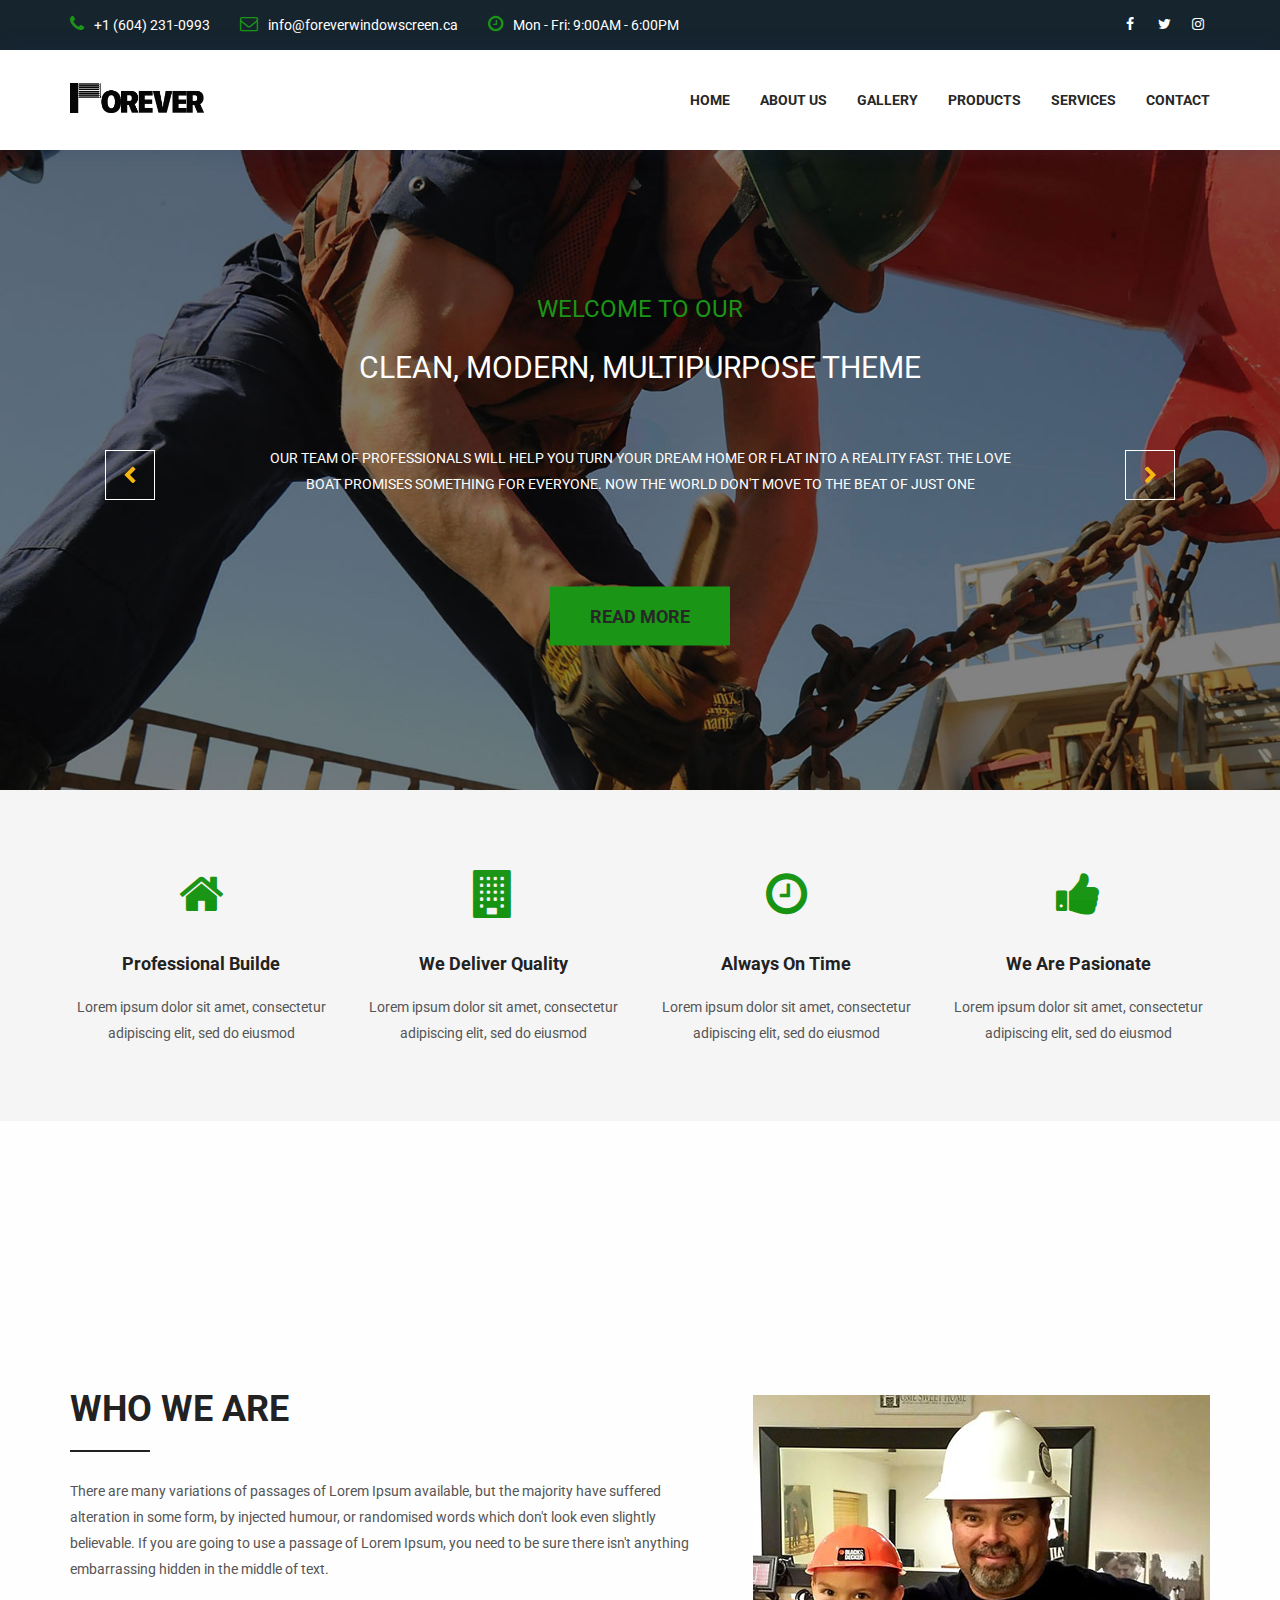
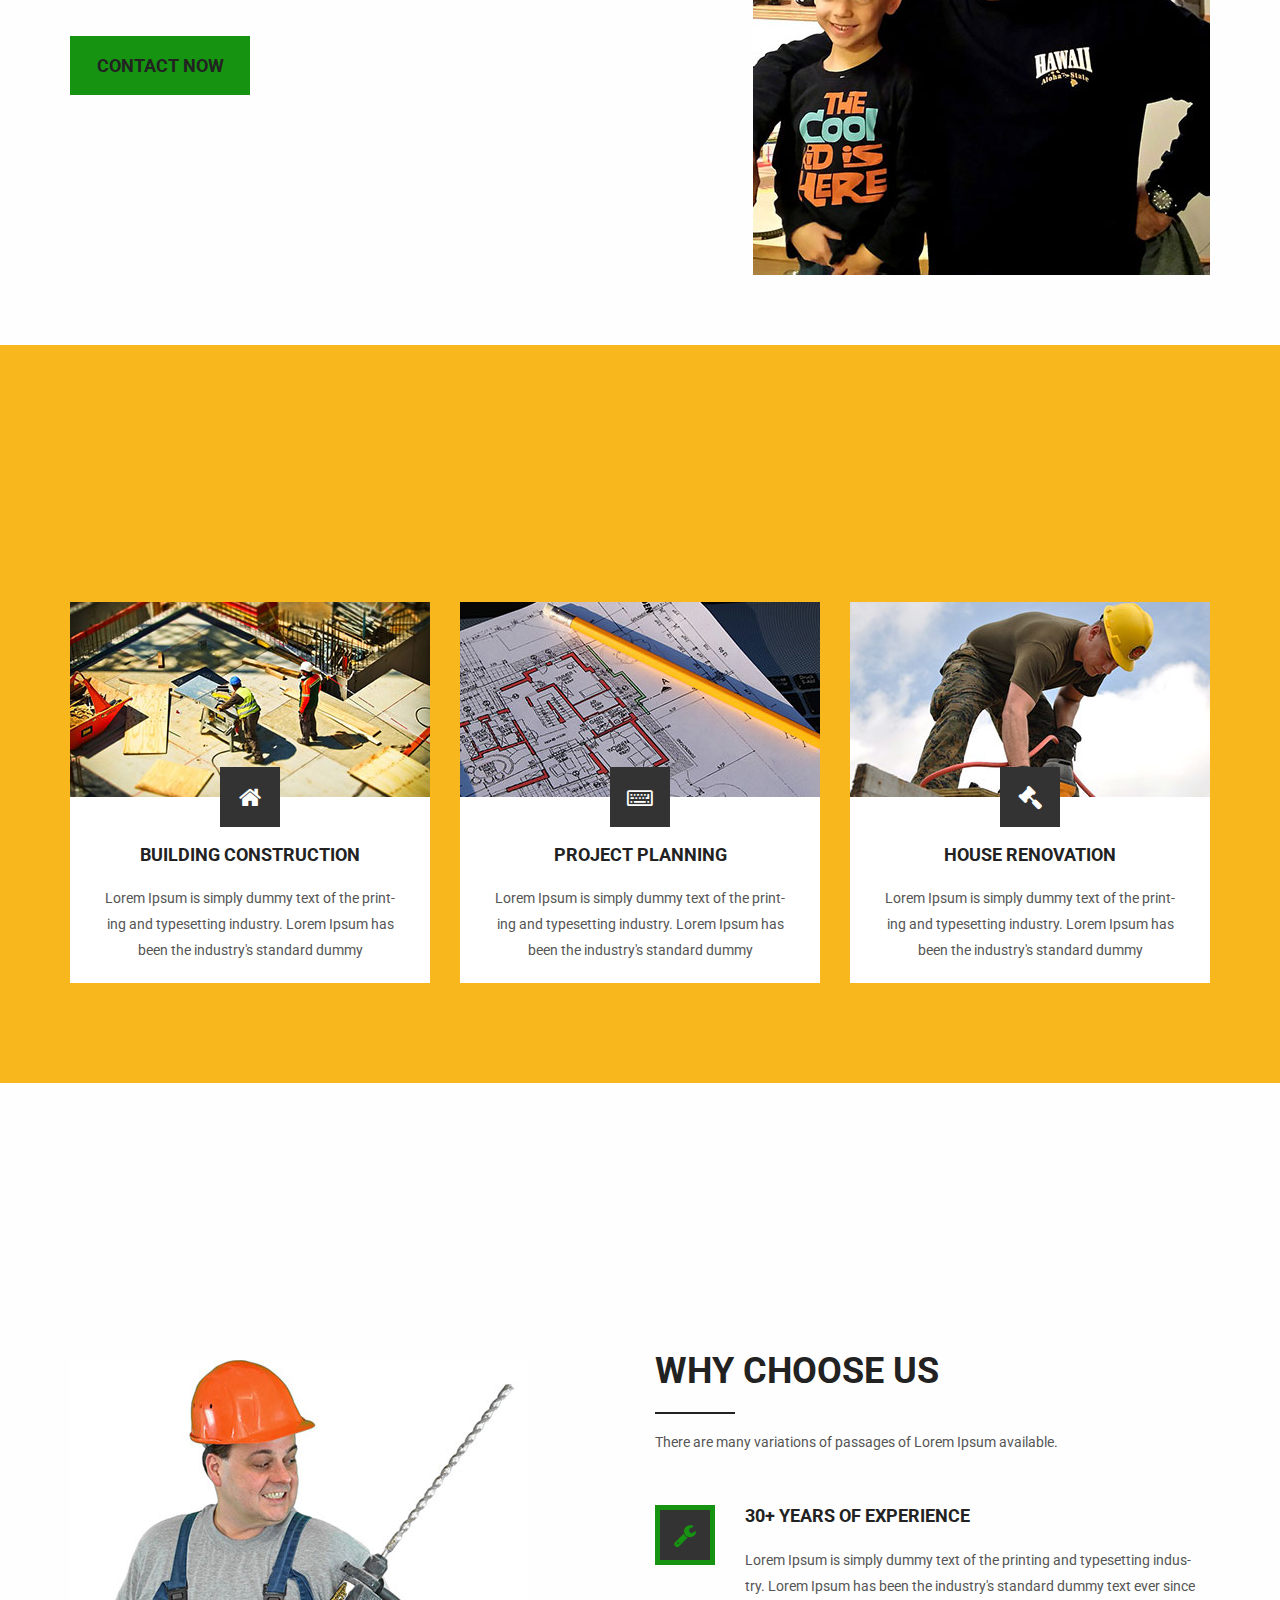
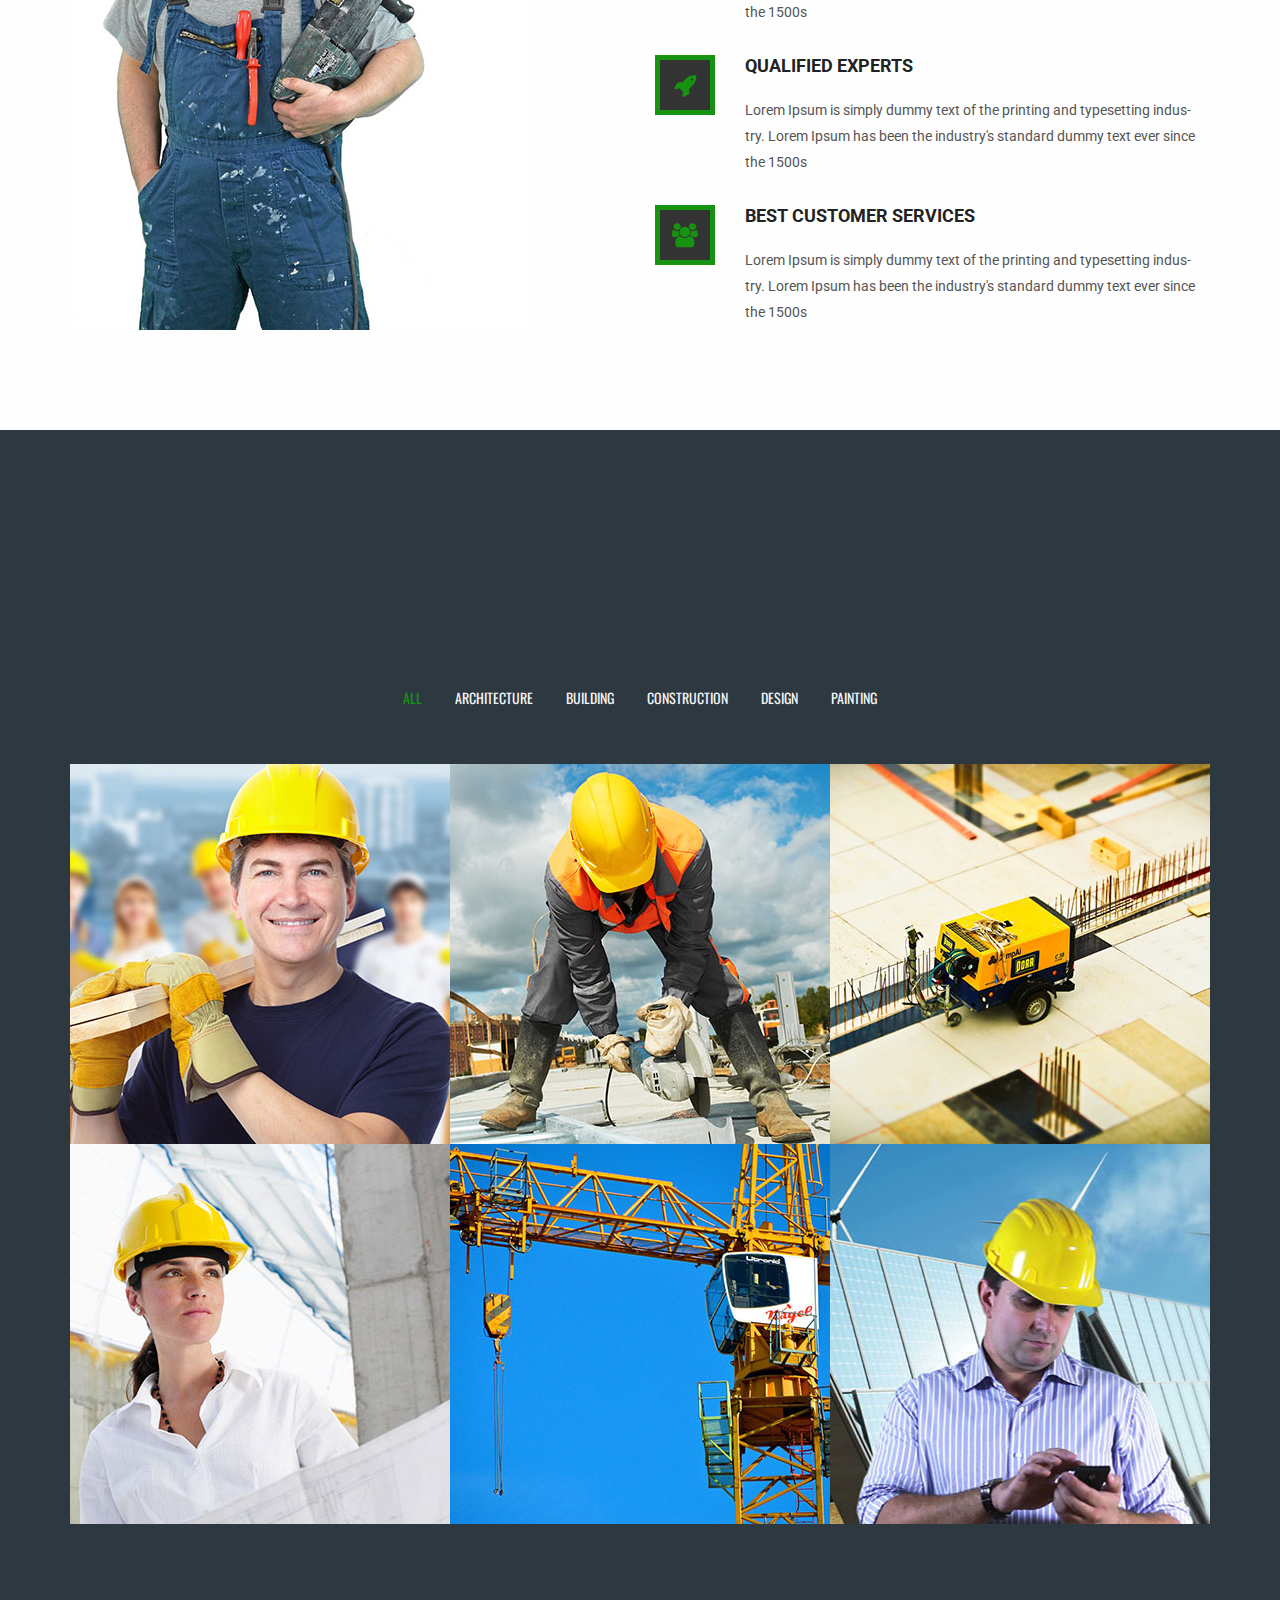
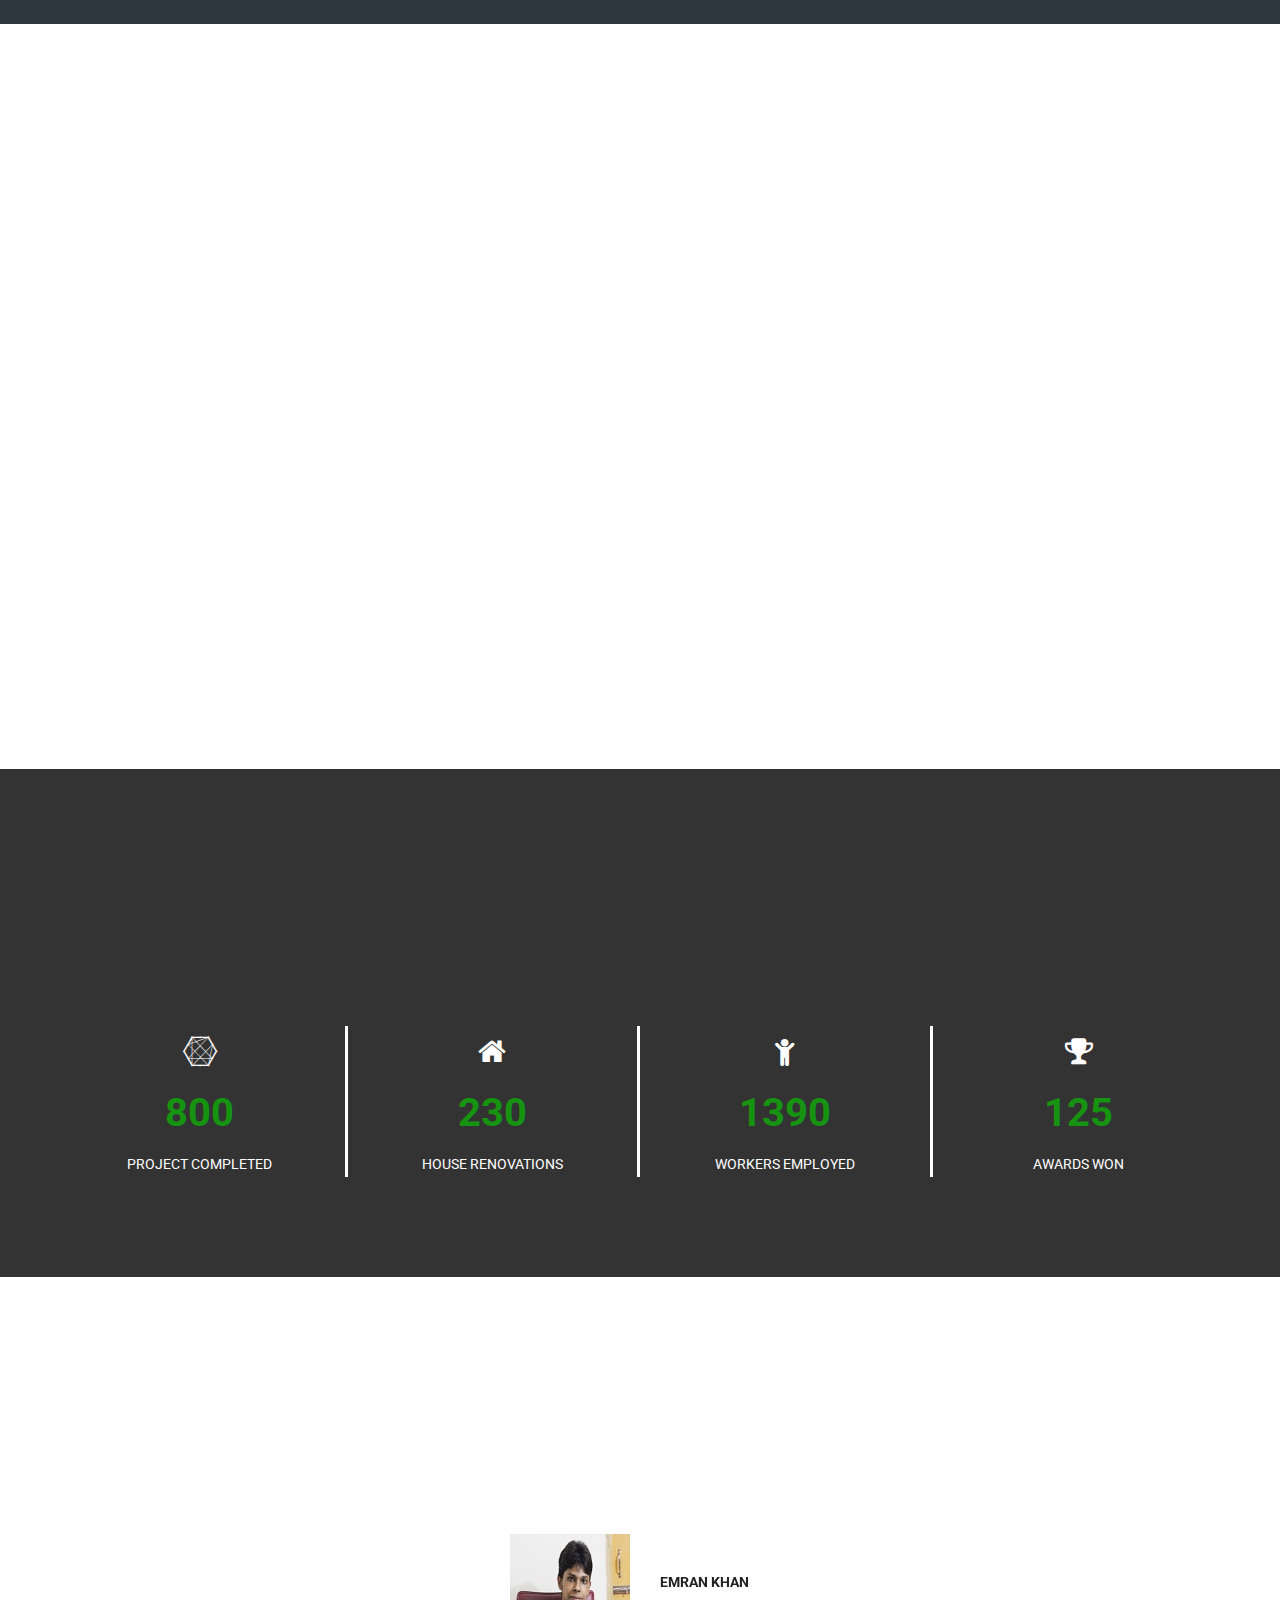
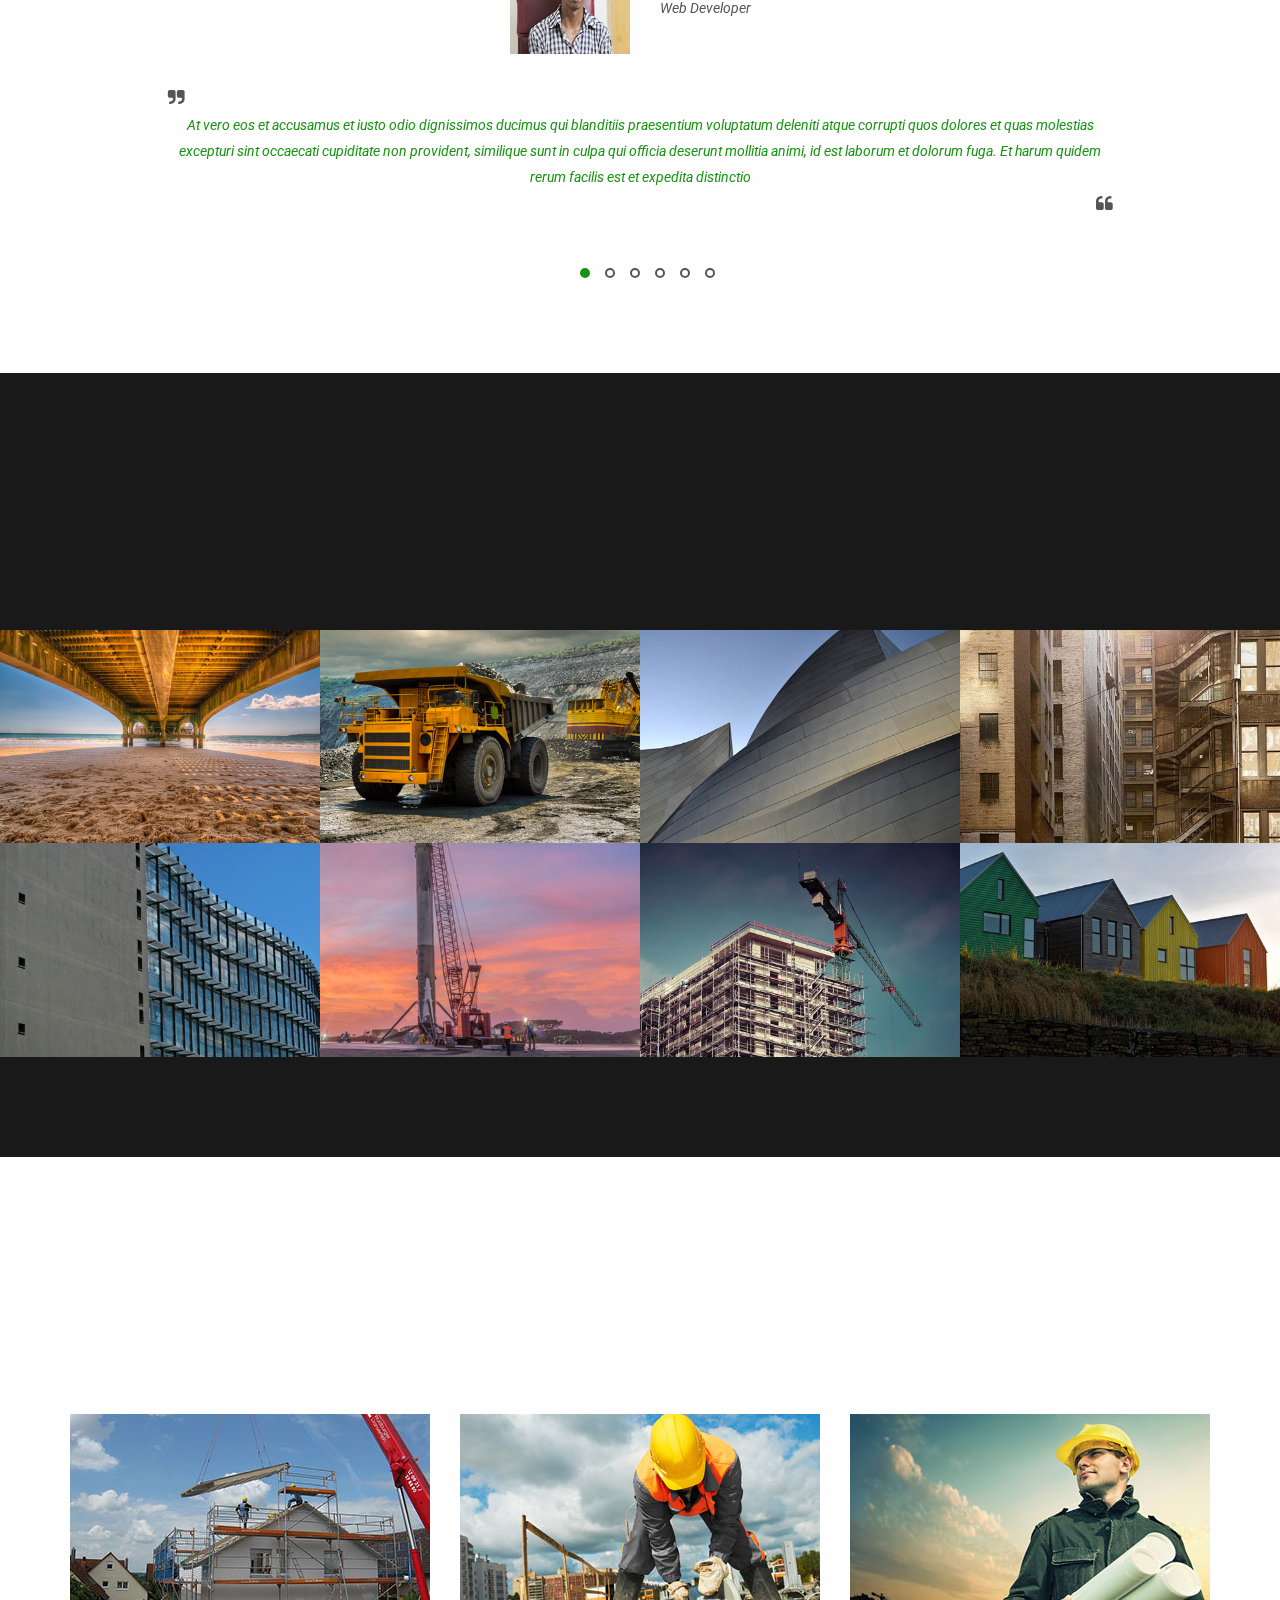
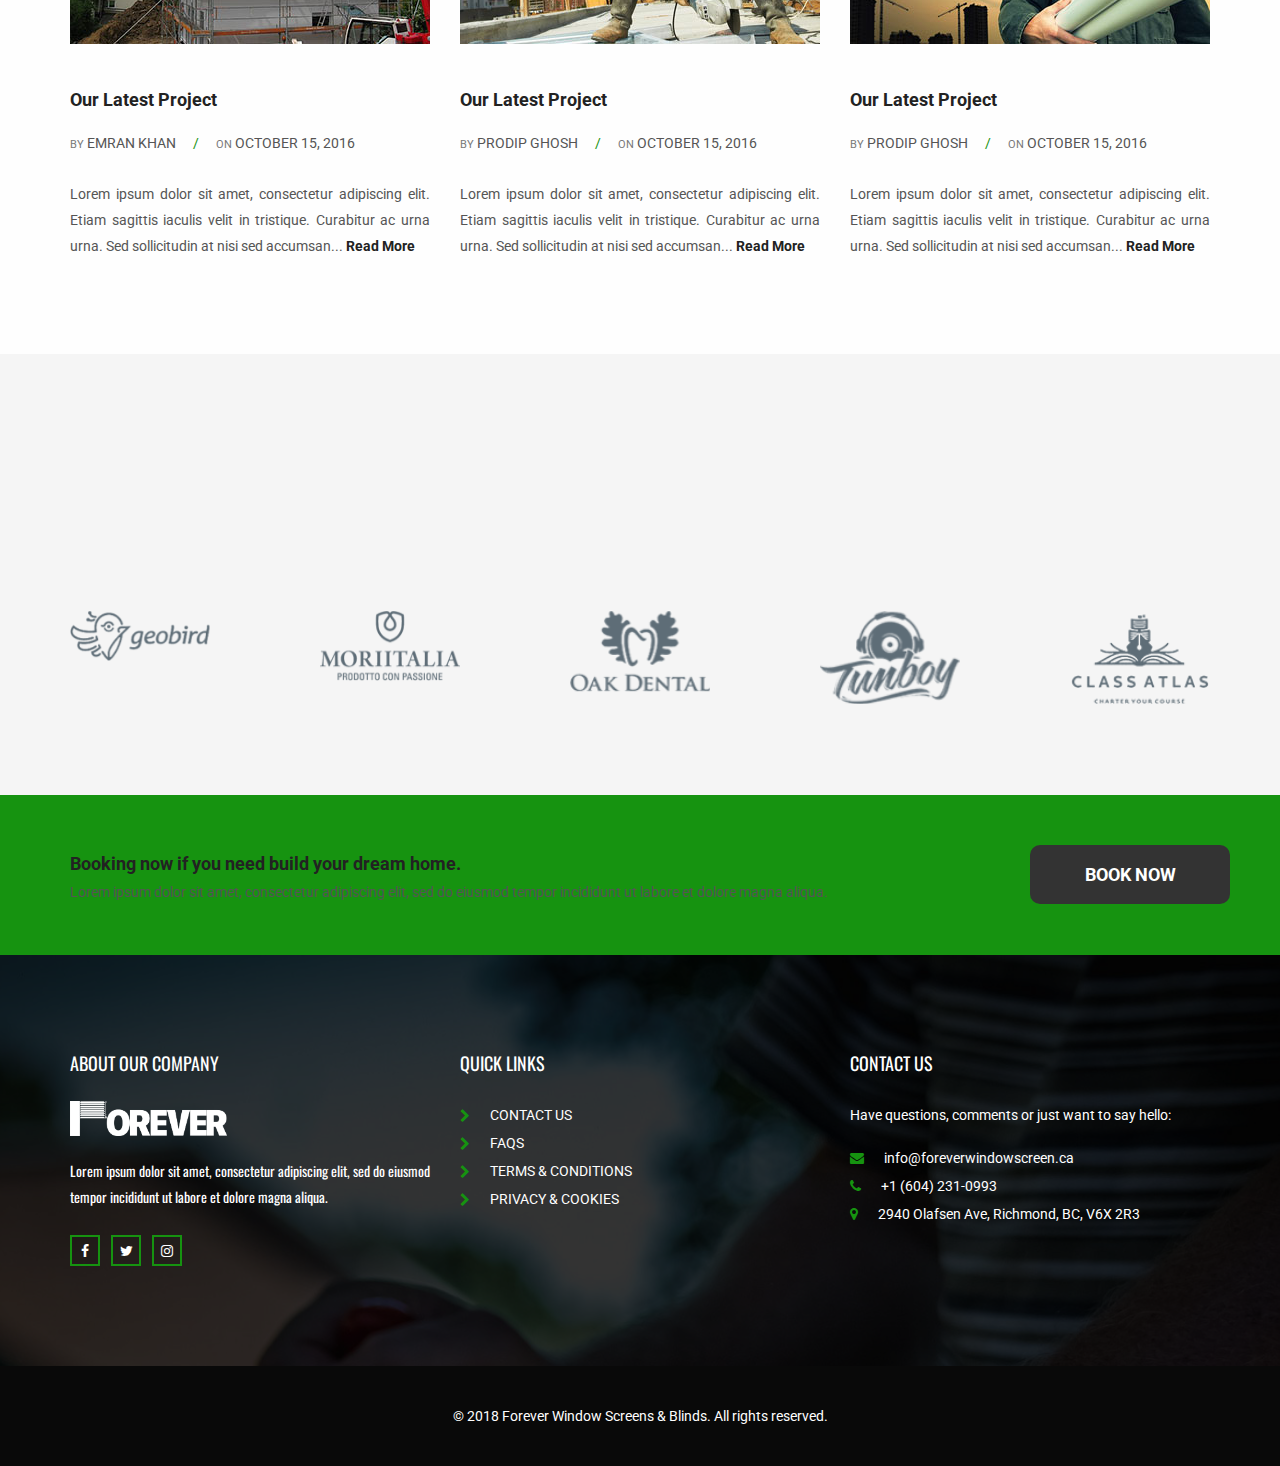
<file: index.html>
<!DOCTYPE html>
<html lang="en">
<head>
    <meta charset="utf-8">
    <meta http-equiv="X-UA-Compatible" content="IE=edge,chrome=1">
    <meta name="viewport" content="width=device-width, initial-scale=1">

    <title>Forever Window Screens & Blinds | Canada's Industry Leaders</title>

    <meta name="description" content="Your home deserves quality, and Forever delivers just that. We manufacture and sell Blinds, Screens, and Shades in the Greater Vancouver area to Wholesalers, Retailers, and Individuals. Get your free quote!">
    <meta name="keywords" content="Home, House, Windows, Shades, Blinds, Screens, Vancouver">
    <meta name="author" content="Nick Cheung">

    <!-- Favicon -->
    <link rel="icon" href="images/favicon.png" type="image/x-icon" />
    <!-- Bootstrap CSS -->
    <link href="css/bootstrap.min.css" rel="stylesheet">
    <!-- Animate CSS -->
    <link href="vendors/animate/animate.css" rel="stylesheet">
    <!-- Icon CSS-->
	  <link rel="stylesheet" href="vendors/font-awesome/css/font-awesome.min.css">
    <!-- Camera Slider -->
    <link rel="stylesheet" href="vendors/camera-slider/camera.css">
    <!-- Owlcarousel CSS-->
	  <link rel="stylesheet" type="text/css" href="vendors/owl_carousel/owl.carousel.css" media="all">
    <!--Theme Styles CSS-->
	  <link rel="stylesheet" type="text/css" href="css/style.css" media="all" />

    <!-- WARNING: Respond.js doesn't work if you view the page via file:// -->
    <!--[if lt IE 9]>
    <script src="js/html5shiv.min.js"></script>
    <script src="js/respond.min.js"></script>
    <![endif]-->
</head>

<body>
    <!-- Preloader -->
    <div class="preloader"></div>

	<!-- Top Header_Area -->
	<section class="top_header_area">
	    <div class="container">
            <ul class="nav navbar-nav top_nav">
                <li><a href="tel:16042310993"><i class="fa fa-phone"></i>+1 (604) 231-0993</a></li>
                <li><a href="mailto:info@foreverwindowscreen.ca"><i class="fa fa-envelope-o"></i>info@foreverwindowscreen.ca</a></li>
                <li><a href="about.html"><i class="fa fa-clock-o"></i>Mon - Fri: 9:00AM - 6:00PM</a></li>
            </ul>
            <ul class="nav navbar-nav navbar-right social_nav">
                <li><a href="#"><i class="fa fa-facebook" aria-hidden="true"></i></a></li>
                <li><a href="#"><i class="fa fa-twitter" aria-hidden="true"></i></a></li>
                <li><a href="#"><i class="fa fa-instagram" aria-hidden="true"></i></a></li>
            </ul>
	    </div>
	</section>
	<!-- End Top Header_Area -->

	<!-- Header_Area -->
    <nav class="navbar navbar-default header_aera" id="main_navbar">
        <div class="container">
            <!-- Brand and toggle get grouped for better mobile display -->
            <div class="col-md-2 p0">
                <div class="navbar-header">
                    <button type="button" class="navbar-toggle collapsed" data-toggle="collapse" data-target="#min_navbar">
                    <span class="sr-only">Toggle navigation</span>
                    <span class="icon-bar"></span>
                    <span class="icon-bar"></span>
                    <span class="icon-bar"></span>
                    </button>
                    <a class="navbar-brand" href="index.html"><img src="images/logo.png" alt=""></a>
                </div>
            </div>

            <!-- Collect the nav links, forms, and other content for toggling -->
            <div class="col-md-10 p0">
                <div class="collapse navbar-collapse" id="min_navbar">
                    <ul class="nav navbar-nav navbar-right">
                        <li><a href="index.html">Home</a></li>
                        <li><a href="about.html">About Us</a></li>
                        <li><a href="gallery.html">Gallery</a></li>
                        <li><a href="products.html">Products</a></li>
                        <li><a href="services.html">Services</a></li>
                        <li><a href="contact.html">Contact</a></li>
                    </ul>
                </div><!-- /.navbar-collapse -->
            </div>
        </div><!-- /.container -->
    </nav>
	<!-- End Header_Area -->

    <!-- Slider area -->
    <section class="slider_area row m0">
        <div class="slider_inner">
            <div data-thumb="images/slider-1.jpg" data-src="images/slider-1.jpg">
                <div class="camera_caption">
                   <div class="container">
                        <h5 class=" wow fadeInUp animated">Welcome to our</h5>
                        <h3 class=" wow fadeInUp animated" data-wow-delay="0.5s">CLEAN, MODERN, MULTIPURPOSE THEME</h3>
                        <p class=" wow fadeInUp animated" data-wow-delay="0.8s">Our team of professionals will help you turn your dream home or flat into a reality fast. The Love Boat promises something for everyone. Now the world don't move to the beat of just one</p>
                        <a class=" wow fadeInUp animated" data-wow-delay="1s" href="#">Read More</a>
                   </div>
                </div>
            </div>
            <div data-thumb="images/slider-2.jpg" data-src="images/slider-2.jpg">
                <div class="camera_caption">
                   <div class="container">
                        <h5 class=" wow fadeInUp animated">Welcome to our</h5>
                        <h3 class=" wow fadeInUp animated" data-wow-delay="0.5s">CLEAN ,MODERN, MULTIPURPOSE THEME</h3>
                        <p class=" wow fadeInUp animated" data-wow-delay="0.8s">Our team of professionals will help you turn your dream home or flat into a reality fast. The Love Boat promises something for everyone. Now the world don't move to the beat of just one</p>
                        <a class=" wow fadeInUp animated" data-wow-delay="1s" href="#">Read More</a>
                   </div>
                </div>
            </div>
        </div>
    </section>
    <!-- End Slider area -->

    <!-- Professional Builder -->
    <section class="professional_builder row">
        <div class="container">
           <div class="row builder_all">
                <div class="col-md-3 col-sm-6 builder">
                    <i class="fa fa-home" aria-hidden="true"></i>
                    <h4>Professional Builde</h4>
                    <p>Lorem ipsum dolor sit amet, consectetur adipiscing elit, sed do eiusmod </p>
                </div>
                <div class="col-md-3 col-sm-6 builder">
                    <i class="fa fa-building" aria-hidden="true"></i>
                    <h4>We Deliver Quality</h4>
                    <p>Lorem ipsum dolor sit amet, consectetur adipiscing elit, sed do eiusmod </p>
                </div>
                <div class="col-md-3 col-sm-6 builder">
                    <i class="fa fa-clock-o" aria-hidden="true"></i>
                    <h4>Always On Time</h4>
                    <p>Lorem ipsum dolor sit amet, consectetur adipiscing elit, sed do eiusmod </p>
                </div>
                <div class="col-md-3 col-sm-6 builder">
                    <i class="fa fa-thumbs-up" aria-hidden="true"></i>
                    <h4>We Are Pasionate</h4>
                    <p>Lorem ipsum dolor sit amet, consectetur adipiscing elit, sed do eiusmod </p>
                </div>
           </div>
        </div>
    </section>
    <!-- End Professional Builde -->

    <!-- About Us Area -->
    <section class="about_us_area row">
        <div class="container">
            <div class="tittle wow fadeInUp">
                <h2>ABOUT US</h2>
                <h4>Lorem Ipsum is simply dummy text of the printing and typesetting industry</h4>
            </div>
            <div class="row about_row">
                <div class="who_we_area col-md-7 col-sm-6">
                    <div class="subtittle">
                        <h2>WHO WE ARE</h2>
                    </div>
                    <p>There are many variations of passages of Lorem Ipsum available, but the majority have suffered alteration in some form, by injected humour, or randomised words which don't look even slightly believable. If you are going to use a passage of Lorem Ipsum, you need to be sure there isn't anything embarrassing hidden in the middle of text.</p>
                    <a href="#" class="button_all">Contact Now</a>
                </div>
                <div class="col-md-5 col-sm-6 about_client">
                    <img src="images/about_client.jpg" alt="">
                </div>
            </div>
        </div>
    </section>
    <!-- End About Us Area -->

    <!-- What ew offer Area -->
    <section class="what_we_area row">
        <div class="container">
            <div class="tittle wow fadeInUp">
                <h2>WHAT WE OFFER</h2>
                <h4>Lorem Ipsum is simply dummy text of the printing and typesetting industry</h4>
            </div>
            <div class="row construction_iner">
                <div class="col-md-4 col-sm-6 construction">
                   <div class="cns-img">
                        <img src="images/cns-1.jpg" alt="">
                   </div>
                   <div class="cns-content">
                        <i class="fa fa-home" aria-hidden="true"></i>
                        <a href="#">BUILDING CONSTRUCTION</a>
                        <p>Lorem Ipsum is simply dummy text of the print-ing and typesetting industry. Lorem Ipsum has been the industry's standard dummy </p>
                   </div>
                </div>
                <div class="col-md-4 col-sm-6 construction">
                   <div class="cns-img">
                        <img src="images/cns-2.jpg" alt="">
                   </div>
                   <div class="cns-content">
                        <i class="fa fa-keyboard-o" aria-hidden="true"></i>
                        <a href="#">PROJECT PLANNING</a>
                        <p>Lorem Ipsum is simply dummy text of the print-ing and typesetting industry. Lorem Ipsum has been the industry's standard dummy </p>
                   </div>
                </div>
                <div class="col-md-4 col-sm-6 construction">
                   <div class="cns-img">
                        <img src="images/cns-3.jpg" alt="">
                   </div>
                   <div class="cns-content">
                        <i class="fa fa-gavel" aria-hidden="true"></i>
                        <a href="#">HOUSE RENOVATION</a>
                        <p>Lorem Ipsum is simply dummy text of the print-ing and typesetting industry. Lorem Ipsum has been the industry's standard dummy </p>
                   </div>
                </div>
            </div>
        </div>
    </section>
    <!-- End What ew offer Area -->

    <!-- Our Features Area -->
    <section class="our_feature_area">
        <div class="container">
            <div class="tittle wow fadeInUp">
                <h2>Our Features</h2>
                <h4>Lorem Ipsum is simply dummy text of the printing and typesetting industry</h4>
            </div>
            <div class="feature_row row">
                <div class="col-md-6 feature_img">
                    <img src="images/feature-man.jpg" alt="">
                </div>
                <div class="col-md-6 feature_content">
                    <div class="subtittle">
                        <h2>WHY CHOOSE US</h2>
                        <h5>There are many variations of passages of Lorem Ipsum available.</h5>
                    </div>
                    <div class="media">
                        <div class="media-left">
                            <a href="#">
                                <i class="fa fa-wrench" aria-hidden="true"></i>
                            </a>
                        </div>
                        <div class="media-body">
                            <a href="#">30+ YEARS OF EXPERIENCE</a>
                            <p>Lorem Ipsum is simply dummy text of the printing and typesetting indus-try. Lorem Ipsum has been the industry's standard dummy text ever since the 1500s</p>
                        </div>
                    </div>
                    <div class="media">
                        <div class="media-left">
                            <a href="#">
                                <i class="fa fa-rocket" aria-hidden="true"></i>
                            </a>
                        </div>
                        <div class="media-body">
                            <a href="#">QUALIFIED EXPERTS</a>
                            <p>Lorem Ipsum is simply dummy text of the printing and typesetting indus-try. Lorem Ipsum has been the industry's standard dummy text ever since the 1500s</p>
                        </div>
                    </div>
                    <div class="media">
                        <div class="media-left">
                            <a href="#">
                                <i class="fa fa-users" aria-hidden="true"></i>
                            </a>
                        </div>
                        <div class="media-body">
                            <a href="#">Best Customer Services</a>
                            <p>Lorem Ipsum is simply dummy text of the printing and typesetting indus-try. Lorem Ipsum has been the industry's standard dummy text ever since the 1500s</p>
                        </div>
                    </div>
                </div>
            </div>
        </div>
    </section>
    <!-- End Our Features Area -->

    <!-- Our Services Area -->
    <section class="our_services_area">
        <div class="container">
            <div class="tittle wow fadeInUp">
                <h2>Our Services</h2>
                <h4>Lorem Ipsum is simply dummy text of the printing and typesetting industry</h4>
            </div>
            <div class="portfolio_inner_area">
                <div class="portfolio_filter">
                    <ul>
                        <li data-filter="*" class="active"><a href=""> All</a></li>
                        <li data-filter=".photography"><a href="">ARCHITECTURE</a></li>
                        <li data-filter=".branding"><a href="">Building</a></li>
                        <li data-filter=".webdesign"><a href="">CONSTRUCTION</a></li>
                        <li data-filter=".adversting"><a href="">DESIGN</a></li>
                        <li data-filter=".painting"><a href="">Painting</a></li>
                    </ul>
                </div>
                <div class="portfolio_item">
                   <div class="grid-sizer"></div>
                    <div class="single_facilities col-xs-4 p0 painting photography adversting">
                       <div class="single_facilities_inner">
                          	<img src="images/gallery/sv-1.jpg" alt="">
                            <div class="gallery_hover">
                                <h4>Construction</h4>
                                <ul>
                                    <li><a href="#"><i class="fa fa-link" aria-hidden="true"></i></a></li>
                                    <li><a href="#"><i class="fa fa-search" aria-hidden="true"></i></a></li>
                                </ul>
                            </div>
                        </div>
                    </div>
                    <div class="single_facilities col-xs-4 p0 webdesign">
                       <div class="single_facilities_inner">
                          	<img src="images/gallery/sv-2.jpg" alt="">
                            <div class="gallery_hover">
                                <h4>Construction</h4>
                                <ul>
                                    <li><a href="#"><i class="fa fa-link" aria-hidden="true"></i></a></li>
                                    <li><a href="#"><i class="fa fa-search" aria-hidden="true"></i></a></li>
                                </ul>
                            </div>
                        </div>
                    </div>
                    <div class="single_facilities col-xs-4 painting p0 photography branding">
                       <div class="single_facilities_inner">
                          	<img src="images/gallery/sv-3.jpg" alt="">
                            <div class="gallery_hover">
                                <h4>Construction</h4>
                                <ul>
                                    <li><a href="#"><i class="fa fa-link" aria-hidden="true"></i></a></li>
                                    <li><a href="#"><i class="fa fa-search" aria-hidden="true"></i></a></li>
                                </ul>
                            </div>
                        </div>
                    </div>
                    <div class="single_facilities col-xs-4 p0 adversting webdesign adversting">
                       <div class="single_facilities_inner">
                          	<img src="images/gallery/sv-4.jpg" alt="">
                            <div class="gallery_hover">
                                <h4>Construction</h4>
                                <ul>
                                    <li><a href="#"><i class="fa fa-link" aria-hidden="true"></i></a></li>
                                    <li><a href="#"><i class="fa fa-search" aria-hidden="true"></i></a></li>
                                </ul>
                            </div>
                        </div>
                    </div>
                    <div class="single_facilities col-xs-4 p0 painting adversting branding">
                       <div class="single_facilities_inner">
                          	<img src="images/gallery/sv-5.jpg" alt="">
                            <div class="gallery_hover">
                                <h4>Construction</h4>
                                <ul>
                                    <li><a href="#"><i class="fa fa-link" aria-hidden="true"></i></a></li>
                                    <li><a href="#"><i class="fa fa-search" aria-hidden="true"></i></a></li>
                                </ul>
                            </div>
                        </div>
                    </div>
                    <div class="single_facilities col-xs-4 p0 webdesign photography magazine adversting">
                       <div class="single_facilities_inner">
                          	<img src="images/gallery/sv-6.jpg" alt="">
                            <div class="gallery_hover">
                                <h4>Construction</h4>
                                <ul>
                                    <li><a href="#"><i class="fa fa-link" aria-hidden="true"></i></a></li>
                                    <li><a href="#"><i class="fa fa-search" aria-hidden="true"></i></a></li>
                                </ul>
                            </div>
                        </div>
                    </div>
                </div>
            </div>
        </div>
    </section>
    <!-- End Our Services Area -->

    <!-- Our Team Area -->
    <section class="our_team_area">
        <div class="container">
            <div class="tittle wow fadeInUp">
                <h2>Our Team</h2>
                <h4>Lorem Ipsum is simply dummy text of the printing and typesetting industry</h4>
            </div>
            <div class="row team_row">
                <div class="col-md-3 col-sm-6 wow fadeInUp">
                   <div class="team_membar">
                        <img src="images/team/tm-1.jpg" alt="">
                        <div class="team_content">
                            <ul>
                                <li><a href="#"><i class="fa fa-facebook" aria-hidden="true"></i></a></li>
                                <li><a href="#"><i class="fa fa-twitter" aria-hidden="true"></i></a></li>
                                <li><a href="#"><i class="fa fa-linkedin" aria-hidden="true"></i></a></li>
                            </ul>
                            <a href="#" class="name">Prodip Ghosh</a>
                            <h6>Founder &amp; CEO</h6>
                        </div>
                   </div>
                </div>
                <div class="col-md-3 col-sm-6 wow fadeInUp" data-wow-delay="0.2s">
                   <div class="team_membar">
                        <img src="images/team/tm-2.jpg" alt="">
                        <div class="team_content">
                            <ul>
                                <li><a href="#"><i class="fa fa-facebook" aria-hidden="true"></i></a></li>
                                <li><a href="#"><i class="fa fa-twitter" aria-hidden="true"></i></a></li>
                                <li><a href="#"><i class="fa fa-linkedin" aria-hidden="true"></i></a></li>
                            </ul>
                            <a href="#" class="name">Emran Khan</a>
                            <h6>Web-Developer</h6>
                        </div>
                   </div>
                </div>
                <div class="col-md-3 col-sm-6 wow fadeInUp" data-wow-delay="0.3s">
                   <div class="team_membar">
                        <img src="images/team/tm-3.jpg" alt="">
                        <div class="team_content">
                            <ul>
                                <li><a href="#"><i class="fa fa-facebook" aria-hidden="true"></i></a></li>
                                <li><a href="#"><i class="fa fa-twitter" aria-hidden="true"></i></a></li>
                                <li><a href="#"><i class="fa fa-linkedin" aria-hidden="true"></i></a></li>
                            </ul>
                            <a href="#" class="name">Prodip Ghosh</a>
                            <h6>Founder &amp; CEO</h6>
                        </div>
                   </div>
                </div>
                <div class="col-md-3 col-sm-6 wow fadeInUp" data-wow-delay="0.4s">
                   <div class="team_membar">
                        <img src="images/team/tm-4.jpg" alt="">
                        <div class="team_content">
                            <ul>
                                <li><a href="#"><i class="fa fa-facebook" aria-hidden="true"></i></a></li>
                                <li><a href="#"><i class="fa fa-twitter" aria-hidden="true"></i></a></li>
                                <li><a href="#"><i class="fa fa-linkedin" aria-hidden="true"></i></a></li>
                            </ul>
                            <a href="#" class="name">Jakaria Khan</a>
                            <h6>Founder &amp; CEO</h6>
                        </div>
                   </div>
                </div>
            </div>
        </div>
    </section>
    <!-- End Our Team Area -->

    <!-- Our Achievments Area -->
    <section class="our_achievments_area" data-stellar-background-ratio="0.3">
        <div class="container">
            <div class="tittle wow fadeInUp">
                <h2>Our Achievments</h2>
                <h4>Lorem Ipsum is simply dummy text of the printing and typesetting industry</h4>
            </div>
            <div class="achievments_row row">
                <div class="col-md-3 col-sm-6 p0 completed">
                    <i class="fa fa-connectdevelop" aria-hidden="true"></i>
                    <span class="counter">800</span>
                    <h6>PROJECT COMPLETED</h6>
                </div>
                <div class="col-md-3 col-sm-6 p0 completed">
                    <i class="fa fa-home" aria-hidden="true"></i>
                    <span class="counter">230</span>
                    <h6>HOUSE RENOVATIONS</h6>
                </div>
                <div class="col-md-3 col-sm-6 p0 completed">
                    <i class="fa fa-child" aria-hidden="true"></i>
                    <span class="counter">1390</span>
                    <h6>WORKERS EMPLOYED</h6>
                </div>
                <div class="col-md-3 col-sm-6 p0 completed">
                    <i class="fa fa-trophy" aria-hidden="true"></i>
                    <span class="counter">125</span>
                    <h6>AWARDS WON</h6>
                </div>
            </div>
        </div>
    </section>
    <!-- End Our Achievments Area -->

    <!-- Our Testimonial Area -->
    <section class="testimonial_area row">
        <div class="container">
            <div class="tittle wow fadeInUp">
                <h2>Our TESTIMONIALS</h2>
                <h4>Lorem Ipsum is simply dummy text of the printing and typesetting industry</h4>
            </div>
            <div class="testimonial_carosel">
                <div class="item">
                    <div class="media">
                        <div class="media-left">
                            <a href="#">
                                <img class="media-object" src="images/testimonial-2.jpg" alt="">
                            </a>
                        </div>
                        <div class="media-body">
                            <h4 class="media-heading">Emran Khan</h4>
                            <h6>Web Developer</h6>
                        </div>
                    </div>
                    <p><i class="fa fa-quote-right" aria-hidden="true"></i>At vero eos et accusamus et iusto odio dignissimos ducimus qui blanditiis praesentium voluptatum deleniti atque corrupti quos dolores et quas molestias excepturi sint occaecati cupiditate non provident, similique sunt in culpa qui officia deserunt mollitia animi, id est laborum et dolorum fuga. Et harum quidem rerum facilis est et expedita distinctio<i class="fa fa-quote-left" aria-hidden="true"></i></p>
                </div>
                <div class="item">
                    <div class="media">
                        <div class="media-left">
                            <a href="#">
                                <img class="media-object" src="images/testimonial-3.jpg" alt="">
                            </a>
                        </div>
                        <div class="media-body">
                            <h4 class="media-heading">Emran Khan</h4>
                            <h6>Web Developer</h6>
                        </div>
                    </div>
                    <p><i class="fa fa-quote-right" aria-hidden="true"></i>At vero eos et accusamus et iusto odio dignissimos ducimus qui blanditiis praesentium voluptatum deleniti atque corrupti quos dolores et quas molestias excepturi sint occaecati cupiditate non provident, similique sunt in culpa qui officia deserunt mollitia animi, id est laborum et dolorum fuga. Et harum quidem rerum facilis est et expedita distinctio<i class="fa fa-quote-left" aria-hidden="true"></i></p>
                </div>
                <div class="item">
                    <div class="media">
                        <div class="media-left">
                            <a href="#">
                                <img class="media-object" src="images/testimonial-1.jpg" alt="">
                            </a>
                        </div>
                        <div class="media-body">
                            <h4 class="media-heading">Prodip ghosht</h4>
                            <h6>Brand Manager</h6>
                        </div>
                    </div>
                    <p><i class="fa fa-quote-right" aria-hidden="true"></i>At vero eos et accusamus et iusto odio dignissimos ducimus qui blanditiis praesentium voluptatum deleniti atque corrupti quos dolores et quas molestias excepturi sint occaecati cupiditate non provident, similique sunt in culpa qui officia deserunt mollitia animi, id est laborum et dolorum fuga. Et harum quidem rerum facilis est et expedita distinctio<i class="fa fa-quote-left" aria-hidden="true"></i></p>
                </div>
                <div class="item">
                    <div class="media">
                        <div class="media-left">
                            <a href="#">
                                <img class="media-object" src="images/testimonial-2.jpg" alt="">
                            </a>
                        </div>
                        <div class="media-body">
                            <h4 class="media-heading">Jakaria Khan</h4>
                            <h6>Brand Manager</h6>
                        </div>
                    </div>
                    <p><i class="fa fa-quote-right" aria-hidden="true"></i>At vero eos et accusamus et iusto odio dignissimos ducimus qui blanditiis praesentium voluptatum deleniti atque corrupti quos dolores et quas molestias excepturi sint occaecati cupiditate non provident, similique sunt in culpa qui officia deserunt mollitia animi, id est laborum et dolorum fuga. Et harum quidem rerum facilis est et expedita distinctio<i class="fa fa-quote-left" aria-hidden="true"></i></p>
                </div>
                <div class="item">
                    <div class="media">
                        <div class="media-left">
                            <a href="#">
                                <img class="media-object" src="images/testimonial-1.jpg" alt="">
                            </a>
                        </div>
                        <div class="media-body">
                            <h4 class="media-heading">Prodip ghosht</h4>
                            <h6>Brand Manager</h6>
                        </div>
                    </div>
                    <p><i class="fa fa-quote-right" aria-hidden="true"></i>At vero eos et accusamus et iusto odio dignissimos ducimus qui blanditiis praesentium voluptatum deleniti atque corrupti quos dolores et quas molestias excepturi sint occaecati cupiditate non provident, similique sunt in culpa qui officia deserunt mollitia animi, id est laborum et dolorum fuga. Et harum quidem rerum facilis est et expedita distinctio<i class="fa fa-quote-left" aria-hidden="true"></i></p>
                </div>
                <div class="item">
                    <div class="media">
                        <div class="media-left">
                            <a href="#">
                                <img class="media-object" src="images/testimonial-2.jpg" alt="">
                            </a>
                        </div>
                        <div class="media-body">
                            <h4 class="media-heading">Jakaria Khan</h4>
                            <h6>Brand Manager</h6>
                        </div>
                    </div>
                    <p><i class="fa fa-quote-right" aria-hidden="true"></i>At vero eos et accusamus et iusto odio dignissimos ducimus qui blanditiis praesentium voluptatum deleniti atque corrupti quos dolores et quas molestias excepturi sint occaecati cupiditate non provident, similique sunt in culpa qui officia deserunt mollitia animi, id est laborum et dolorum fuga. Et harum quidem rerum facilis est et expedita distinctio<i class="fa fa-quote-left" aria-hidden="true"></i></p>
                </div>
            </div>
        </div>
    </section>
    <!-- End Our testimonial Area -->

    <!-- Our Featured Works Area -->
    <section class="featured_works row" data-stellar-background-ratio="0.3">
        <div class="tittle wow fadeInUp">
            <h2>Our Featured Works</h2>
            <h4>Lorem Ipsum is simply dummy text of the printing and typesetting industry</h4>
        </div>
        <div class="featured_gallery">
            <div class="col-md-3 col-sm-4 col-xs-6 gallery_iner p0">
                <img src="images/gallery/gl-1.jpg" alt="">
                <div class="gallery_hover">
                    <h4>Bolt Apartments</h4>
                    <a href="#">VIEW PROJECT</a>
                </div>
            </div>
            <div class="col-md-3 col-sm-4 col-xs-6 gallery_iner p0">
                <img src="images/gallery/gl-2.jpg" alt="">
                <div class="gallery_hover">
                    <h4>Bolt Apartments</h4>
                    <a href="#">VIEW PROJECT</a>
                </div>
            </div>
            <div class="col-md-3 col-sm-4 col-xs-6 gallery_iner p0">
                <img src="images/gallery/gl-3.jpg" alt="">
                <div class="gallery_hover">
                    <h4>Bolt Apartments</h4>
                    <a href="#">VIEW PROJECT</a>
                </div>
            </div>
            <div class="col-md-3 col-sm-4 col-xs-6 gallery_iner p0">
                <img src="images/gallery/gl-4.jpg" alt="">
                <div class="gallery_hover">
                    <h4>Bolt Apartments</h4>
                    <a href="#">VIEW PROJECT</a>
                </div>
            </div>
            <div class="col-md-3 col-sm-4 col-xs-6 gallery_iner p0">
                <img src="images/gallery/gl-5.jpg" alt="">
                <div class="gallery_hover">
                    <h4>Bolt Apartments</h4>
                    <a href="#">VIEW PROJECT</a>
                </div>
            </div>
            <div class="col-md-3 col-sm-4 col-xs-6 gallery_iner p0">
                <img src="images/gallery/gl-6.jpg" alt="">
                <div class="gallery_hover">
                    <h4>Bolt Apartments</h4>
                    <a href="#">VIEW PROJECT</a>
                </div>
            </div>
            <div class="col-md-3 col-sm-4 col-xs-6 gallery_iner p0">
                <img src="images/gallery/gl-7.jpg" alt="">
                <div class="gallery_hover">
                    <h4>Bolt Apartments</h4>
                    <a href="#">VIEW PROJECT</a>
                </div>
            </div>
            <div class="col-md-3 col-sm-4 col-xs-6 gallery_iner p0">
                <img src="images/gallery/gl-8.jpg" alt="">
                <div class="gallery_hover">
                    <h4>Bolt Apartments</h4>
                    <a href="#">VIEW PROJECT</a>
                </div>
            </div>
        </div>
    </section>
    <!-- End Our Featured Works Area -->

    <!-- Our Latest Blog Area -->
    <section class="latest_blog_area">
        <div class="container">
            <div class="tittle wow fadeInUp">
                <h2>Our Latest Blog</h2>
                <h4>Lorem Ipsum is simply dummy text of the printing and typesetting industry</h4>
            </div>
            <div class="row latest_blog">
                <div class="col-md-4 col-sm-6 blog_content">
                    <img src="images/blog/lb-1.jpg" alt="">
                    <a href="#" class="blog_heading">Our Latest Project</a>
                    <h4><small>by  </small><a href="#">Emran Khan</a><span>/</span><small>ON </small> October 15, 2016</h4>
                    <p>Lorem ipsum dolor sit amet, consectetur adipiscing elit. Etiam sagittis iaculis velit in tristique. Curabitur ac urna urna. Sed sollicitudin at nisi sed accumsan... <a href="#">Read More</a></p>
                </div>
                <div class="col-md-4 col-sm-6 blog_content">
                    <img src="images/blog/lb-2.jpg" alt="">
                    <a href="#" class="blog_heading">Our Latest Project</a>
                    <h4><small>by  </small><a href="#">Prodip Ghosh</a><span>/</span><small>ON </small> October 15, 2016</h4>
                    <p>Lorem ipsum dolor sit amet, consectetur adipiscing elit. Etiam sagittis iaculis velit in tristique. Curabitur ac urna urna. Sed sollicitudin at nisi sed accumsan... <a href="#">Read More</a></p>
                </div>
                <div class="col-md-4 col-sm-6 blog_content">
                    <img src="images/blog/lb-3.jpg" alt="">
                    <a href="#" class="blog_heading">Our Latest Project</a>
                    <h4><small>by  </small><a href="#">Prodip Ghosh</a><span>/</span><small>ON </small> October 15, 2016</h4>
                    <p>Lorem ipsum dolor sit amet, consectetur adipiscing elit. Etiam sagittis iaculis velit in tristique. Curabitur ac urna urna. Sed sollicitudin at nisi sed accumsan... <a href="#">Read More</a></p>
                </div>
            </div>
        </div>
    </section>
    <!-- End Our Latest Blog Area -->

    <!-- Our Partners Area -->
    <section class="our_partners_area">
        <div class="container">
            <div class="tittle wow fadeInUp">
                <h2>Our Partners</h2>
                <h4>Lorem Ipsum is simply dummy text of the printing and typesetting industry</h4>
            </div>
            <div class="partners">
                <div class="item"><img src="images/client_logo/client_logo-1.png" alt=""></div>
                <div class="item"><img src="images/client_logo/client_logo-2.png" alt=""></div>
                <div class="item"><img src="images/client_logo/client_logo-3.png" alt=""></div>
                <div class="item"><img src="images/client_logo/client_logo-4.png" alt=""></div>
                <div class="item"><img src="images/client_logo/client_logo-5.png" alt=""></div>
            </div>
        </div>
        <div class="book_now_aera">
            <div class="container">
                <div class="row book_now">
                    <div class="col-md-10 booking_text">
                        <h4>Booking now if you need build your dream home.</h4>
                        <p>Lorem ipsum dolor sit amet, consectetur adipiscing elit, sed do eiusmod tempor incididunt ut labore et dolore magna aliqua.</p>
                    </div>
                    <div class="col-md-2 p0 book_bottun">
                        <a href="#" class="button_all">book now</a>
                    </div>
                </div>
            </div>
        </div>
    </section>
    <!-- End Our Partners Area -->

    <!-- Footer Area -->
    <footer class="footer_area">
        <div class="container">
            <div class="footer_row row">
                <div class="col-md-4 col-sm-6 footer_about">
                    <h2>ABOUT OUR COMPANY</h2>
                    <img src="images/footer-logo.png" alt="">
                    <p>Lorem ipsum dolor sit amet, consectetur adipiscing elit, sed do eiusmod tempor incididunt ut labore et dolore magna aliqua.</p>
                    <ul class="socail_icon">
                        <li><a href="#"><i class="fa fa-facebook" aria-hidden="true"></i></a></li>
                        <li><a href="#"><i class="fa fa-twitter" aria-hidden="true"></i></a></li>
                        <li><a href="#"><i class="fa fa-instagram" aria-hidden="true"></i></a></li>
                    </ul>
                </div>
                <div class="col-md-4 col-sm-6 footer_about quick">
                    <h2>Quick links</h2>
                    <ul class="quick_link">
                        <li><a href="about.html"><i class="fa fa-chevron-right"></i>CONTACT US</a></li>
                        <li><a href="faq.html"><i class="fa fa-chevron-right"></i>FAQS</a></li>
                        <li><a href="terms.html"><i class="fa fa-chevron-right"></i>TERMS & CONDITIONS</a></li>
                        <li><a href="privacy.html"><i class="fa fa-chevron-right"></i>PRIVACY & COOKIES</a></li>
                    </ul>
                </div>
                <div class="col-md-4 col-sm-6 footer_about">
                    <h2>CONTACT US</h2>
                    <address>
                        <p>Have questions, comments or just want to say hello:</p>
                        <ul class="my_address">
                            <li><a href="mailto:info@foreverwindowscreen.ca"><i class="fa fa-envelope" aria-hidden="true"></i>info@foreverwindowscreen.ca</a></li>
                            <li><a href="tel:16042310993"><i class="fa fa-phone" aria-hidden="true"></i>+1 (604) 231-0993</a></li>
                            <li><a href="https://www.google.com/maps/place/2940+Olafsen+Ave,+Richmond,+BC+V6X+2R3/@49.1924881,-123.0975775,17z/data=!3m1!4b1!4m5!3m4!1s0x548675068f7b8557:0xfc8456c844beffca!8m2!3d49.1924881!4d-123.0953888" target="_blank"><i class="fa fa-map-marker" aria-hidden="true"></i>2940 Olafsen Ave, Richmond, BC, V6X 2R3</span></a></li>
                        </ul>
                    </address>
                </div>
            </div>
        </div>
        <div class="copyright_area">
            © 2018 Forever Window Screens & Blinds. All rights reserved.
        </div>
    </footer>
    <!-- End Footer Area -->

    <!-- jQuery JS -->
    <script src="js/jquery-1.12.0.min.js"></script>
    <!-- Bootstrap JS -->
    <script src="js/bootstrap.min.js"></script>
    <!-- Animate JS -->
    <script src="vendors/animate/wow.min.js"></script>
    <!-- Camera Slider -->
    <script src="vendors/camera-slider/jquery.easing.1.3.js"></script>
    <script src="vendors/camera-slider/camera.min.js"></script>
    <!-- Isotope JS -->
    <script src="vendors/isotope/imagesloaded.pkgd.min.js"></script>
    <script src="vendors/isotope/isotope.pkgd.min.js"></script>
    <!-- Progress JS -->
    <script src="vendors/Counter-Up/jquery.counterup.min.js"></script>
    <script src="vendors/Counter-Up/waypoints.min.js"></script>
    <!-- Owlcarousel JS -->
    <script src="vendors/owl_carousel/owl.carousel.min.js"></script>
    <!-- Stellar JS -->
    <script src="vendors/stellar/jquery.stellar.js"></script>
    <!-- Theme JS -->
    <script src="js/theme.js"></script>
</body>
</html>
</file>
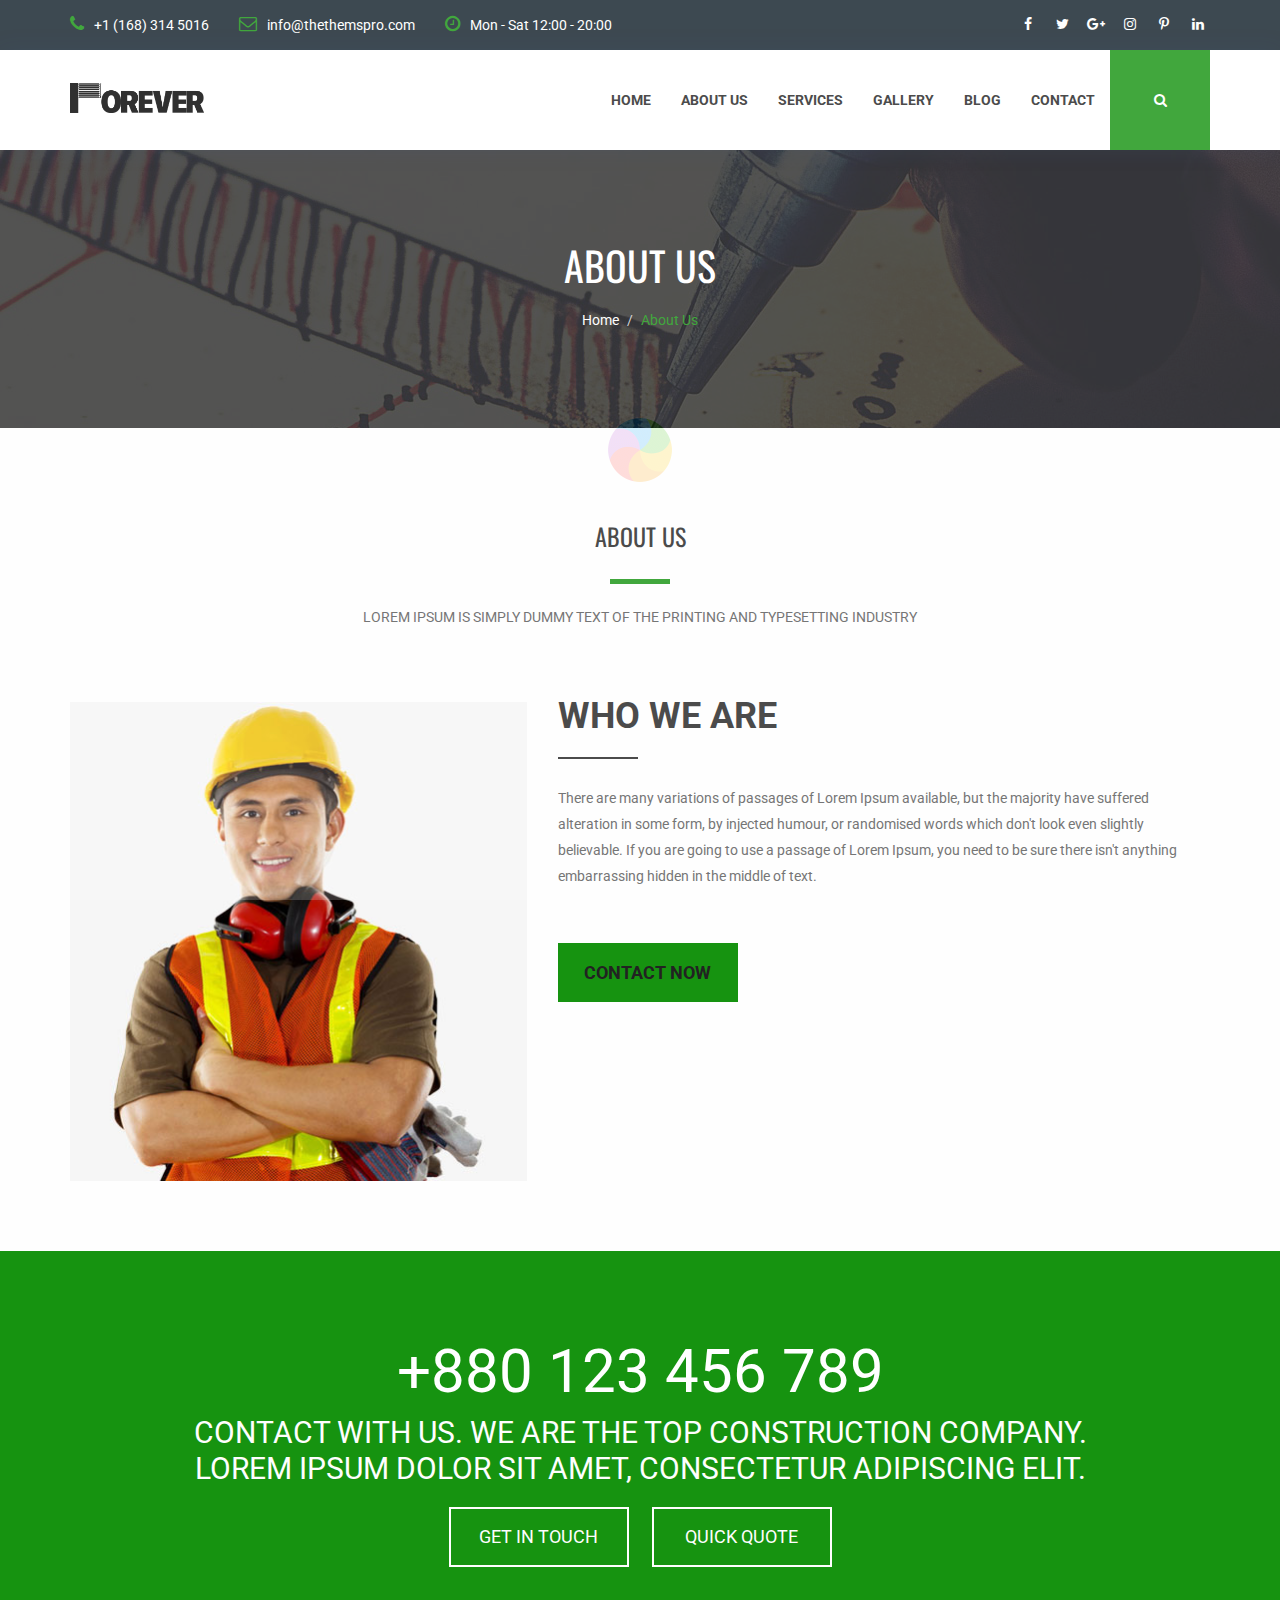
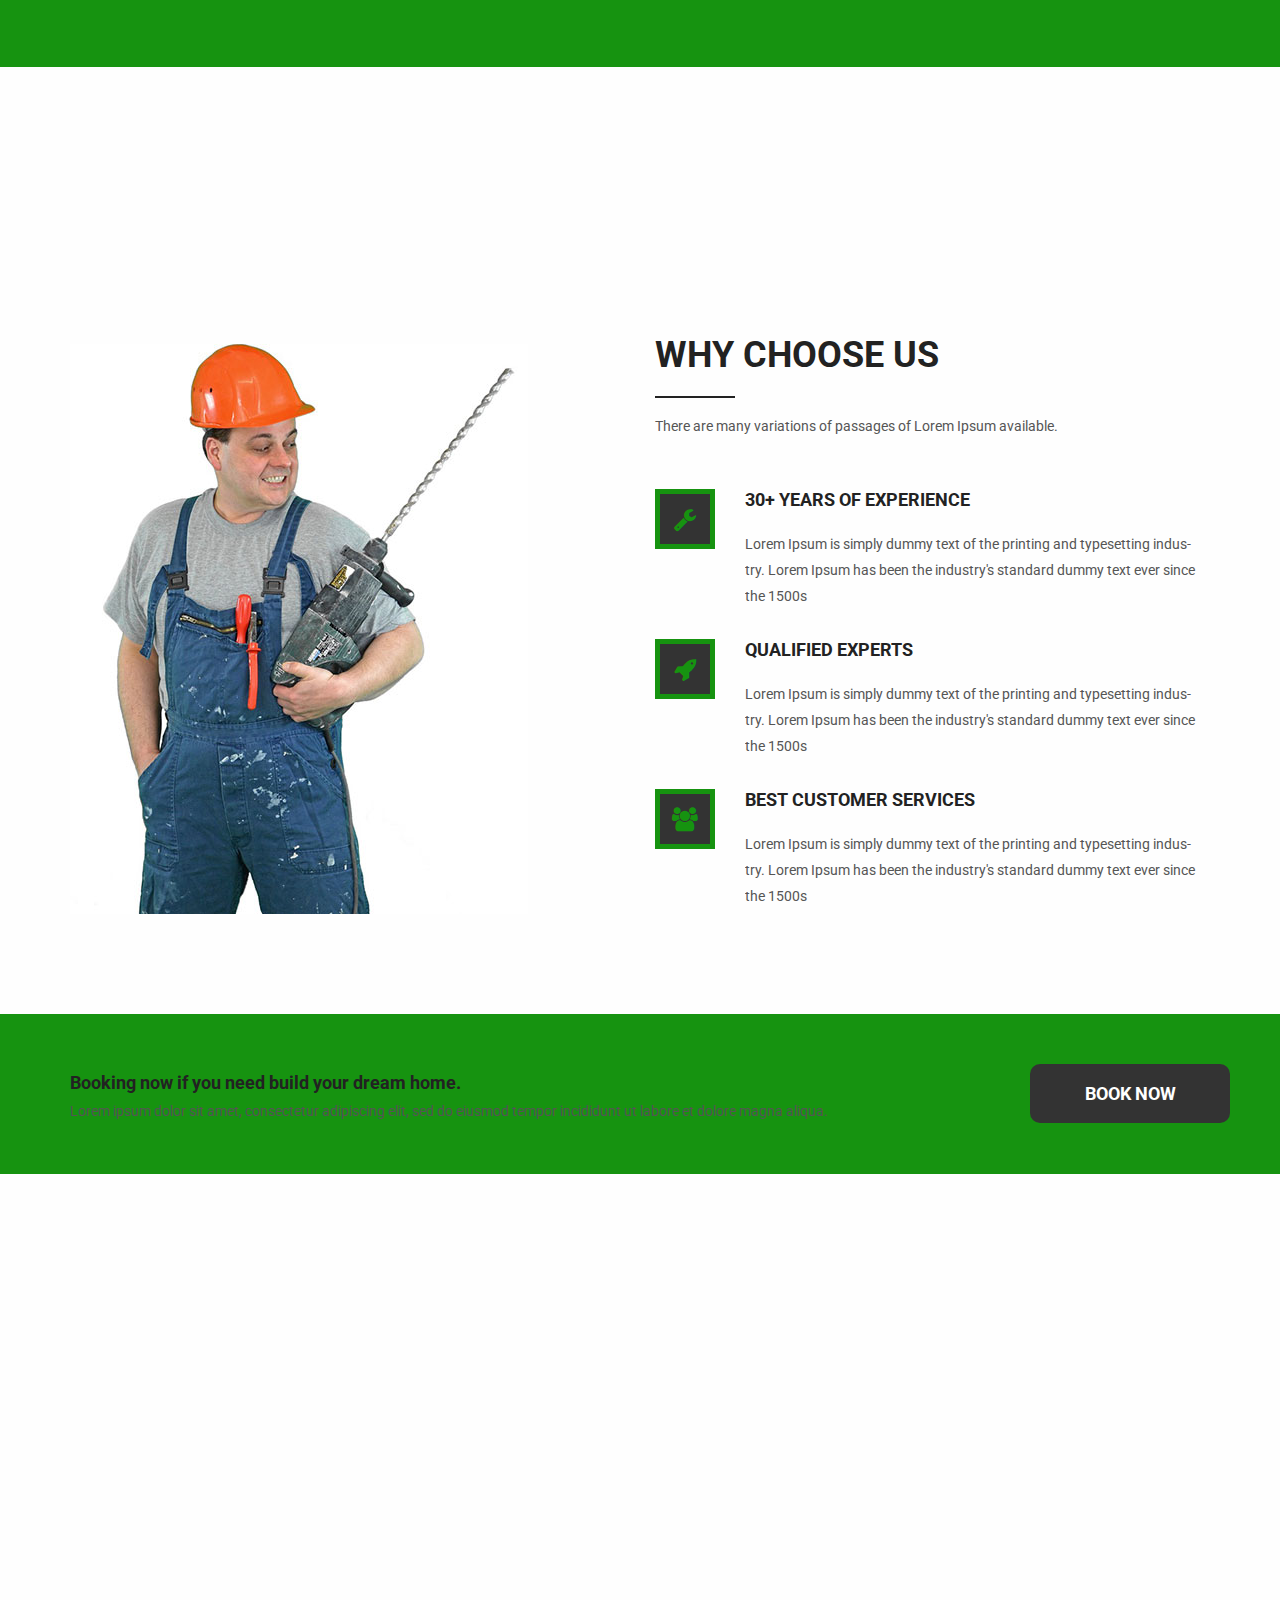
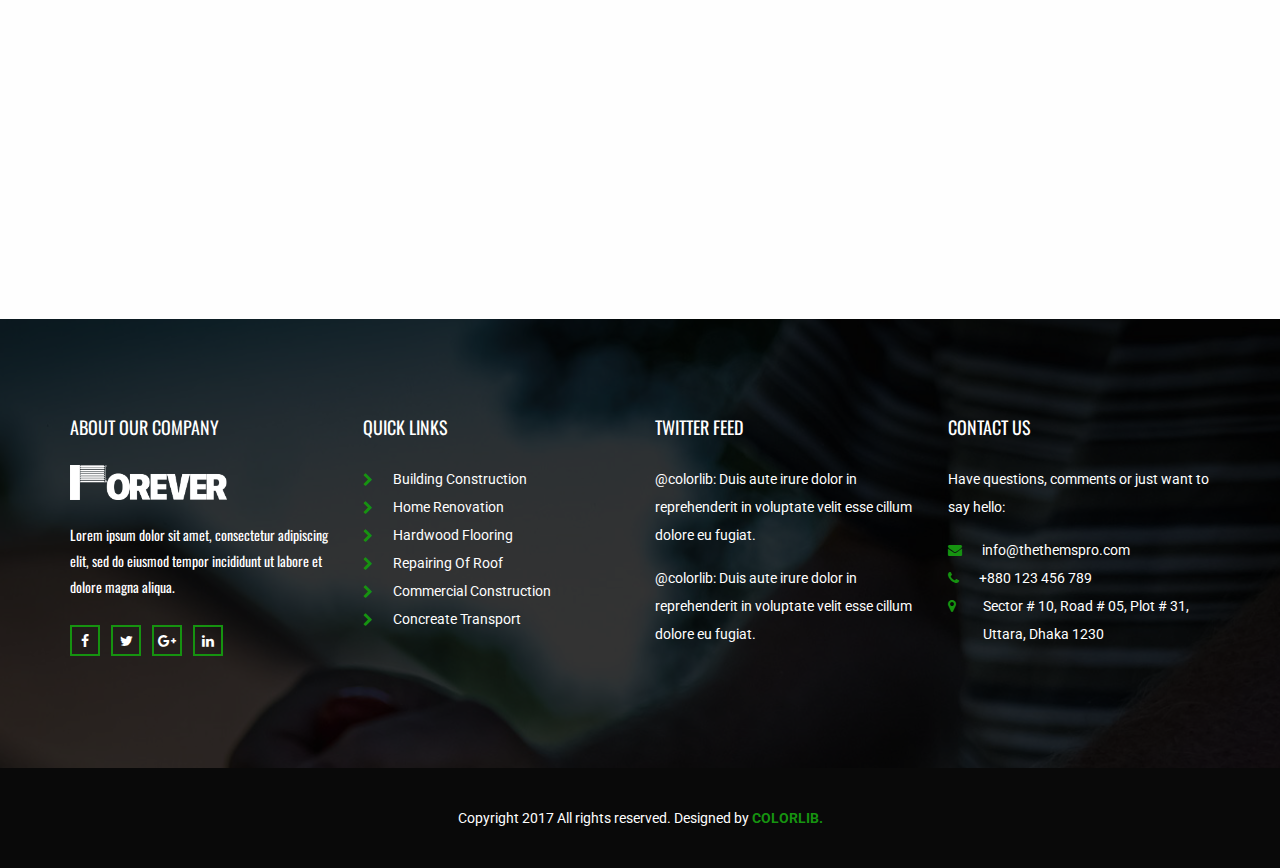
<file: about.html>
<!DOCTYPE html>
<html lang="en">
<head>
    <meta charset="utf-8">
    <meta http-equiv="X-UA-Compatible" content="IE=edge">
    <meta name="viewport" content="width=device-width, initial-scale=1">

    <title>Topbuilder Construction Template</title>

    <!-- Favicon -->
    <link rel="icon" href="images/favicon.png" type="image/x-icon" />
    <!-- Bootstrap CSS -->
    <link href="css/bootstrap.min.css" rel="stylesheet">
    <!-- Animate CSS -->
    <link href="vendors/animate/animate.css" rel="stylesheet">
    <!-- Icon CSS-->
	<link rel="stylesheet" href="vendors/font-awesome/css/font-awesome.min.css">
    <!-- Camera Slider -->
    <link rel="stylesheet" href="vendors/camera-slider/camera.css">
    <!-- Owlcarousel CSS-->
	<link rel="stylesheet" type="text/css" href="vendors/owl_carousel/owl.carousel.css" media="all">

    <!--Theme Styles CSS-->
	<link rel="stylesheet" type="text/css" href="css/style.css" media="all" />

    <!-- WARNING: Respond.js doesn't work if you view the page via file:// -->
    <!--[if lt IE 9]>
    <script src="js/html5shiv.min.js"></script>
    <script src="js/respond.min.js"></script>
    <![endif]-->
</head>
<body>
    <!-- Preloader -->
    <div class="preloader"></div>

	<!-- Top Header_Area -->
	<section class="top_header_area">
	    <div class="container">
            <ul class="nav navbar-nav top_nav">
                <li><a href="#"><i class="fa fa-phone"></i>+1 (168) 314 5016</a></li>
                <li><a href="#"><i class="fa fa-envelope-o"></i>info@thethemspro.com</a></li>
                <li><a href="#"><i class="fa fa-clock-o"></i>Mon - Sat 12:00 - 20:00</a></li>
            </ul>
            <ul class="nav navbar-nav navbar-right social_nav">
                <li><a href="#"><i class="fa fa-facebook" aria-hidden="true"></i></a></li>
                <li><a href="#"><i class="fa fa-twitter" aria-hidden="true"></i></a></li>
                <li><a href="#"><i class="fa fa-google-plus" aria-hidden="true"></i></a></li>
                <li><a href="#"><i class="fa fa-instagram" aria-hidden="true"></i></a></li>
                <li><a href="#"><i class="fa fa-pinterest-p" aria-hidden="true"></i></a></li>
                <li><a href="#"><i class="fa fa-linkedin" aria-hidden="true"></i></a></li>
            </ul>
	    </div>
	</section>
	<!-- End Top Header_Area -->

	<!-- Header_Area -->
    <nav class="navbar navbar-default header_aera" id="main_navbar">
        <div class="container">
            <!-- Brand and toggle get grouped for better mobile display -->
            <div class="col-md-2 p0">
                <div class="navbar-header">
                    <button type="button" class="navbar-toggle collapsed" data-toggle="collapse" data-target="#min_navbar">
                    <span class="sr-only">Toggle navigation</span>
                    <span class="icon-bar"></span>
                    <span class="icon-bar"></span>
                    <span class="icon-bar"></span>
                    </button>
                    <a class="navbar-brand" href="index.html"><img src="images/logo.png" alt=""></a>
                </div>
            </div>

            <!-- Collect the nav links, forms, and other content for toggling -->
            <div class="col-md-10 p0">
                <div class="collapse navbar-collapse" id="min_navbar">
                    <ul class="nav navbar-nav navbar-right">
                        <li class="dropdown submenu">
                            <a href="#" class="dropdown-toggle" data-toggle="dropdown">Home</a>
                            <ul class="dropdown-menu">
                                <li><a href="index.html">Home</a></li>
                                <li><a href="index-2.html">Home 2</a></li>
                            </ul>
                        </li>
                        <li class="dropdown submenu">
                            <a href="#" class="dropdown-toggle" data-toggle="dropdown">About Us</a>
                            <ul class="dropdown-menu other_dropdwn">
                                <li><a href="about.html">About Us</a></li>
                                <li><a href="about-2.html">About Us-2</a></li>
                            </ul>
                        </li>
                        <li class="dropdown submenu">
                            <a href="#" class="dropdown-toggle" data-toggle="dropdown">Services</a>
                            <ul class="dropdown-menu other_dropdwn">
                                <li><a href="services.html">Services</a></li>
                                <li><a href="services-2.html">Services-2</a></li>
                            </ul>
                        </li>
                        <li><a href="#">Gallery</a></li>
                        <li class="dropdown submenu">
                            <a href="#" class="dropdown-toggle" data-toggle="dropdown">Blog</a>
                            <ul class="dropdown-menu">
                                <li><a href="blog.html">Blog</a></li>
                                <li><a href="blog-2.html">Blog-2</a></li>
                            </ul>
                        </li>
                        <li><a href="contact.html">Contact</a></li>
                        <li><a href="#" class="nav_searchFrom"><i class="fa fa-search"></i></a></li>
                    </ul>
                </div><!-- /.navbar-collapse -->
            </div>
        </div><!-- /.container -->
    </nav>
	<!-- End Header_Area -->

    <!-- Banner area -->
    <section class="banner_area" data-stellar-background-ratio="0.5">
        <h2>About Us</h2>
        <ol class="breadcrumb">
            <li><a href="index.html">Home</a></li>
            <li><a href="#" class="active">About Us</a></li>
        </ol>
    </section>
    <!-- End Banner area -->

    <!-- About Us Area -->
    <section class="about_us_area row">
        <div class="container">
            <div class="tittle wow fadeInUp">
                <h2>ABOUT US</h2>
                <h4>Lorem Ipsum is simply dummy text of the printing and typesetting industry</h4>
            </div>
            <div class="row about_row">
                <div class="col-md-5 col-sm-6 about_client about_pages_client">
                    <img src="images/feature-man-3.jpg" alt="">
                </div>
                <div class="who_we_area col-md-7 col-sm-6">
                    <div class="subtittle">
                        <h2>WHO WE ARE</h2>
                    </div>
                    <p>There are many variations of passages of Lorem Ipsum available, but the majority have suffered alteration in some form, by injected humour, or randomised words which don't look even slightly believable. If you are going to use a passage of Lorem Ipsum, you need to be sure there isn't anything embarrassing hidden in the middle of text.</p>
                    <a href="#" class="button_all">Contact Now</a>
                </div>
            </div>
        </div>
    </section>
    <!-- End About Us Area -->

    <!-- call Area -->
    <section class="call_min_area">
        <div class="container">
            <h2>+880 123 456 789</h2>
            <p>Contact With Us. We are the top Construction Company. Lorem ipsum dolor sit amet, consectetur adipiscing elit.</p>
            <div class="call_btn">
                <a href="#" class="button_all">GET IN TOUCH</a>
                <a href="#" class="button_all">QUICK QUOTE</a>
            </div>
        </div>
    </section>
    <!-- End call Area -->

    <!-- Our Features Area -->
    <section class="our_feature_area">
        <div class="container">
            <div class="tittle wow fadeInUp">
                <h2>Our Features</h2>
                <h4>Lorem Ipsum is simply dummy text of the printing and typesetting industry</h4>
            </div>
            <div class="feature_row row">
                <div class="col-md-6 feature_img">
                    <img src="images/feature-man.jpg" alt="">
                </div>
                <div class="col-md-6 feature_content">
                    <div class="subtittle">
                        <h2>WHY CHOOSE US</h2>
                        <h5>There are many variations of passages of Lorem Ipsum available.</h5>
                    </div>
                    <div class="media">
                        <div class="media-left">
                            <a href="#">
                                <i class="fa fa-wrench" aria-hidden="true"></i>
                            </a>
                        </div>
                        <div class="media-body">
                            <a href="#">30+ YEARS OF EXPERIENCE</a>
                            <p>Lorem Ipsum is simply dummy text of the printing and typesetting indus-try. Lorem Ipsum has been the industry's standard dummy text ever since the 1500s</p>
                        </div>
                    </div>
                    <div class="media">
                        <div class="media-left">
                            <a href="#">
                                <i class="fa fa-rocket" aria-hidden="true"></i>
                            </a>
                        </div>
                        <div class="media-body">
                            <a href="#">QUALIFIED EXPERTS</a>
                            <p>Lorem Ipsum is simply dummy text of the printing and typesetting indus-try. Lorem Ipsum has been the industry's standard dummy text ever since the 1500s</p>
                        </div>
                    </div>
                    <div class="media">
                        <div class="media-left">
                            <a href="#">
                                <i class="fa fa-users" aria-hidden="true"></i>
                            </a>
                        </div>
                        <div class="media-body">
                            <a href="#">Best Customer Services</a>
                            <p>Lorem Ipsum is simply dummy text of the printing and typesetting indus-try. Lorem Ipsum has been the industry's standard dummy text ever since the 1500s</p>
                        </div>
                    </div>
                </div>
            </div>
        </div>
    </section>
    <!-- End Our Features Area -->

    <!-- Our Partners Area -->
    <section class="our_partners_area">
        <div class="book_now_aera">
            <div class="container">
                <div class="row book_now">
                    <div class="col-md-10 booking_text">
                        <h4>Booking now if you need build your dream home.</h4>
                        <p>Lorem ipsum dolor sit amet, consectetur adipiscing elit, sed do eiusmod tempor incididunt ut labore et dolore magna aliqua.</p>
                    </div>
                    <div class="col-md-2 p0 book_bottun">
                        <a href="#" class="button_all">book now</a>
                    </div>
                </div>
            </div>
        </div>
    </section>
    <!-- End Our Partners Area -->


    <!-- Our Team Area -->
    <section class="our_team_area">
        <div class="container">
            <div class="tittle wow fadeInUp">
                <h2>Our Team</h2>
                <h4>Lorem Ipsum is simply dummy text of the printing and typesetting industry</h4>
            </div>
            <div class="row team_row">
                <div class="col-md-3 col-sm-6 wow fadeInUp">
                   <div class="team_membar">
                        <img src="images/team/tm-1.jpg" alt="">
                        <div class="team_content">
                            <ul>
                                <li><a href="#"><i class="fa fa-facebook" aria-hidden="true"></i></a></li>
                                <li><a href="#"><i class="fa fa-twitter" aria-hidden="true"></i></a></li>
                                <li><a href="#"><i class="fa fa-linkedin" aria-hidden="true"></i></a></li>
                            </ul>
                            <a href="#" class="name">Prodip Ghosh</a>
                            <h6>Founder &amp; CEO</h6>
                        </div>
                   </div>
                </div>
                <div class="col-md-3 col-sm-6 wow fadeInUp" data-wow-delay="0.2s">
                   <div class="team_membar">
                        <img src="images/team/tm-2.jpg" alt="">
                        <div class="team_content">
                            <ul>
                                <li><a href="#"><i class="fa fa-facebook" aria-hidden="true"></i></a></li>
                                <li><a href="#"><i class="fa fa-twitter" aria-hidden="true"></i></a></li>
                                <li><a href="#"><i class="fa fa-linkedin" aria-hidden="true"></i></a></li>
                            </ul>
                            <a href="#" class="name">Emran Khan</a>
                            <h6>Web-Developer</h6>
                        </div>
                   </div>
                </div>
                <div class="col-md-3 col-sm-6 wow fadeInUp" data-wow-delay="0.4s">
                   <div class="team_membar">
                        <img src="images/team/tm-3.jpg" alt="">
                        <div class="team_content">
                            <ul>
                                <li><a href="#"><i class="fa fa-facebook" aria-hidden="true"></i></a></li>
                                <li><a href="#"><i class="fa fa-twitter" aria-hidden="true"></i></a></li>
                                <li><a href="#"><i class="fa fa-linkedin" aria-hidden="true"></i></a></li>
                            </ul>
                            <a href="#" class="name">Prodip Ghosh</a>
                            <h6>Founder &amp; CEO</h6>
                        </div>
                   </div>
                </div>
                <div class="col-md-3 col-sm-6 wow fadeInUp" data-wow-delay="0.6s">
                   <div class="team_membar">
                        <img src="images/team/tm-4.jpg" alt="">
                        <div class="team_content">
                            <ul>
                                <li><a href="#"><i class="fa fa-facebook" aria-hidden="true"></i></a></li>
                                <li><a href="#"><i class="fa fa-twitter" aria-hidden="true"></i></a></li>
                                <li><a href="#"><i class="fa fa-linkedin" aria-hidden="true"></i></a></li>
                            </ul>
                            <a href="#" class="name">Jakaria Khan</a>
                            <h6>Founder &amp; CEO</h6>
                        </div>
                   </div>
                </div>
            </div>
        </div>
    </section>
    <!-- End Our Team Area -->

    <!-- Footer Area -->
    <footer class="footer_area">
        <div class="container">
            <div class="footer_row row">
                <div class="col-md-3 col-sm-6 footer_about">
                    <h2>ABOUT OUR COMPANY</h2>
                    <img src="images/footer-logo.png" alt="">
                    <p>Lorem ipsum dolor sit amet, consectetur adipiscing elit, sed do eiusmod tempor incididunt ut labore et dolore magna aliqua.</p>
                    <ul class="socail_icon">
                        <li><a href="#"><i class="fa fa-facebook" aria-hidden="true"></i></a></li>
                        <li><a href="#"><i class="fa fa-twitter" aria-hidden="true"></i></a></li>
                        <li><a href="#"><i class="fa fa-google-plus" aria-hidden="true"></i></a></li>
                        <li><a href="#"><i class="fa fa-linkedin" aria-hidden="true"></i></a></li>
                    </ul>
                </div>
                <div class="col-md-3 col-sm-6 footer_about quick">
                    <h2>Quick links</h2>
                    <ul class="quick_link">
                        <li><a href="#"><i class="fa fa-chevron-right"></i>Building Construction</a></li>
                        <li><a href="#"><i class="fa fa-chevron-right"></i>Home Renovation</a></li>
                        <li><a href="#"><i class="fa fa-chevron-right"></i>Hardwood Flooring</a></li>
                        <li><a href="#"><i class="fa fa-chevron-right"></i>Repairing Of Roof</a></li>
                        <li><a href="#"><i class="fa fa-chevron-right"></i>Commercial Construction</a></li>
                        <li><a href="#"><i class="fa fa-chevron-right"></i>Concreate Transport</a></li>
                    </ul>
                </div>
                <div class="col-md-3 col-sm-6 footer_about">
                    <h2>Twitter Feed</h2>
                    <a href="#" class="twitter">@colorlib: Duis aute irure dolor in reprehenderit in voluptate velit esse cillum dolore eu fugiat.</a>
                    <a href="#" class="twitter">@colorlib: Duis aute irure dolor in reprehenderit in voluptate velit esse cillum dolore eu fugiat.</a>
                </div>
                <div class="col-md-3 col-sm-6 footer_about">
                    <h2>CONTACT US</h2>
                    <address>
                        <p>Have questions, comments or just want to say hello:</p>
                        <ul class="my_address">
                            <li><a href="#"><i class="fa fa-envelope" aria-hidden="true"></i>info@thethemspro.com</a></li>
                            <li><a href="#"><i class="fa fa-phone" aria-hidden="true"></i>+880 123 456 789</a></li>
                            <li><a href="#"><i class="fa fa-map-marker" aria-hidden="true"></i><span>Sector # 10, Road # 05, Plot # 31, Uttara, Dhaka 1230 </span></a></li>
                        </ul>
                    </address>
                </div>
            </div>
        </div>
        <div class="copyright_area">
            Copyright 2017 All rights reserved. Designed by <a href="https://colorlib.com">Colorlib.</a>
        </div>
    </footer>
    <!-- End Footer Area -->

    <!-- jQuery JS -->
    <script src="js/jquery-1.12.0.min.js"></script>
    <!-- Bootstrap JS -->
    <script src="js/bootstrap.min.js"></script>
    <!-- Animate JS -->
    <script src="vendors/animate/wow.min.js"></script>
    <!-- Camera Slider -->
    <script src="vendors/camera-slider/jquery.easing.1.3.js"></script>
    <script src="vendors/camera-slider/camera.min.js"></script>
    <!-- Isotope JS -->
    <script src="vendors/isotope/imagesloaded.pkgd.min.js"></script>
    <script src="vendors/isotope/isotope.pkgd.min.js"></script>
    <!-- Progress JS -->
    <script src="vendors/Counter-Up/jquery.counterup.min.js"></script>
    <script src="vendors/Counter-Up/waypoints.min.js"></script>
    <!-- Owlcarousel JS -->
    <script src="vendors/owl_carousel/owl.carousel.min.js"></script>
    <!-- Stellar JS -->
    <script src="vendors/stellar/jquery.stellar.js"></script>
    <!-- Theme JS -->
    <script src="js/theme.js"></script>
</body>
</html>
</file>
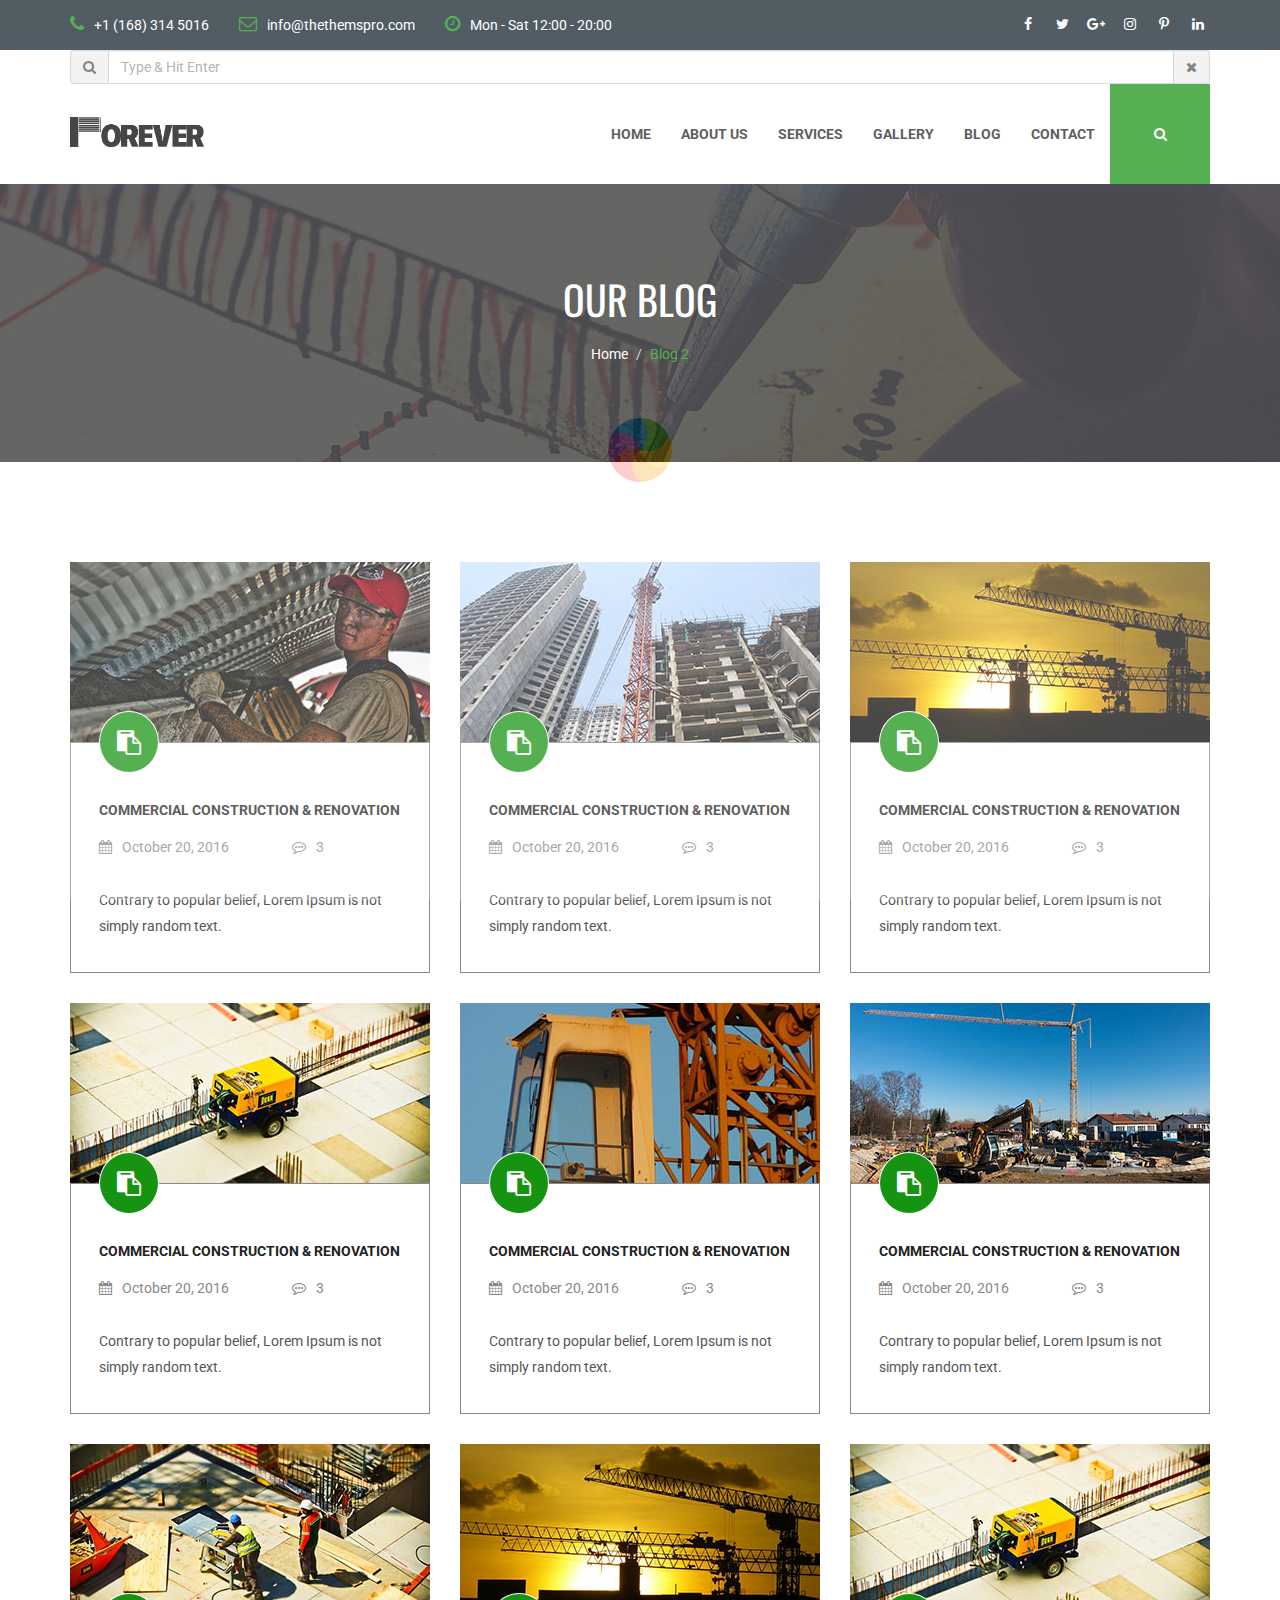
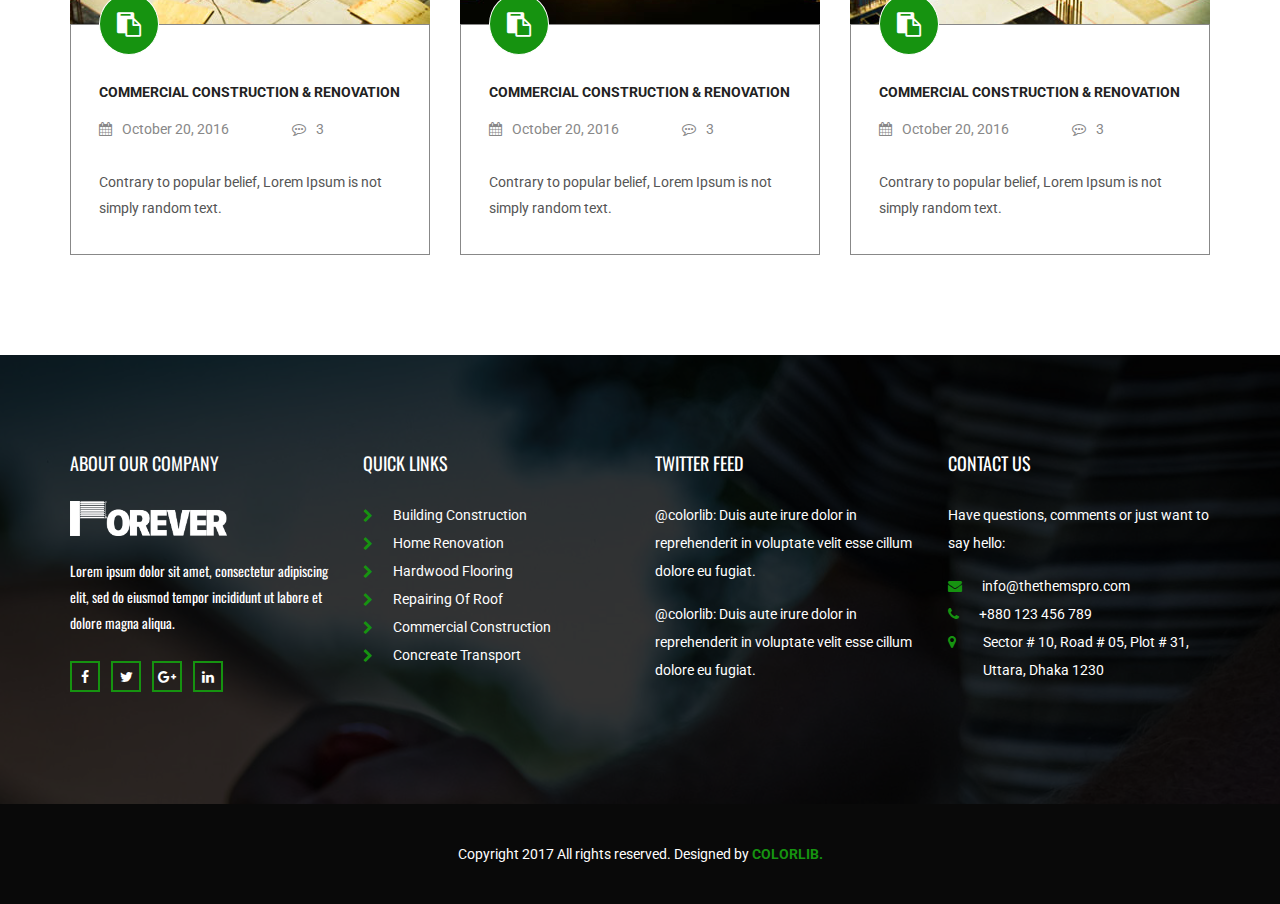
<file: gallery.html>
<!DOCTYPE html>
<html lang="en">
<head>
    <meta charset="utf-8">
    <meta http-equiv="X-UA-Compatible" content="IE=edge">
    <meta name="viewport" content="width=device-width, initial-scale=1">

    <title>Topbuilder Construction Template</title>

    <!-- Favicon -->
    <link rel="icon" href="images/favicon.png" type="image/x-icon" />
    <!-- Bootstrap CSS -->
    <link href="css/bootstrap.min.css" rel="stylesheet">
    <!-- Animate CSS -->
    <link href="vendors/animate/animate.css" rel="stylesheet">
    <!-- Icon CSS-->
	<link rel="stylesheet" href="vendors/font-awesome/css/font-awesome.min.css">
    <!-- Camera Slider -->
    <link rel="stylesheet" href="vendors/camera-slider/camera.css">
    <!-- Owlcarousel CSS-->
	<link rel="stylesheet" type="text/css" href="vendors/owl_carousel/owl.carousel.css" media="all">

    <!--Theme Styles CSS-->
	<link rel="stylesheet" type="text/css" href="css/style.css" media="all" />

    <!-- WARNING: Respond.js doesn't work if you view the page via file:// -->
    <!--[if lt IE 9]>
    <script src="js/html5shiv.min.js"></script>
    <script src="js/respond.min.js"></script>
    <![endif]-->
</head>
<body>
    <!-- Preloader -->
    <div class="preloader"></div>

	<!-- Top Header_Area -->
	<section class="top_header_area">
	    <div class="container">
            <ul class="nav navbar-nav top_nav">
                <li><a href="#"><i class="fa fa-phone"></i>+1 (168) 314 5016</a></li>
                <li><a href="#"><i class="fa fa-envelope-o"></i>info@thethemspro.com</a></li>
                <li><a href="#"><i class="fa fa-clock-o"></i>Mon - Sat 12:00 - 20:00</a></li>
            </ul>
            <ul class="nav navbar-nav navbar-right social_nav">
                <li><a href="#"><i class="fa fa-facebook" aria-hidden="true"></i></a></li>
                <li><a href="#"><i class="fa fa-twitter" aria-hidden="true"></i></a></li>
                <li><a href="#"><i class="fa fa-google-plus" aria-hidden="true"></i></a></li>
                <li><a href="#"><i class="fa fa-instagram" aria-hidden="true"></i></a></li>
                <li><a href="#"><i class="fa fa-pinterest-p" aria-hidden="true"></i></a></li>
                <li><a href="#"><i class="fa fa-linkedin" aria-hidden="true"></i></a></li>
            </ul>
	    </div>
	</section>
	<!-- End Top Header_Area -->

	<!-- Header_Area -->
    <nav class="navbar navbar-default header_aera" id="main_navbar">
        <div class="container">
            <!-- searchForm -->
            <div class="searchForm">
                <form action="#" class="row m0">
                    <div class="input-group">
                        <span class="input-group-addon"><i class="fa fa-search"></i></span>
                        <input type="search" name="search" class="form-control" placeholder="Type & Hit Enter">
                        <span class="input-group-addon form_hide"><i class="fa fa-times"></i></span>
                    </div>
                </form>
            </div><!-- End searchForm -->
            <!-- Brand and toggle get grouped for better mobile display -->
            <div class="col-md-2 p0">
                <div class="navbar-header">
                    <button type="button" class="navbar-toggle collapsed" data-toggle="collapse" data-target="#min_navbar">
                    <span class="sr-only">Toggle navigation</span>
                    <span class="icon-bar"></span>
                    <span class="icon-bar"></span>
                    <span class="icon-bar"></span>
                    </button>
                    <a class="navbar-brand" href="index.html"><img src="images/logo.png" alt=""></a>
                </div>
            </div>

            <!-- Collect the nav links, forms, and other content for toggling -->
            <div class="col-md-10 p0">
                <div class="collapse navbar-collapse" id="min_navbar">
                    <ul class="nav navbar-nav navbar-right">
                        <li class="dropdown submenu">
                            <a href="#" class="dropdown-toggle" data-toggle="dropdown">Home</a>
                            <ul class="dropdown-menu">
                                <li><a href="index.html">Home</a></li>
                                <li><a href="index-2.html">Home 2</a></li>
                            </ul>
                        </li>
                        <li class="dropdown submenu">
                            <a href="#" class="dropdown-toggle" data-toggle="dropdown">About Us</a>
                            <ul class="dropdown-menu other_dropdwn">
                                <li><a href="about.html">About Us</a></li>
                                <li><a href="about-2.html">About Us-2</a></li>
                            </ul>
                        </li>
                        <li class="dropdown submenu">
                            <a href="#" class="dropdown-toggle" data-toggle="dropdown">Services</a>
                            <ul class="dropdown-menu other_dropdwn">
                                <li><a href="services.html">Services</a></li>
                                <li><a href="services-2.html">Services-2</a></li>
                            </ul>
                        </li>
                        <li><a href="#">Gallery</a></li>
                        <li class="dropdown submenu">
                            <a href="#" class="dropdown-toggle" data-toggle="dropdown">Blog</a>
                            <ul class="dropdown-menu">
                                <li><a href="blog.html">Blog</a></li>
                                <li><a href="blog-2.html">Blog-2</a></li>
                            </ul>
                        </li>
                        <li><a href="contact.html">Contact</a></li>
                        <li><a href="#" class="nav_searchFrom"><i class="fa fa-search"></i></a></li>
                    </ul>
                </div><!-- /.navbar-collapse -->
            </div>
        </div><!-- /.container -->
    </nav>
	<!-- End Header_Area -->

    <!-- Banner area -->
    <section class="banner_area" data-stellar-background-ratio="0.5">
        <h2>Our Blog</h2>
        <ol class="breadcrumb">
            <li><a href="index.html">Home</a></li>
            <li><a href="#" class="active">Blog 2</a></li>
        </ol>
    </section>
    <!-- End Banner area -->

    <!-- blog-2 area -->
    <section class="blog_tow_area">
        <div class="container">
           <div class="row blog_tow_row">
                <div class="col-md-4 col-sm-6">
                    <div class="renovation">
                        <img src="images/blog/renovation/r-1.jpg" alt="">
                        <div class="renovation_content">
                            <a class="clipboard" href="#"><i class="fa fa-clipboard" aria-hidden="true"></i></a>
                            <a class="tittle" href="#">Commercial Construction &amp; Renovation</a>
                            <div class="date_comment">
                                <a href="#"><i class="fa fa-calendar" aria-hidden="true"></i>October 20, 2016</a>
                                <a href="#"><i class="fa fa-commenting-o" aria-hidden="true"></i>3</a>
                            </div>
                            <p>Contrary to popular belief, Lorem Ipsum is not simply random text.</p>
                        </div>
                    </div>
                </div>
                <div class="col-md-4 col-sm-6">
                    <div class="renovation">
                        <img src="images/blog/renovation/r-2.jpg" alt="">
                        <div class="renovation_content">
                            <a class="clipboard" href="#"><i class="fa fa-clipboard" aria-hidden="true"></i></a>
                            <a class="tittle" href="#">Commercial Construction &amp; Renovation</a>
                            <div class="date_comment">
                                <a href="#"><i class="fa fa-calendar" aria-hidden="true"></i>October 20, 2016</a>
                                <a href="#"><i class="fa fa-commenting-o" aria-hidden="true"></i>3</a>
                            </div>
                            <p>Contrary to popular belief, Lorem Ipsum is not simply random text.</p>
                        </div>
                    </div>
                </div>
                <div class="col-md-4 col-sm-6">
                    <div class="renovation">
                        <img src="images/blog/renovation/r-3.jpg" alt="">
                        <div class="renovation_content">
                            <a class="clipboard" href="#"><i class="fa fa-clipboard" aria-hidden="true"></i></a>
                            <a class="tittle" href="#">Commercial Construction &amp; Renovation</a>
                            <div class="date_comment">
                                <a href="#"><i class="fa fa-calendar" aria-hidden="true"></i>October 20, 2016</a>
                                <a href="#"><i class="fa fa-commenting-o" aria-hidden="true"></i>3</a>
                            </div>
                            <p>Contrary to popular belief, Lorem Ipsum is not simply random text.</p>
                        </div>
                    </div>
                </div>
                <div class="col-md-4 col-sm-6">
                    <div class="renovation">
                        <img src="images/blog/renovation/r-4.jpg" alt="">
                        <div class="renovation_content">
                            <a class="clipboard" href="#"><i class="fa fa-clipboard" aria-hidden="true"></i></a>
                            <a class="tittle" href="#">Commercial Construction &amp; Renovation</a>
                            <div class="date_comment">
                                <a href="#"><i class="fa fa-calendar" aria-hidden="true"></i>October 20, 2016</a>
                                <a href="#"><i class="fa fa-commenting-o" aria-hidden="true"></i>3</a>
                            </div>
                            <p>Contrary to popular belief, Lorem Ipsum is not simply random text.</p>
                        </div>
                    </div>
                </div>
                <div class="col-md-4 col-sm-6">
                    <div class="renovation">
                        <img src="images/blog/renovation/r-5.jpg" alt="">
                        <div class="renovation_content">
                            <a class="clipboard" href="#"><i class="fa fa-clipboard" aria-hidden="true"></i></a>
                            <a class="tittle" href="#">Commercial Construction &amp; Renovation</a>
                            <div class="date_comment">
                                <a href="#"><i class="fa fa-calendar" aria-hidden="true"></i>October 20, 2016</a>
                                <a href="#"><i class="fa fa-commenting-o" aria-hidden="true"></i>3</a>
                            </div>
                            <p>Contrary to popular belief, Lorem Ipsum is not simply random text.</p>
                        </div>
                    </div>
                </div>
                <div class="col-md-4 col-sm-6">
                    <div class="renovation">
                        <img src="images/blog/renovation/r-6.jpg" alt="">
                        <div class="renovation_content">
                            <a class="clipboard" href="#"><i class="fa fa-clipboard" aria-hidden="true"></i></a>
                            <a class="tittle" href="#">Commercial Construction &amp; Renovation</a>
                            <div class="date_comment">
                                <a href="#"><i class="fa fa-calendar" aria-hidden="true"></i>October 20, 2016</a>
                                <a href="#"><i class="fa fa-commenting-o" aria-hidden="true"></i>3</a>
                            </div>
                            <p>Contrary to popular belief, Lorem Ipsum is not simply random text.</p>
                        </div>
                    </div>
                </div>
                <div class="col-md-4 col-sm-6">
                    <div class="renovation">
                        <img src="images/blog/renovation/r-7.jpg" alt="">
                        <div class="renovation_content">
                            <a class="clipboard" href="#"><i class="fa fa-clipboard" aria-hidden="true"></i></a>
                            <a class="tittle" href="#">Commercial Construction &amp; Renovation</a>
                            <div class="date_comment">
                                <a href="#"><i class="fa fa-calendar" aria-hidden="true"></i>October 20, 2016</a>
                                <a href="#"><i class="fa fa-commenting-o" aria-hidden="true"></i>3</a>
                            </div>
                            <p>Contrary to popular belief, Lorem Ipsum is not simply random text.</p>
                        </div>
                    </div>
                </div>
                <div class="col-md-4 col-sm-6">
                    <div class="renovation">
                        <img src="images/blog/renovation/r-8.jpg" alt="">
                        <div class="renovation_content">
                            <a class="clipboard" href="#"><i class="fa fa-clipboard" aria-hidden="true"></i></a>
                            <a class="tittle" href="#">Commercial Construction &amp; Renovation</a>
                            <div class="date_comment">
                                <a href="#"><i class="fa fa-calendar" aria-hidden="true"></i>October 20, 2016</a>
                                <a href="#"><i class="fa fa-commenting-o" aria-hidden="true"></i>3</a>
                            </div>
                            <p>Contrary to popular belief, Lorem Ipsum is not simply random text.</p>
                        </div>
                    </div>
                </div>
                <div class="col-md-4 col-sm-6">
                    <div class="renovation">
                        <img src="images/blog/renovation/r-9.jpg" alt="">
                        <div class="renovation_content">
                            <a class="clipboard" href="#"><i class="fa fa-clipboard" aria-hidden="true"></i></a>
                            <a class="tittle" href="#">Commercial Construction &amp; Renovation</a>
                            <div class="date_comment">
                                <a href="#"><i class="fa fa-calendar" aria-hidden="true"></i>October 20, 2016</a>
                                <a href="#"><i class="fa fa-commenting-o" aria-hidden="true"></i>3</a>
                            </div>
                            <p>Contrary to popular belief, Lorem Ipsum is not simply random text.</p>
                        </div>
                    </div>
                </div>
           </div>
        </div>
    </section>
    <!-- End blog-2 area -->

    <!-- Footer Area -->
    <footer class="footer_area">
        <div class="container">
            <div class="footer_row row">
                <div class="col-md-3 col-sm-6 footer_about">
                    <h2>ABOUT OUR COMPANY</h2>
                    <img src="images/footer-logo.png" alt="">
                    <p>Lorem ipsum dolor sit amet, consectetur adipiscing elit, sed do eiusmod tempor incididunt ut labore et dolore magna aliqua.</p>
                    <ul class="socail_icon">
                        <li><a href="#"><i class="fa fa-facebook" aria-hidden="true"></i></a></li>
                        <li><a href="#"><i class="fa fa-twitter" aria-hidden="true"></i></a></li>
                        <li><a href="#"><i class="fa fa-google-plus" aria-hidden="true"></i></a></li>
                        <li><a href="#"><i class="fa fa-linkedin" aria-hidden="true"></i></a></li>
                    </ul>
                </div>
                <div class="col-md-3 col-sm-6 footer_about quick">
                    <h2>Quick links</h2>
                    <ul class="quick_link">
                        <li><a href="#"><i class="fa fa-chevron-right"></i>Building Construction</a></li>
                        <li><a href="#"><i class="fa fa-chevron-right"></i>Home Renovation</a></li>
                        <li><a href="#"><i class="fa fa-chevron-right"></i>Hardwood Flooring</a></li>
                        <li><a href="#"><i class="fa fa-chevron-right"></i>Repairing Of Roof</a></li>
                        <li><a href="#"><i class="fa fa-chevron-right"></i>Commercial Construction</a></li>
                        <li><a href="#"><i class="fa fa-chevron-right"></i>Concreate Transport</a></li>
                    </ul>
                </div>
                <div class="col-md-3 col-sm-6 footer_about">
                    <h2>Twitter Feed</h2>
                    <a href="#" class="twitter">@colorlib: Duis aute irure dolor in reprehenderit in voluptate velit esse cillum dolore eu fugiat.</a>
                    <a href="#" class="twitter">@colorlib: Duis aute irure dolor in reprehenderit in voluptate velit esse cillum dolore eu fugiat.</a>
                </div>
                <div class="col-md-3 col-sm-6 footer_about">
                    <h2>CONTACT US</h2>
                    <address>
                        <p>Have questions, comments or just want to say hello:</p>
                        <ul class="my_address">
                            <li><a href="#"><i class="fa fa-envelope" aria-hidden="true"></i>info@thethemspro.com</a></li>
                            <li><a href="#"><i class="fa fa-phone" aria-hidden="true"></i>+880 123 456 789</a></li>
                            <li><a href="#"><i class="fa fa-map-marker" aria-hidden="true"></i><span>Sector # 10, Road # 05, Plot # 31, Uttara, Dhaka 1230 </span></a></li>
                        </ul>
                    </address>
                </div>
            </div>
        </div>
        <div class="copyright_area">
            Copyright 2017 All rights reserved. Designed by <a href="https://colorlib.com">Colorlib.</a>
        </div>
    </footer>
    <!-- End Footer Area -->

    <!-- jQuery JS -->
    <script src="js/jquery-1.12.0.min.js"></script>
    <!-- Bootstrap JS -->
    <script src="js/bootstrap.min.js"></script>
    <!-- Animate JS -->
    <script src="vendors/animate/wow.min.js"></script>
    <!-- Camera Slider -->
    <script src="vendors/camera-slider/jquery.easing.1.3.js"></script>
    <script src="vendors/camera-slider/camera.min.js"></script>
    <!-- Isotope JS -->
    <script src="vendors/isotope/imagesloaded.pkgd.min.js"></script>
    <script src="vendors/isotope/isotope.pkgd.min.js"></script>
    <!-- Progress JS -->
    <script src="vendors/Counter-Up/jquery.counterup.min.js"></script>
    <script src="vendors/Counter-Up/waypoints.min.js"></script>
    <!-- Owlcarousel JS -->
    <script src="vendors/owl_carousel/owl.carousel.min.js"></script>
    <!-- Stellar JS -->
    <script src="vendors/stellar/jquery.stellar.js"></script>
    <!-- Theme JS -->
    <script src="js/theme.js"></script>
</body>
</html>
</file>
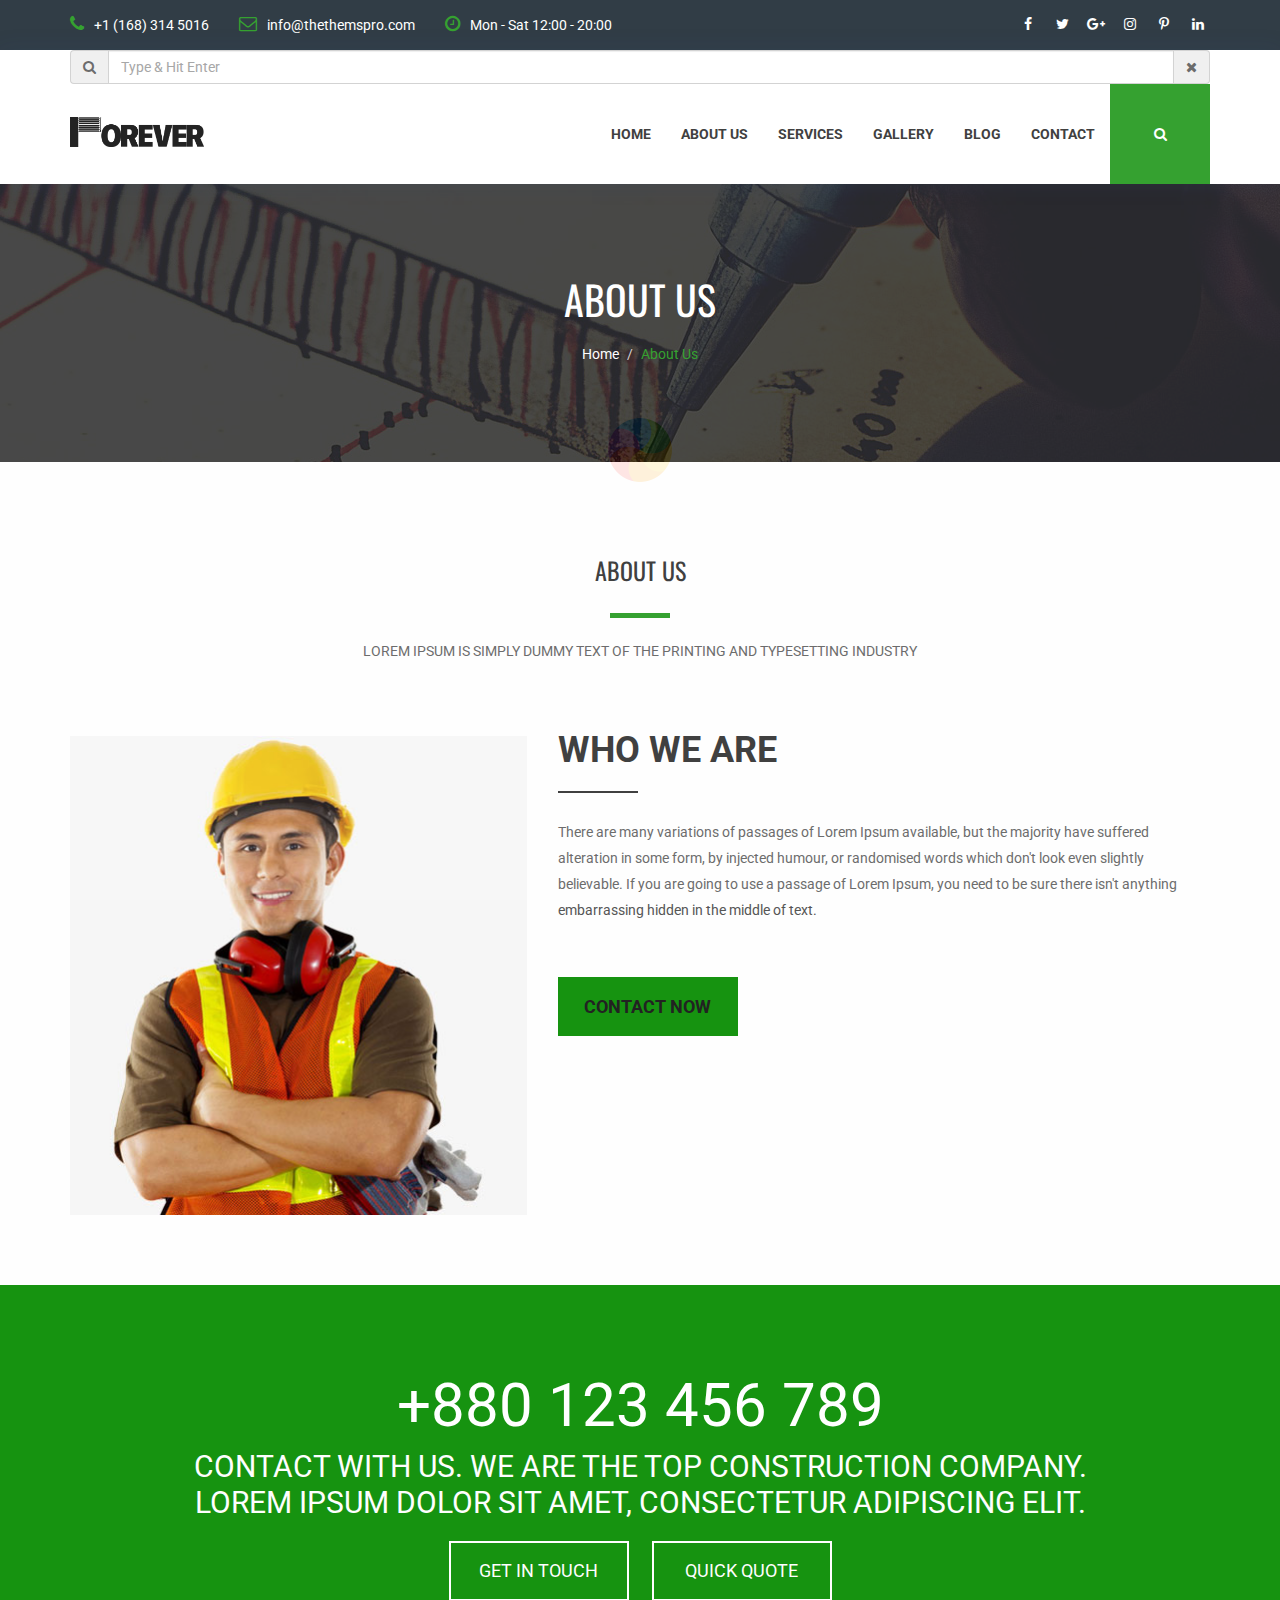
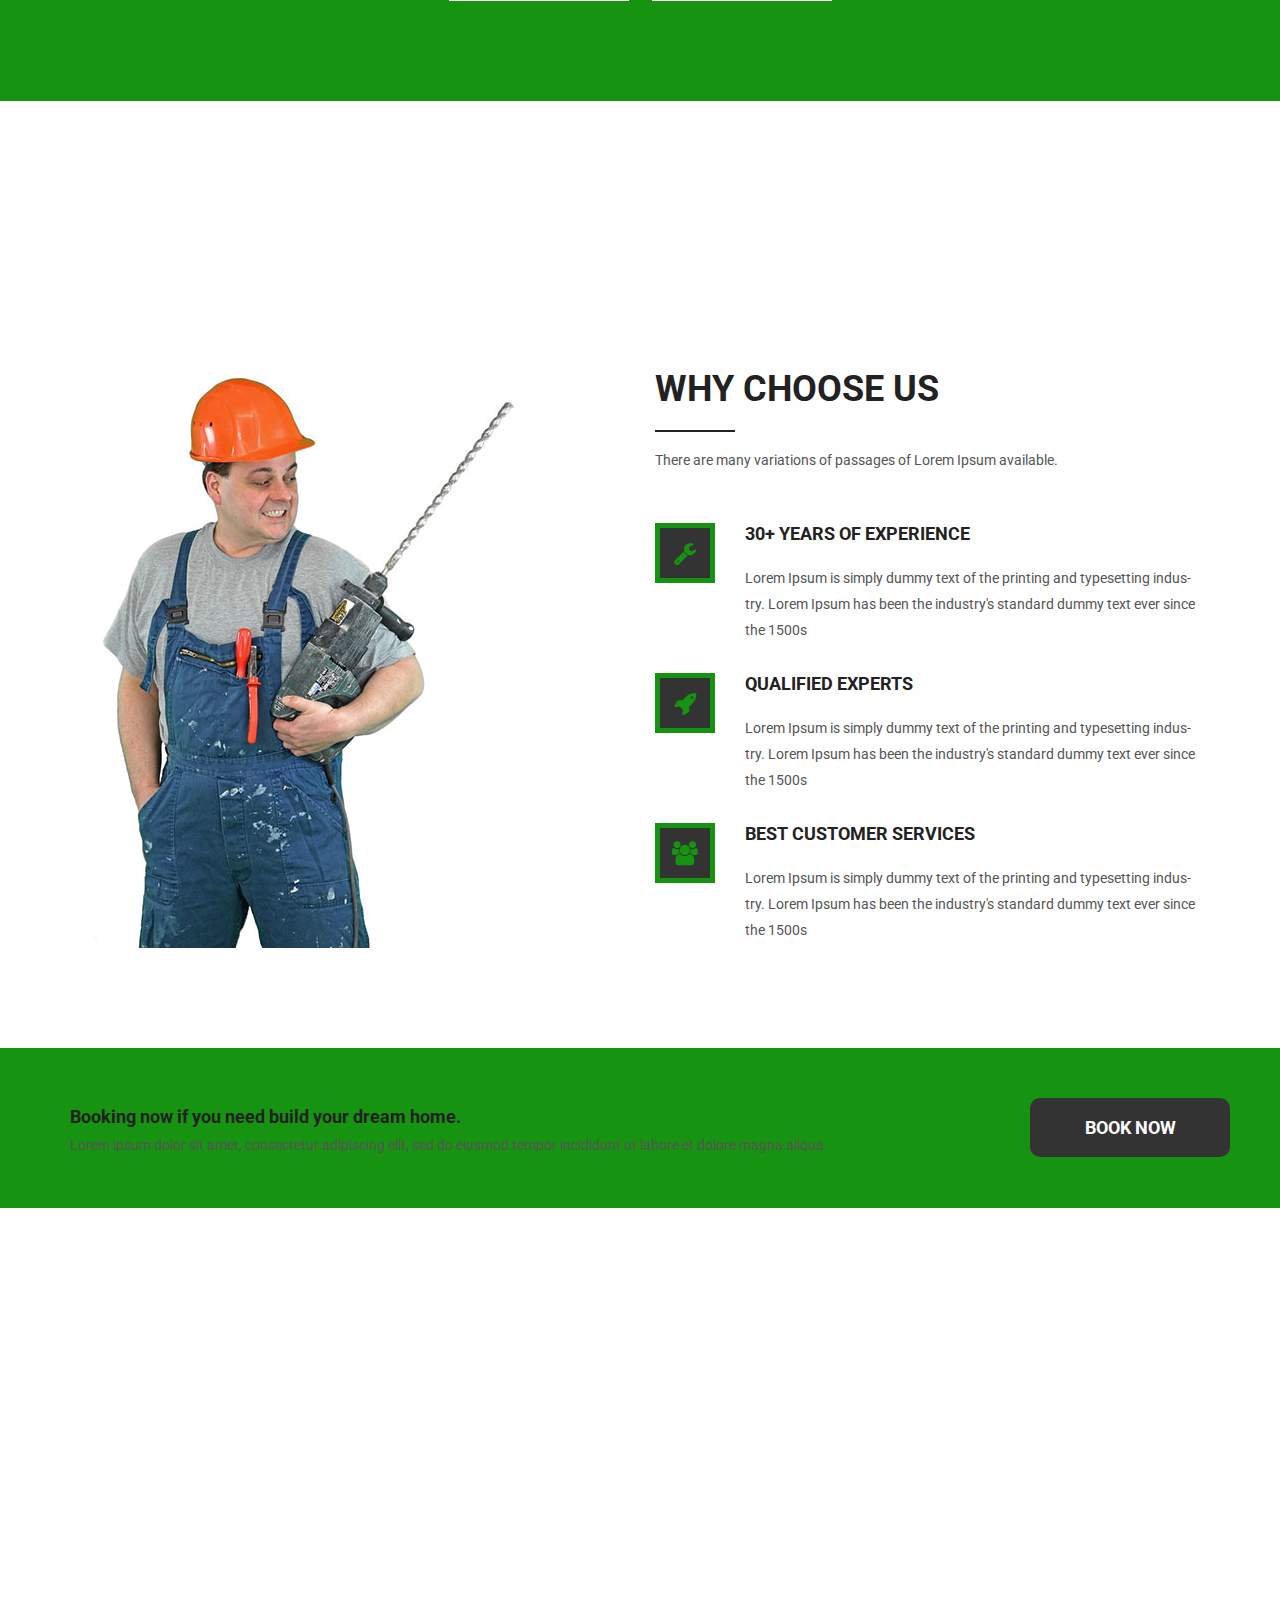
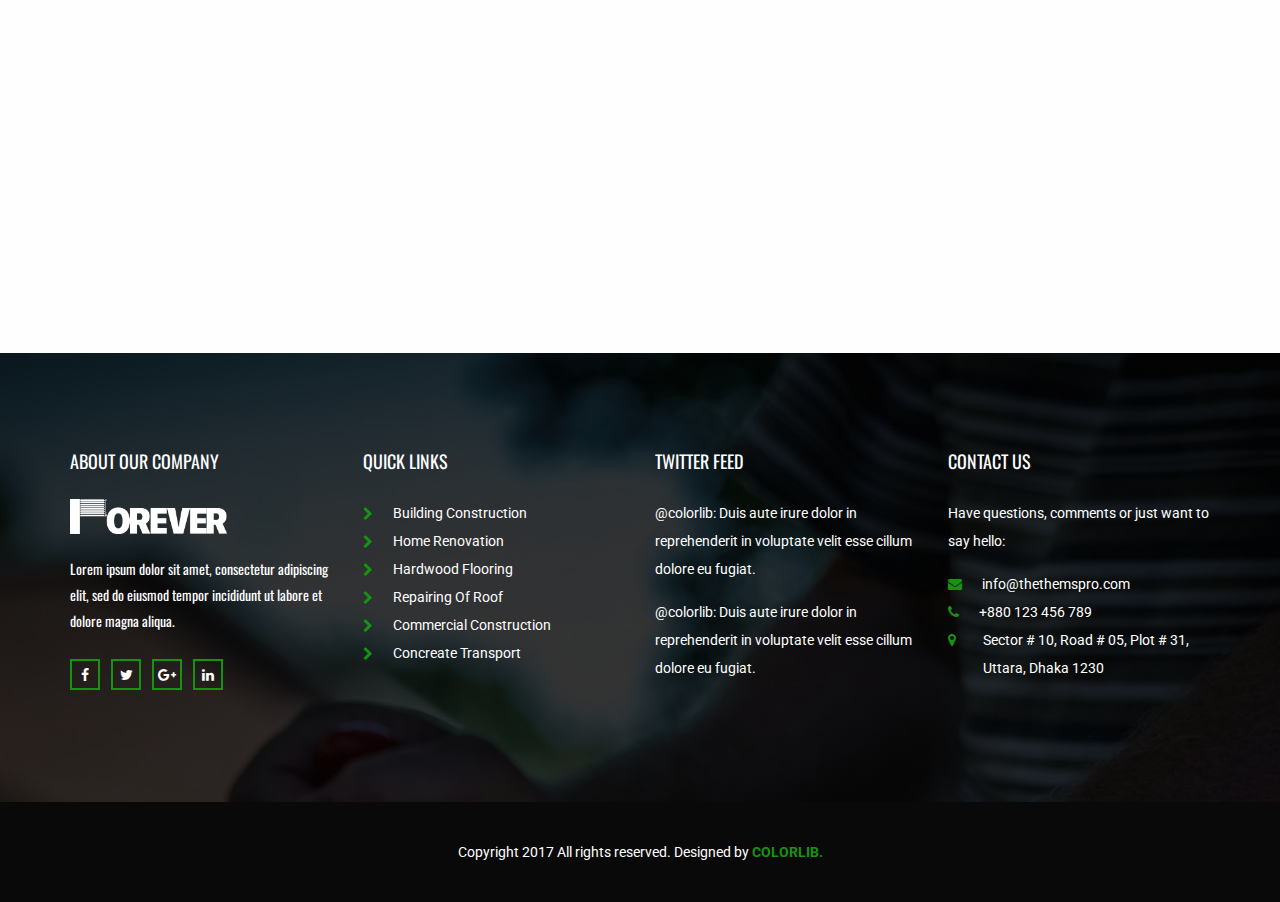
<file: privacy.html>
<!DOCTYPE html>
<html lang="en">
<head>
    <meta charset="utf-8">
    <meta http-equiv="X-UA-Compatible" content="IE=edge">
    <meta name="viewport" content="width=device-width, initial-scale=1">

    <title>Topbuilder Construction Template</title>

    <!-- Favicon -->
    <link rel="icon" href="images/favicon.png" type="image/x-icon" />
    <!-- Bootstrap CSS -->
    <link href="css/bootstrap.min.css" rel="stylesheet">
    <!-- Animate CSS -->
    <link href="vendors/animate/animate.css" rel="stylesheet">
    <!-- Icon CSS-->
	<link rel="stylesheet" href="vendors/font-awesome/css/font-awesome.min.css">
    <!-- Camera Slider -->
    <link rel="stylesheet" href="vendors/camera-slider/camera.css">
    <!-- Owlcarousel CSS-->
	<link rel="stylesheet" type="text/css" href="vendors/owl_carousel/owl.carousel.css" media="all">

    <!--Theme Styles CSS-->
	<link rel="stylesheet" type="text/css" href="css/style.css" media="all" />

    <!-- WARNING: Respond.js doesn't work if you view the page via file:// -->
    <!--[if lt IE 9]>
    <script src="js/html5shiv.min.js"></script>
    <script src="js/respond.min.js"></script>
    <![endif]-->
</head>
<body>
    <!-- Preloader -->
    <div class="preloader"></div>

	<!-- Top Header_Area -->
	<section class="top_header_area">
	    <div class="container">
            <ul class="nav navbar-nav top_nav">
                <li><a href="#"><i class="fa fa-phone"></i>+1 (168) 314 5016</a></li>
                <li><a href="#"><i class="fa fa-envelope-o"></i>info@thethemspro.com</a></li>
                <li><a href="#"><i class="fa fa-clock-o"></i>Mon - Sat 12:00 - 20:00</a></li>
            </ul>
            <ul class="nav navbar-nav navbar-right social_nav">
                <li><a href="#"><i class="fa fa-facebook" aria-hidden="true"></i></a></li>
                <li><a href="#"><i class="fa fa-twitter" aria-hidden="true"></i></a></li>
                <li><a href="#"><i class="fa fa-google-plus" aria-hidden="true"></i></a></li>
                <li><a href="#"><i class="fa fa-instagram" aria-hidden="true"></i></a></li>
                <li><a href="#"><i class="fa fa-pinterest-p" aria-hidden="true"></i></a></li>
                <li><a href="#"><i class="fa fa-linkedin" aria-hidden="true"></i></a></li>
            </ul>
	    </div>
	</section>
	<!-- End Top Header_Area -->

	<!-- Header_Area -->
    <nav class="navbar navbar-default header_aera" id="main_navbar">
        <div class="container">
            <!-- searchForm -->
            <div class="searchForm">
                <form action="#" class="row m0">
                    <div class="input-group">
                        <span class="input-group-addon"><i class="fa fa-search"></i></span>
                        <input type="search" name="search" class="form-control" placeholder="Type & Hit Enter">
                        <span class="input-group-addon form_hide"><i class="fa fa-times"></i></span>
                    </div>
                </form>
            </div><!-- End searchForm -->
            <!-- Brand and toggle get grouped for better mobile display -->
            <div class="col-md-2 p0">
                <div class="navbar-header">
                    <button type="button" class="navbar-toggle collapsed" data-toggle="collapse" data-target="#min_navbar">
                    <span class="sr-only">Toggle navigation</span>
                    <span class="icon-bar"></span>
                    <span class="icon-bar"></span>
                    <span class="icon-bar"></span>
                    </button>
                    <a class="navbar-brand" href="index.html"><img src="images/logo.png" alt=""></a>
                </div>
            </div>

            <!-- Collect the nav links, forms, and other content for toggling -->
            <div class="col-md-10 p0">
                <div class="collapse navbar-collapse" id="min_navbar">
                    <ul class="nav navbar-nav navbar-right">
                        <li class="dropdown submenu">
                            <a href="#" class="dropdown-toggle" data-toggle="dropdown">Home</a>
                            <ul class="dropdown-menu">
                                <li><a href="index.html">Home</a></li>
                                <li><a href="index-2.html">Home 2</a></li>
                            </ul>
                        </li>
                        <li class="dropdown submenu">
                            <a href="#" class="dropdown-toggle" data-toggle="dropdown">About Us</a>
                            <ul class="dropdown-menu other_dropdwn">
                                <li><a href="about.html">About Us</a></li>
                                <li><a href="about-2.html">About Us-2</a></li>
                            </ul>
                        </li>
                        <li class="dropdown submenu">
                            <a href="#" class="dropdown-toggle" data-toggle="dropdown">Services</a>
                            <ul class="dropdown-menu other_dropdwn">
                                <li><a href="services.html">Services</a></li>
                                <li><a href="services-2.html">Services-2</a></li>
                            </ul>
                        </li>
                        <li><a href="#">Gallery</a></li>
                        <li class="dropdown submenu">
                            <a href="#" class="dropdown-toggle" data-toggle="dropdown">Blog</a>
                            <ul class="dropdown-menu">
                                <li><a href="blog.html">Blog</a></li>
                                <li><a href="blog-2.html">Blog-2</a></li>
                            </ul>
                        </li>
                        <li><a href="contact.html">Contact</a></li>
                        <li><a href="#" class="nav_searchFrom"><i class="fa fa-search"></i></a></li>
                    </ul>
                </div><!-- /.navbar-collapse -->
            </div>
        </div><!-- /.container -->
    </nav>
	<!-- End Header_Area -->

    <!-- Banner area -->
    <section class="banner_area" data-stellar-background-ratio="0.5">
        <h2>About Us</h2>
        <ol class="breadcrumb">
            <li><a href="index.html">Home</a></li>
            <li><a href="#" class="active">About Us</a></li>
        </ol>
    </section>
    <!-- End Banner area -->

    <!-- About Us Area -->
    <section class="about_us_area row">
        <div class="container">
            <div class="tittle wow fadeInUp">
                <h2>ABOUT US</h2>
                <h4>Lorem Ipsum is simply dummy text of the printing and typesetting industry</h4>
            </div>
            <div class="row about_row">
                <div class="col-md-5 col-sm-6 about_client about_pages_client">
                    <img src="images/feature-man-3.jpg" alt="">
                </div>
                <div class="who_we_area col-md-7 col-sm-6">
                    <div class="subtittle">
                        <h2>WHO WE ARE</h2>
                    </div>
                    <p>There are many variations of passages of Lorem Ipsum available, but the majority have suffered alteration in some form, by injected humour, or randomised words which don't look even slightly believable. If you are going to use a passage of Lorem Ipsum, you need to be sure there isn't anything embarrassing hidden in the middle of text.</p>
                    <a href="#" class="button_all">Contact Now</a>
                </div>
            </div>
        </div>
    </section>
    <!-- End About Us Area -->

    <!-- call Area -->
    <section class="call_min_area">
        <div class="container">
            <h2>+880 123 456 789</h2>
            <p>Contact With Us. We are the top Construction Company. Lorem ipsum dolor sit amet, consectetur adipiscing elit.</p>
            <div class="call_btn">
                <a href="#" class="button_all">GET IN TOUCH</a>
                <a href="#" class="button_all">QUICK QUOTE</a>
            </div>
        </div>
    </section>
    <!-- End call Area -->

    <!-- Our Features Area -->
    <section class="our_feature_area">
        <div class="container">
            <div class="tittle wow fadeInUp">
                <h2>Our Features</h2>
                <h4>Lorem Ipsum is simply dummy text of the printing and typesetting industry</h4>
            </div>
            <div class="feature_row row">
                <div class="col-md-6 feature_img">
                    <img src="images/feature-man.jpg" alt="">
                </div>
                <div class="col-md-6 feature_content">
                    <div class="subtittle">
                        <h2>WHY CHOOSE US</h2>
                        <h5>There are many variations of passages of Lorem Ipsum available.</h5>
                    </div>
                    <div class="media">
                        <div class="media-left">
                            <a href="#">
                                <i class="fa fa-wrench" aria-hidden="true"></i>
                            </a>
                        </div>
                        <div class="media-body">
                            <a href="#">30+ YEARS OF EXPERIENCE</a>
                            <p>Lorem Ipsum is simply dummy text of the printing and typesetting indus-try. Lorem Ipsum has been the industry's standard dummy text ever since the 1500s</p>
                        </div>
                    </div>
                    <div class="media">
                        <div class="media-left">
                            <a href="#">
                                <i class="fa fa-rocket" aria-hidden="true"></i>
                            </a>
                        </div>
                        <div class="media-body">
                            <a href="#">QUALIFIED EXPERTS</a>
                            <p>Lorem Ipsum is simply dummy text of the printing and typesetting indus-try. Lorem Ipsum has been the industry's standard dummy text ever since the 1500s</p>
                        </div>
                    </div>
                    <div class="media">
                        <div class="media-left">
                            <a href="#">
                                <i class="fa fa-users" aria-hidden="true"></i>
                            </a>
                        </div>
                        <div class="media-body">
                            <a href="#">Best Customer Services</a>
                            <p>Lorem Ipsum is simply dummy text of the printing and typesetting indus-try. Lorem Ipsum has been the industry's standard dummy text ever since the 1500s</p>
                        </div>
                    </div>
                </div>
            </div>
        </div>
    </section>
    <!-- End Our Features Area -->

    <!-- Our Partners Area -->
    <section class="our_partners_area">
        <div class="book_now_aera">
            <div class="container">
                <div class="row book_now">
                    <div class="col-md-10 booking_text">
                        <h4>Booking now if you need build your dream home.</h4>
                        <p>Lorem ipsum dolor sit amet, consectetur adipiscing elit, sed do eiusmod tempor incididunt ut labore et dolore magna aliqua.</p>
                    </div>
                    <div class="col-md-2 p0 book_bottun">
                        <a href="#" class="button_all">book now</a>
                    </div>
                </div>
            </div>
        </div>
    </section>
    <!-- End Our Partners Area -->


    <!-- Our Team Area -->
    <section class="our_team_area">
        <div class="container">
            <div class="tittle wow fadeInUp">
                <h2>Our Team</h2>
                <h4>Lorem Ipsum is simply dummy text of the printing and typesetting industry</h4>
            </div>
            <div class="row team_row">
                <div class="col-md-3 col-sm-6 wow fadeInUp">
                   <div class="team_membar">
                        <img src="images/team/tm-1.jpg" alt="">
                        <div class="team_content">
                            <ul>
                                <li><a href="#"><i class="fa fa-facebook" aria-hidden="true"></i></a></li>
                                <li><a href="#"><i class="fa fa-twitter" aria-hidden="true"></i></a></li>
                                <li><a href="#"><i class="fa fa-linkedin" aria-hidden="true"></i></a></li>
                            </ul>
                            <a href="#" class="name">Prodip Ghosh</a>
                            <h6>Founder &amp; CEO</h6>
                        </div>
                   </div>
                </div>
                <div class="col-md-3 col-sm-6 wow fadeInUp" data-wow-delay="0.2s">
                   <div class="team_membar">
                        <img src="images/team/tm-2.jpg" alt="">
                        <div class="team_content">
                            <ul>
                                <li><a href="#"><i class="fa fa-facebook" aria-hidden="true"></i></a></li>
                                <li><a href="#"><i class="fa fa-twitter" aria-hidden="true"></i></a></li>
                                <li><a href="#"><i class="fa fa-linkedin" aria-hidden="true"></i></a></li>
                            </ul>
                            <a href="#" class="name">Emran Khan</a>
                            <h6>Web-Developer</h6>
                        </div>
                   </div>
                </div>
                <div class="col-md-3 col-sm-6 wow fadeInUp" data-wow-delay="0.4s">
                   <div class="team_membar">
                        <img src="images/team/tm-3.jpg" alt="">
                        <div class="team_content">
                            <ul>
                                <li><a href="#"><i class="fa fa-facebook" aria-hidden="true"></i></a></li>
                                <li><a href="#"><i class="fa fa-twitter" aria-hidden="true"></i></a></li>
                                <li><a href="#"><i class="fa fa-linkedin" aria-hidden="true"></i></a></li>
                            </ul>
                            <a href="#" class="name">Prodip Ghosh</a>
                            <h6>Founder &amp; CEO</h6>
                        </div>
                   </div>
                </div>
                <div class="col-md-3 col-sm-6 wow fadeInUp" data-wow-delay="0.6s">
                   <div class="team_membar">
                        <img src="images/team/tm-4.jpg" alt="">
                        <div class="team_content">
                            <ul>
                                <li><a href="#"><i class="fa fa-facebook" aria-hidden="true"></i></a></li>
                                <li><a href="#"><i class="fa fa-twitter" aria-hidden="true"></i></a></li>
                                <li><a href="#"><i class="fa fa-linkedin" aria-hidden="true"></i></a></li>
                            </ul>
                            <a href="#" class="name">Jakaria Khan</a>
                            <h6>Founder &amp; CEO</h6>
                        </div>
                   </div>
                </div>
            </div>
        </div>
    </section>
    <!-- End Our Team Area -->

    <!-- Footer Area -->
    <footer class="footer_area">
        <div class="container">
            <div class="footer_row row">
                <div class="col-md-3 col-sm-6 footer_about">
                    <h2>ABOUT OUR COMPANY</h2>
                    <img src="images/footer-logo.png" alt="">
                    <p>Lorem ipsum dolor sit amet, consectetur adipiscing elit, sed do eiusmod tempor incididunt ut labore et dolore magna aliqua.</p>
                    <ul class="socail_icon">
                        <li><a href="#"><i class="fa fa-facebook" aria-hidden="true"></i></a></li>
                        <li><a href="#"><i class="fa fa-twitter" aria-hidden="true"></i></a></li>
                        <li><a href="#"><i class="fa fa-google-plus" aria-hidden="true"></i></a></li>
                        <li><a href="#"><i class="fa fa-linkedin" aria-hidden="true"></i></a></li>
                    </ul>
                </div>
                <div class="col-md-3 col-sm-6 footer_about quick">
                    <h2>Quick links</h2>
                    <ul class="quick_link">
                        <li><a href="#"><i class="fa fa-chevron-right"></i>Building Construction</a></li>
                        <li><a href="#"><i class="fa fa-chevron-right"></i>Home Renovation</a></li>
                        <li><a href="#"><i class="fa fa-chevron-right"></i>Hardwood Flooring</a></li>
                        <li><a href="#"><i class="fa fa-chevron-right"></i>Repairing Of Roof</a></li>
                        <li><a href="#"><i class="fa fa-chevron-right"></i>Commercial Construction</a></li>
                        <li><a href="#"><i class="fa fa-chevron-right"></i>Concreate Transport</a></li>
                    </ul>
                </div>
                <div class="col-md-3 col-sm-6 footer_about">
                    <h2>Twitter Feed</h2>
                    <a href="#" class="twitter">@colorlib: Duis aute irure dolor in reprehenderit in voluptate velit esse cillum dolore eu fugiat.</a>
                    <a href="#" class="twitter">@colorlib: Duis aute irure dolor in reprehenderit in voluptate velit esse cillum dolore eu fugiat.</a>
                </div>
                <div class="col-md-3 col-sm-6 footer_about">
                    <h2>CONTACT US</h2>
                    <address>
                        <p>Have questions, comments or just want to say hello:</p>
                        <ul class="my_address">
                            <li><a href="#"><i class="fa fa-envelope" aria-hidden="true"></i>info@thethemspro.com</a></li>
                            <li><a href="#"><i class="fa fa-phone" aria-hidden="true"></i>+880 123 456 789</a></li>
                            <li><a href="#"><i class="fa fa-map-marker" aria-hidden="true"></i><span>Sector # 10, Road # 05, Plot # 31, Uttara, Dhaka 1230 </span></a></li>
                        </ul>
                    </address>
                </div>
            </div>
        </div>
        <div class="copyright_area">
            Copyright 2017 All rights reserved. Designed by <a href="https://colorlib.com">Colorlib.</a>
        </div>
    </footer>
    <!-- End Footer Area -->

    <!-- jQuery JS -->
    <script src="js/jquery-1.12.0.min.js"></script>
    <!-- Bootstrap JS -->
    <script src="js/bootstrap.min.js"></script>
    <!-- Animate JS -->
    <script src="vendors/animate/wow.min.js"></script>
    <!-- Camera Slider -->
    <script src="vendors/camera-slider/jquery.easing.1.3.js"></script>
    <script src="vendors/camera-slider/camera.min.js"></script>
    <!-- Isotope JS -->
    <script src="vendors/isotope/imagesloaded.pkgd.min.js"></script>
    <script src="vendors/isotope/isotope.pkgd.min.js"></script>
    <!-- Progress JS -->
    <script src="vendors/Counter-Up/jquery.counterup.min.js"></script>
    <script src="vendors/Counter-Up/waypoints.min.js"></script>
    <!-- Owlcarousel JS -->
    <script src="vendors/owl_carousel/owl.carousel.min.js"></script>
    <!-- Stellar JS -->
    <script src="vendors/stellar/jquery.stellar.js"></script>
    <!-- Theme JS -->
    <script src="js/theme.js"></script>
</body>
</html>
</file>
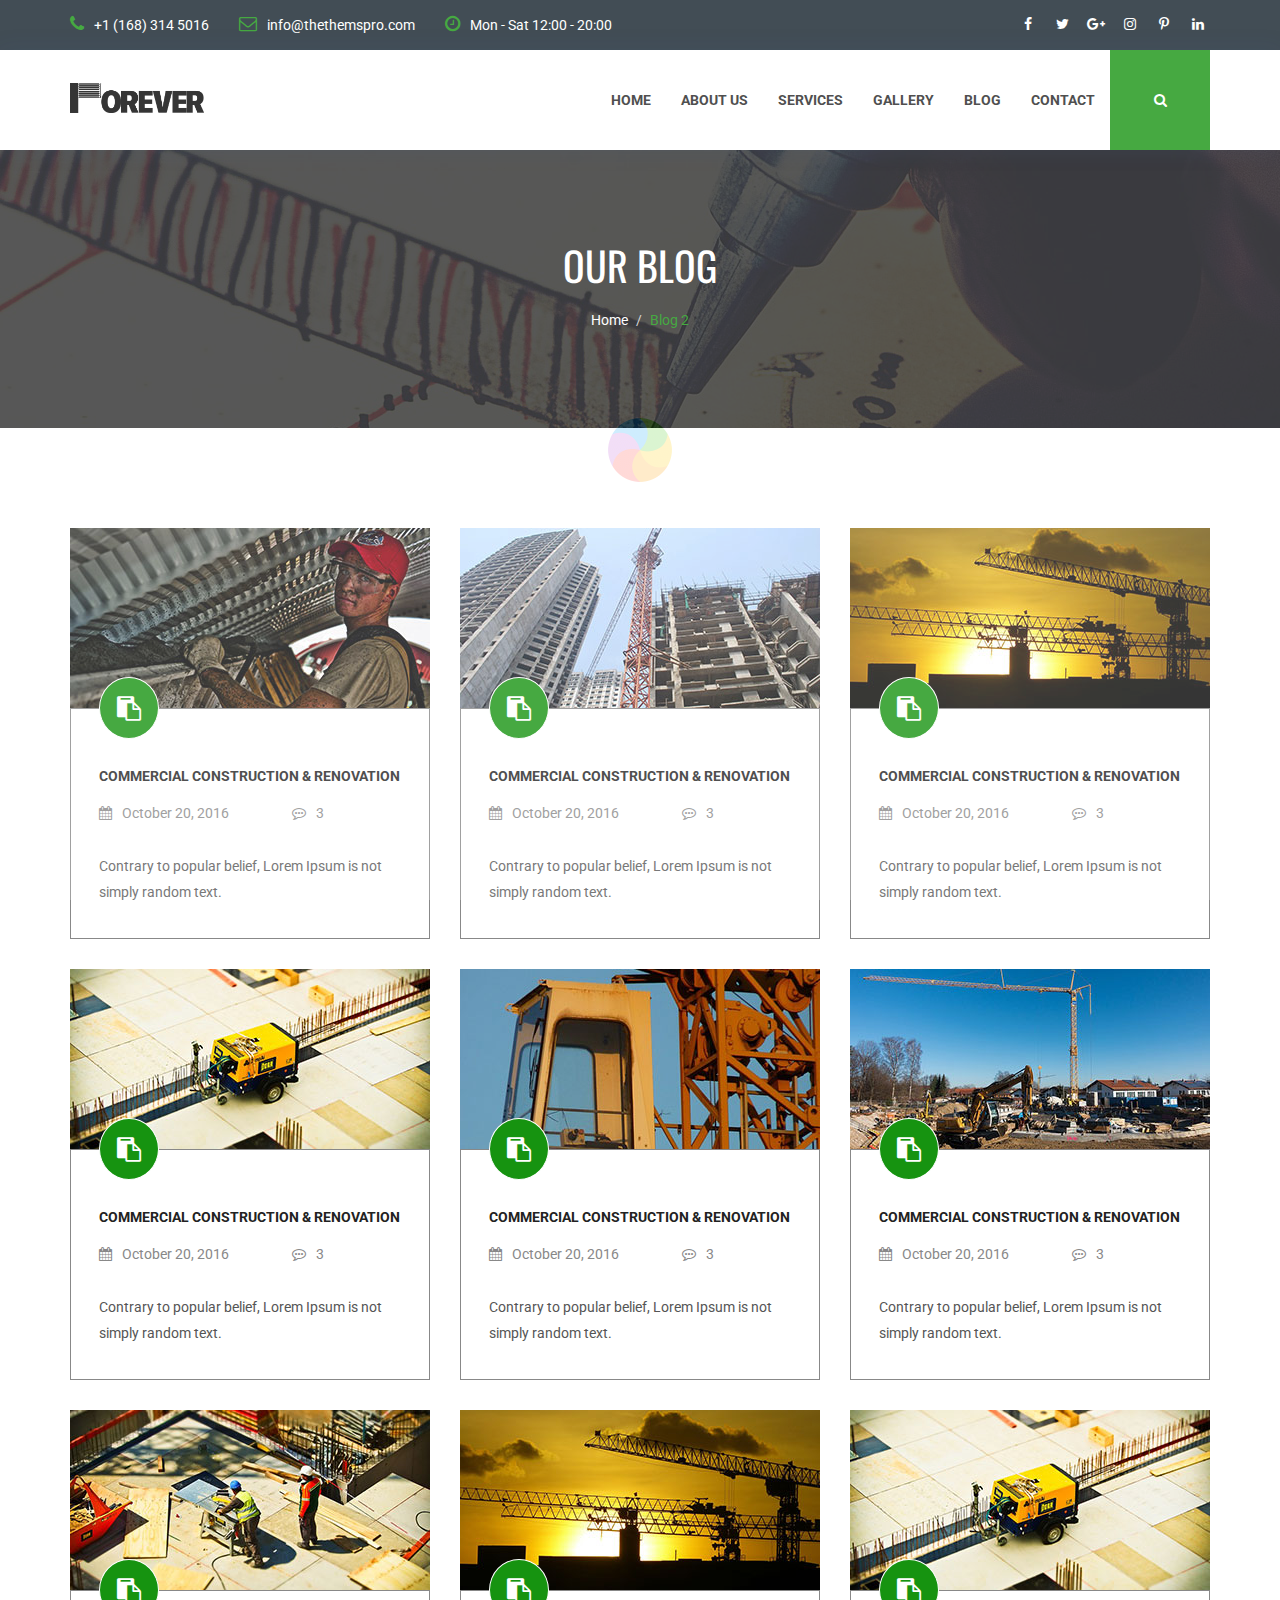
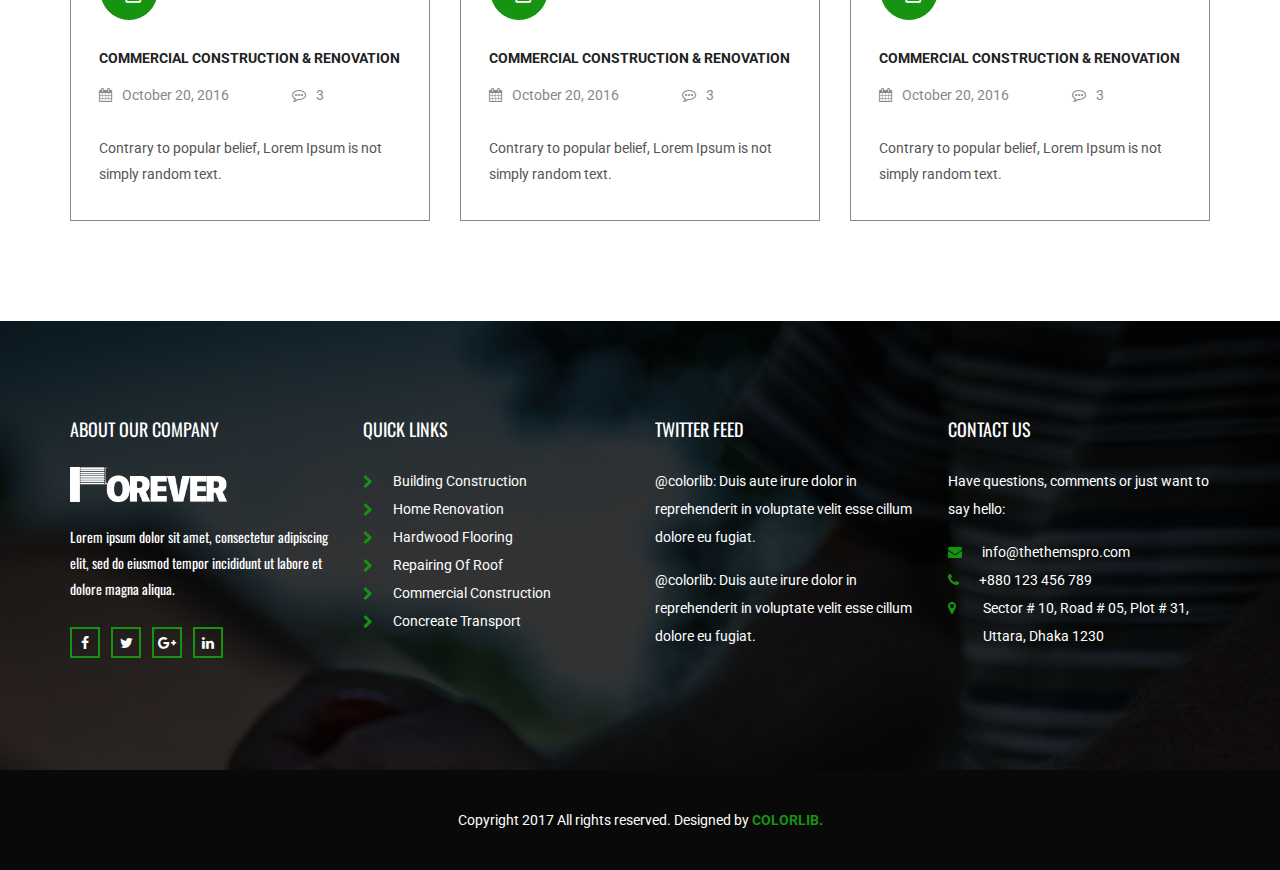
<file: products.html>
<!DOCTYPE html>
<html lang="en">
<head>
    <meta charset="utf-8">
    <meta http-equiv="X-UA-Compatible" content="IE=edge">
    <meta name="viewport" content="width=device-width, initial-scale=1">

    <title>Topbuilder Construction Template</title>

    <!-- Favicon -->
    <link rel="icon" href="images/favicon.png" type="image/x-icon" />
    <!-- Bootstrap CSS -->
    <link href="css/bootstrap.min.css" rel="stylesheet">
    <!-- Animate CSS -->
    <link href="vendors/animate/animate.css" rel="stylesheet">
    <!-- Icon CSS-->
	<link rel="stylesheet" href="vendors/font-awesome/css/font-awesome.min.css">
    <!-- Camera Slider -->
    <link rel="stylesheet" href="vendors/camera-slider/camera.css">
    <!-- Owlcarousel CSS-->
	<link rel="stylesheet" type="text/css" href="vendors/owl_carousel/owl.carousel.css" media="all">

    <!--Theme Styles CSS-->
	<link rel="stylesheet" type="text/css" href="css/style.css" media="all" />

    <!-- WARNING: Respond.js doesn't work if you view the page via file:// -->
    <!--[if lt IE 9]>
    <script src="js/html5shiv.min.js"></script>
    <script src="js/respond.min.js"></script>
    <![endif]-->
</head>
<body>
    <!-- Preloader -->
    <div class="preloader"></div>

	<!-- Top Header_Area -->
	<section class="top_header_area">
	    <div class="container">
            <ul class="nav navbar-nav top_nav">
                <li><a href="#"><i class="fa fa-phone"></i>+1 (168) 314 5016</a></li>
                <li><a href="#"><i class="fa fa-envelope-o"></i>info@thethemspro.com</a></li>
                <li><a href="#"><i class="fa fa-clock-o"></i>Mon - Sat 12:00 - 20:00</a></li>
            </ul>
            <ul class="nav navbar-nav navbar-right social_nav">
                <li><a href="#"><i class="fa fa-facebook" aria-hidden="true"></i></a></li>
                <li><a href="#"><i class="fa fa-twitter" aria-hidden="true"></i></a></li>
                <li><a href="#"><i class="fa fa-google-plus" aria-hidden="true"></i></a></li>
                <li><a href="#"><i class="fa fa-instagram" aria-hidden="true"></i></a></li>
                <li><a href="#"><i class="fa fa-pinterest-p" aria-hidden="true"></i></a></li>
                <li><a href="#"><i class="fa fa-linkedin" aria-hidden="true"></i></a></li>
            </ul>
	    </div>
	</section>
	<!-- End Top Header_Area -->

	<!-- Header_Area -->
    <nav class="navbar navbar-default header_aera" id="main_navbar">
        <div class="container">
            <!-- Brand and toggle get grouped for better mobile display -->
            <div class="col-md-2 p0">
                <div class="navbar-header">
                    <button type="button" class="navbar-toggle collapsed" data-toggle="collapse" data-target="#min_navbar">
                    <span class="sr-only">Toggle navigation</span>
                    <span class="icon-bar"></span>
                    <span class="icon-bar"></span>
                    <span class="icon-bar"></span>
                    </button>
                    <a class="navbar-brand" href="index.html"><img src="images/logo.png" alt=""></a>
                </div>
            </div>

            <!-- Collect the nav links, forms, and other content for toggling -->
            <div class="col-md-10 p0">
                <div class="collapse navbar-collapse" id="min_navbar">
                    <ul class="nav navbar-nav navbar-right">
                        <li class="dropdown submenu">
                            <a href="#" class="dropdown-toggle" data-toggle="dropdown">Home</a>
                            <ul class="dropdown-menu">
                                <li><a href="index.html">Home</a></li>
                                <li><a href="index-2.html">Home 2</a></li>
                            </ul>
                        </li>
                        <li class="dropdown submenu">
                            <a href="#" class="dropdown-toggle" data-toggle="dropdown">About Us</a>
                            <ul class="dropdown-menu other_dropdwn">
                                <li><a href="about.html">About Us</a></li>
                                <li><a href="about-2.html">About Us-2</a></li>
                            </ul>
                        </li>
                        <li class="dropdown submenu">
                            <a href="#" class="dropdown-toggle" data-toggle="dropdown">Services</a>
                            <ul class="dropdown-menu other_dropdwn">
                                <li><a href="services.html">Services</a></li>
                                <li><a href="services-2.html">Services-2</a></li>
                            </ul>
                        </li>
                        <li><a href="#">Gallery</a></li>
                        <li class="dropdown submenu">
                            <a href="#" class="dropdown-toggle" data-toggle="dropdown">Blog</a>
                            <ul class="dropdown-menu">
                                <li><a href="blog.html">Blog</a></li>
                                <li><a href="blog-2.html">Blog-2</a></li>
                            </ul>
                        </li>
                        <li><a href="contact.html">Contact</a></li>
                        <li><a href="#" class="nav_searchFrom"><i class="fa fa-search"></i></a></li>
                    </ul>
                </div><!-- /.navbar-collapse -->
            </div>
        </div><!-- /.container -->
    </nav>
	<!-- End Header_Area -->

    <!-- Banner area -->
    <section class="banner_area" data-stellar-background-ratio="0.5">
        <h2>Our Blog</h2>
        <ol class="breadcrumb">
            <li><a href="index.html">Home</a></li>
            <li><a href="#" class="active">Blog 2</a></li>
        </ol>
    </section>
    <!-- End Banner area -->

    <!-- blog-2 area -->
    <section class="blog_tow_area">
        <div class="container">
           <div class="row blog_tow_row">
                <div class="col-md-4 col-sm-6">
                    <div class="renovation">
                        <img src="images/blog/renovation/r-1.jpg" alt="">
                        <div class="renovation_content">
                            <a class="clipboard" href="#"><i class="fa fa-clipboard" aria-hidden="true"></i></a>
                            <a class="tittle" href="#">Commercial Construction &amp; Renovation</a>
                            <div class="date_comment">
                                <a href="#"><i class="fa fa-calendar" aria-hidden="true"></i>October 20, 2016</a>
                                <a href="#"><i class="fa fa-commenting-o" aria-hidden="true"></i>3</a>
                            </div>
                            <p>Contrary to popular belief, Lorem Ipsum is not simply random text.</p>
                        </div>
                    </div>
                </div>
                <div class="col-md-4 col-sm-6">
                    <div class="renovation">
                        <img src="images/blog/renovation/r-2.jpg" alt="">
                        <div class="renovation_content">
                            <a class="clipboard" href="#"><i class="fa fa-clipboard" aria-hidden="true"></i></a>
                            <a class="tittle" href="#">Commercial Construction &amp; Renovation</a>
                            <div class="date_comment">
                                <a href="#"><i class="fa fa-calendar" aria-hidden="true"></i>October 20, 2016</a>
                                <a href="#"><i class="fa fa-commenting-o" aria-hidden="true"></i>3</a>
                            </div>
                            <p>Contrary to popular belief, Lorem Ipsum is not simply random text.</p>
                        </div>
                    </div>
                </div>
                <div class="col-md-4 col-sm-6">
                    <div class="renovation">
                        <img src="images/blog/renovation/r-3.jpg" alt="">
                        <div class="renovation_content">
                            <a class="clipboard" href="#"><i class="fa fa-clipboard" aria-hidden="true"></i></a>
                            <a class="tittle" href="#">Commercial Construction &amp; Renovation</a>
                            <div class="date_comment">
                                <a href="#"><i class="fa fa-calendar" aria-hidden="true"></i>October 20, 2016</a>
                                <a href="#"><i class="fa fa-commenting-o" aria-hidden="true"></i>3</a>
                            </div>
                            <p>Contrary to popular belief, Lorem Ipsum is not simply random text.</p>
                        </div>
                    </div>
                </div>
                <div class="col-md-4 col-sm-6">
                    <div class="renovation">
                        <img src="images/blog/renovation/r-4.jpg" alt="">
                        <div class="renovation_content">
                            <a class="clipboard" href="#"><i class="fa fa-clipboard" aria-hidden="true"></i></a>
                            <a class="tittle" href="#">Commercial Construction &amp; Renovation</a>
                            <div class="date_comment">
                                <a href="#"><i class="fa fa-calendar" aria-hidden="true"></i>October 20, 2016</a>
                                <a href="#"><i class="fa fa-commenting-o" aria-hidden="true"></i>3</a>
                            </div>
                            <p>Contrary to popular belief, Lorem Ipsum is not simply random text.</p>
                        </div>
                    </div>
                </div>
                <div class="col-md-4 col-sm-6">
                    <div class="renovation">
                        <img src="images/blog/renovation/r-5.jpg" alt="">
                        <div class="renovation_content">
                            <a class="clipboard" href="#"><i class="fa fa-clipboard" aria-hidden="true"></i></a>
                            <a class="tittle" href="#">Commercial Construction &amp; Renovation</a>
                            <div class="date_comment">
                                <a href="#"><i class="fa fa-calendar" aria-hidden="true"></i>October 20, 2016</a>
                                <a href="#"><i class="fa fa-commenting-o" aria-hidden="true"></i>3</a>
                            </div>
                            <p>Contrary to popular belief, Lorem Ipsum is not simply random text.</p>
                        </div>
                    </div>
                </div>
                <div class="col-md-4 col-sm-6">
                    <div class="renovation">
                        <img src="images/blog/renovation/r-6.jpg" alt="">
                        <div class="renovation_content">
                            <a class="clipboard" href="#"><i class="fa fa-clipboard" aria-hidden="true"></i></a>
                            <a class="tittle" href="#">Commercial Construction &amp; Renovation</a>
                            <div class="date_comment">
                                <a href="#"><i class="fa fa-calendar" aria-hidden="true"></i>October 20, 2016</a>
                                <a href="#"><i class="fa fa-commenting-o" aria-hidden="true"></i>3</a>
                            </div>
                            <p>Contrary to popular belief, Lorem Ipsum is not simply random text.</p>
                        </div>
                    </div>
                </div>
                <div class="col-md-4 col-sm-6">
                    <div class="renovation">
                        <img src="images/blog/renovation/r-7.jpg" alt="">
                        <div class="renovation_content">
                            <a class="clipboard" href="#"><i class="fa fa-clipboard" aria-hidden="true"></i></a>
                            <a class="tittle" href="#">Commercial Construction &amp; Renovation</a>
                            <div class="date_comment">
                                <a href="#"><i class="fa fa-calendar" aria-hidden="true"></i>October 20, 2016</a>
                                <a href="#"><i class="fa fa-commenting-o" aria-hidden="true"></i>3</a>
                            </div>
                            <p>Contrary to popular belief, Lorem Ipsum is not simply random text.</p>
                        </div>
                    </div>
                </div>
                <div class="col-md-4 col-sm-6">
                    <div class="renovation">
                        <img src="images/blog/renovation/r-8.jpg" alt="">
                        <div class="renovation_content">
                            <a class="clipboard" href="#"><i class="fa fa-clipboard" aria-hidden="true"></i></a>
                            <a class="tittle" href="#">Commercial Construction &amp; Renovation</a>
                            <div class="date_comment">
                                <a href="#"><i class="fa fa-calendar" aria-hidden="true"></i>October 20, 2016</a>
                                <a href="#"><i class="fa fa-commenting-o" aria-hidden="true"></i>3</a>
                            </div>
                            <p>Contrary to popular belief, Lorem Ipsum is not simply random text.</p>
                        </div>
                    </div>
                </div>
                <div class="col-md-4 col-sm-6">
                    <div class="renovation">
                        <img src="images/blog/renovation/r-9.jpg" alt="">
                        <div class="renovation_content">
                            <a class="clipboard" href="#"><i class="fa fa-clipboard" aria-hidden="true"></i></a>
                            <a class="tittle" href="#">Commercial Construction &amp; Renovation</a>
                            <div class="date_comment">
                                <a href="#"><i class="fa fa-calendar" aria-hidden="true"></i>October 20, 2016</a>
                                <a href="#"><i class="fa fa-commenting-o" aria-hidden="true"></i>3</a>
                            </div>
                            <p>Contrary to popular belief, Lorem Ipsum is not simply random text.</p>
                        </div>
                    </div>
                </div>
           </div>
        </div>
    </section>
    <!-- End blog-2 area -->

    <!-- Footer Area -->
    <footer class="footer_area">
        <div class="container">
            <div class="footer_row row">
                <div class="col-md-3 col-sm-6 footer_about">
                    <h2>ABOUT OUR COMPANY</h2>
                    <img src="images/footer-logo.png" alt="">
                    <p>Lorem ipsum dolor sit amet, consectetur adipiscing elit, sed do eiusmod tempor incididunt ut labore et dolore magna aliqua.</p>
                    <ul class="socail_icon">
                        <li><a href="#"><i class="fa fa-facebook" aria-hidden="true"></i></a></li>
                        <li><a href="#"><i class="fa fa-twitter" aria-hidden="true"></i></a></li>
                        <li><a href="#"><i class="fa fa-google-plus" aria-hidden="true"></i></a></li>
                        <li><a href="#"><i class="fa fa-linkedin" aria-hidden="true"></i></a></li>
                    </ul>
                </div>
                <div class="col-md-3 col-sm-6 footer_about quick">
                    <h2>Quick links</h2>
                    <ul class="quick_link">
                        <li><a href="#"><i class="fa fa-chevron-right"></i>Building Construction</a></li>
                        <li><a href="#"><i class="fa fa-chevron-right"></i>Home Renovation</a></li>
                        <li><a href="#"><i class="fa fa-chevron-right"></i>Hardwood Flooring</a></li>
                        <li><a href="#"><i class="fa fa-chevron-right"></i>Repairing Of Roof</a></li>
                        <li><a href="#"><i class="fa fa-chevron-right"></i>Commercial Construction</a></li>
                        <li><a href="#"><i class="fa fa-chevron-right"></i>Concreate Transport</a></li>
                    </ul>
                </div>
                <div class="col-md-3 col-sm-6 footer_about">
                    <h2>Twitter Feed</h2>
                    <a href="#" class="twitter">@colorlib: Duis aute irure dolor in reprehenderit in voluptate velit esse cillum dolore eu fugiat.</a>
                    <a href="#" class="twitter">@colorlib: Duis aute irure dolor in reprehenderit in voluptate velit esse cillum dolore eu fugiat.</a>
                </div>
                <div class="col-md-3 col-sm-6 footer_about">
                    <h2>CONTACT US</h2>
                    <address>
                        <p>Have questions, comments or just want to say hello:</p>
                        <ul class="my_address">
                            <li><a href="#"><i class="fa fa-envelope" aria-hidden="true"></i>info@thethemspro.com</a></li>
                            <li><a href="#"><i class="fa fa-phone" aria-hidden="true"></i>+880 123 456 789</a></li>
                            <li><a href="#"><i class="fa fa-map-marker" aria-hidden="true"></i><span>Sector # 10, Road # 05, Plot # 31, Uttara, Dhaka 1230 </span></a></li>
                        </ul>
                    </address>
                </div>
            </div>
        </div>
        <div class="copyright_area">
            Copyright 2017 All rights reserved. Designed by <a href="https://colorlib.com">Colorlib.</a>
        </div>
    </footer>
    <!-- End Footer Area -->

    <!-- jQuery JS -->
    <script src="js/jquery-1.12.0.min.js"></script>
    <!-- Bootstrap JS -->
    <script src="js/bootstrap.min.js"></script>
    <!-- Animate JS -->
    <script src="vendors/animate/wow.min.js"></script>
    <!-- Camera Slider -->
    <script src="vendors/camera-slider/jquery.easing.1.3.js"></script>
    <script src="vendors/camera-slider/camera.min.js"></script>
    <!-- Isotope JS -->
    <script src="vendors/isotope/imagesloaded.pkgd.min.js"></script>
    <script src="vendors/isotope/isotope.pkgd.min.js"></script>
    <!-- Progress JS -->
    <script src="vendors/Counter-Up/jquery.counterup.min.js"></script>
    <script src="vendors/Counter-Up/waypoints.min.js"></script>
    <!-- Owlcarousel JS -->
    <script src="vendors/owl_carousel/owl.carousel.min.js"></script>
    <!-- Stellar JS -->
    <script src="vendors/stellar/jquery.stellar.js"></script>
    <!-- Theme JS -->
    <script src="js/theme.js"></script>
</body>
</html>
</file>
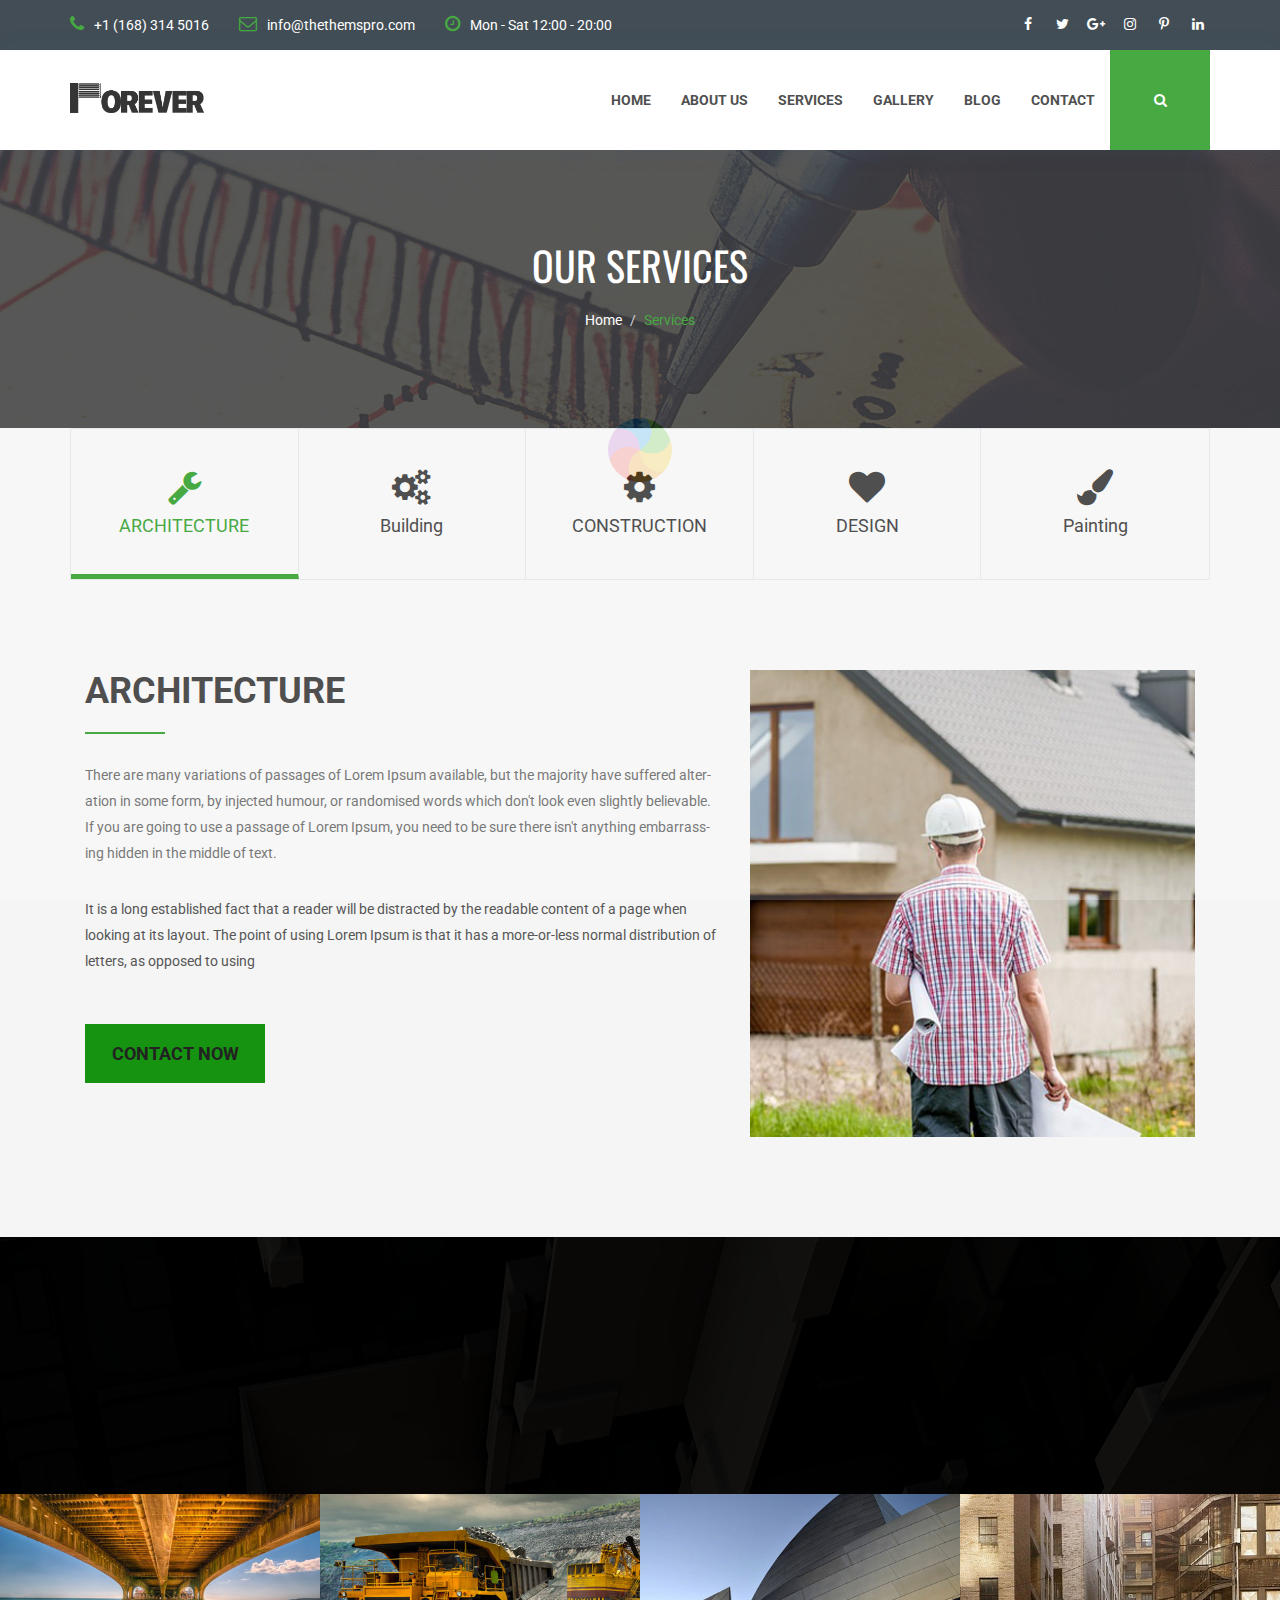
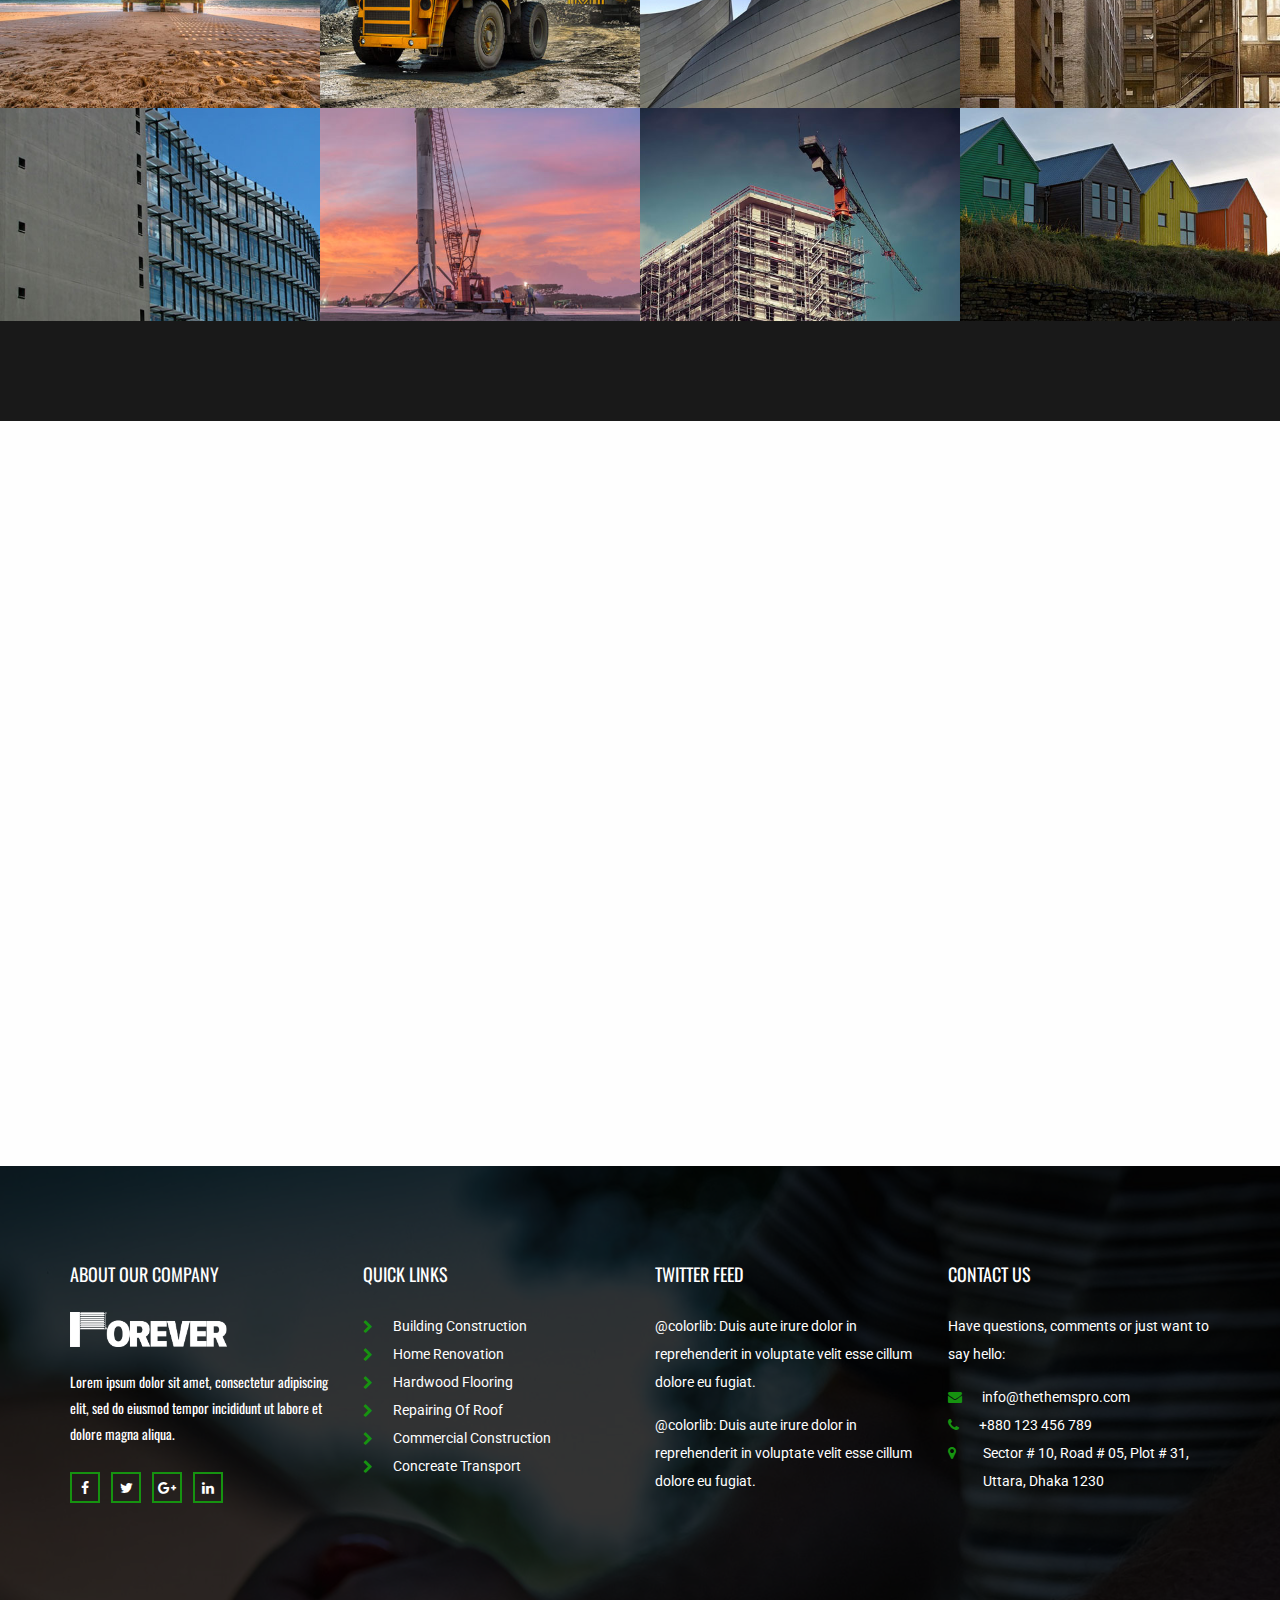
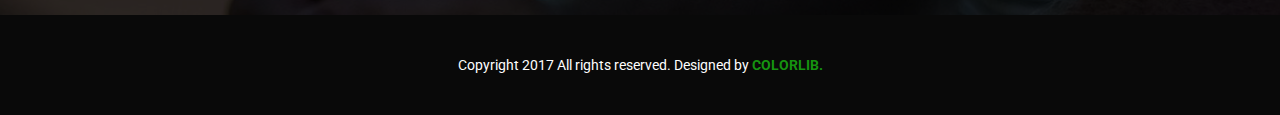
<file: services.html>
<!DOCTYPE html>
<html lang="en">
<head>
    <meta charset="utf-8">
    <meta http-equiv="X-UA-Compatible" content="IE=edge">
    <meta name="viewport" content="width=device-width, initial-scale=1">

    <title>Topbuilder Construction Template</title>

    <!-- Favicon -->
    <link rel="icon" href="images/favicon.png" type="image/x-icon" />
    <!-- Bootstrap CSS -->
    <link href="css/bootstrap.min.css" rel="stylesheet">
    <!-- Animate CSS -->
    <link href="vendors/animate/animate.css" rel="stylesheet">
    <!-- Icon CSS-->
	<link rel="stylesheet" href="vendors/font-awesome/css/font-awesome.min.css">
    <!-- Camera Slider -->
    <link rel="stylesheet" href="vendors/camera-slider/camera.css">
    <!-- Owlcarousel CSS-->
	<link rel="stylesheet" type="text/css" href="vendors/owl_carousel/owl.carousel.css" media="all">

    <!--Theme Styles CSS-->
	<link rel="stylesheet" type="text/css" href="css/style.css" media="all" />

    <!-- WARNING: Respond.js doesn't work if you view the page via file:// -->
    <!--[if lt IE 9]>
    <script src="js/html5shiv.min.js"></script>
    <script src="js/respond.min.js"></script>
    <![endif]-->
</head>
<body>
    <!-- Preloader -->
    <div class="preloader"></div>

	<!-- Top Header_Area -->
	<section class="top_header_area">
	    <div class="container">
            <ul class="nav navbar-nav top_nav">
                <li><a href="#"><i class="fa fa-phone"></i>+1 (168) 314 5016</a></li>
                <li><a href="#"><i class="fa fa-envelope-o"></i>info@thethemspro.com</a></li>
                <li><a href="#"><i class="fa fa-clock-o"></i>Mon - Sat 12:00 - 20:00</a></li>
            </ul>
            <ul class="nav navbar-nav navbar-right social_nav">
                <li><a href="#"><i class="fa fa-facebook" aria-hidden="true"></i></a></li>
                <li><a href="#"><i class="fa fa-twitter" aria-hidden="true"></i></a></li>
                <li><a href="#"><i class="fa fa-google-plus" aria-hidden="true"></i></a></li>
                <li><a href="#"><i class="fa fa-instagram" aria-hidden="true"></i></a></li>
                <li><a href="#"><i class="fa fa-pinterest-p" aria-hidden="true"></i></a></li>
                <li><a href="#"><i class="fa fa-linkedin" aria-hidden="true"></i></a></li>
            </ul>
	    </div>
	</section>
	<!-- End Top Header_Area -->

	<!-- Header_Area -->
    <nav class="navbar navbar-default header_aera" id="main_navbar">
        <div class="container">
            <!-- Brand and toggle get grouped for better mobile display -->
            <div class="col-md-2 p0">
                <div class="navbar-header">
                    <button type="button" class="navbar-toggle collapsed" data-toggle="collapse" data-target="#min_navbar">
                    <span class="sr-only">Toggle navigation</span>
                    <span class="icon-bar"></span>
                    <span class="icon-bar"></span>
                    <span class="icon-bar"></span>
                    </button>
                    <a class="navbar-brand" href="index.html"><img src="images/logo.png" alt=""></a>
                </div>
            </div>

            <!-- Collect the nav links, forms, and other content for toggling -->
            <div class="col-md-10 p0">
                <div class="collapse navbar-collapse" id="min_navbar">
                    <ul class="nav navbar-nav navbar-right">
                        <li class="dropdown submenu">
                            <a href="#" class="dropdown-toggle" data-toggle="dropdown">Home</a>
                            <ul class="dropdown-menu">
                                <li><a href="index.html">Home</a></li>
                                <li><a href="index-2.html">Home 2</a></li>
                            </ul>
                        </li>
                        <li class="dropdown submenu">
                            <a href="#" class="dropdown-toggle" data-toggle="dropdown">About Us</a>
                            <ul class="dropdown-menu other_dropdwn">
                                <li><a href="about.html">About Us</a></li>
                                <li><a href="about-2.html">About Us-2</a></li>
                            </ul>
                        </li>
                        <li class="dropdown submenu">
                            <a href="#" class="dropdown-toggle" data-toggle="dropdown">Services</a>
                            <ul class="dropdown-menu other_dropdwn">
                                <li><a href="services.html">Services</a></li>
                                <li><a href="services-2.html">Services-2</a></li>
                            </ul>
                        </li>
                        <li><a href="#">Gallery</a></li>
                        <li class="dropdown submenu">
                            <a href="#" class="dropdown-toggle" data-toggle="dropdown">Blog</a>
                            <ul class="dropdown-menu">
                                <li><a href="blog.html">Blog</a></li>
                                <li><a href="blog-2.html">Blog-2</a></li>
                            </ul>
                        </li>
                        <li><a href="contact.html">Contact</a></li>
                        <li><a href="#" class="nav_searchFrom"><i class="fa fa-search"></i></a></li>
                    </ul>
                </div><!-- /.navbar-collapse -->
            </div>
        </div><!-- /.container -->
    </nav>
	<!-- End Header_Area -->

    <!-- Banner area -->
    <section class="banner_area" data-stellar-background-ratio="0.5">
        <h2>Our Services</h2>
        <ol class="breadcrumb">
            <li><a href="index.html">Home</a></li>
            <li><a href="#" class="active">Services</a></li>
        </ol>
    </section>
    <!-- End Banner area -->

    <!-- Our Services Area -->
    <section class="our_services_tow">
        <div class="container">
            <div class="architecture_area services_pages">
                <div class="portfolio_filter portfolio_filter_2">
                    <ul>
                        <li data-filter="*" class="active"><a href=""><i class="fa fa-wrench" aria-hidden="true"></i>ARCHITECTURE</a></li>
                        <li data-filter=".building"><a href=""><i class="fa fa-cogs" aria-hidden="true"></i>Building</a></li>
                        <li data-filter=".webdesign"><a href=""><i class="fa fa-cog" aria-hidden="true"></i>CONSTRUCTION</a></li>
                        <li data-filter=".adversting"><a href=""><i class="fa fa-heart" aria-hidden="true"></i>DESIGN</a></li>
                        <li data-filter=".painting"><a href=""><i class="fa fa-paint-brush" aria-hidden="true"></i>Painting</a></li>
                    </ul>
                </div>
                <div class="portfolio_item portfolio_2">
                   <div class="grid-sizer-2"></div>
                    <div class="single_facilities col-sm-7 painting building painting adversting">
                        <div class="who_we_area">
                            <div class="subtittle">
                                <h2>ARCHITECTURE</h2>
                            </div>
                            <p>There are many variations of passages of Lorem Ipsum available, but the majority have suffered alter-ation in some form, by injected humour, or randomised words which don't look even slightly believable. If you are going to use a passage of Lorem Ipsum, you need to be sure there isn't anything embarrass-ing hidden in the middle of text.</p>
                            <p>It is a long established fact that a reader will be distracted by the readable content of a page when looking at its layout. The point of using Lorem Ipsum is that it has a more-or-less normal distribution of letters, as opposed to using</p>
                            <a href="#" class="button_all">Contact Now</a>
                        </div>
                    </div>
                    <div class="single_facilities col-sm-5 painting webdesign">
                        <img src="images/feature-man-4.jpg" alt="">
                    </div>
                </div>
            </div>
        </div>
    </section>
    <!-- End Our Services Area -->

    <!-- Our Featured Works Area -->
    <section class="featured_works row" data-stellar-background-ratio="0.3">
        <div class="tittle wow fadeInUp">
            <h2>Our Featured Works</h2>
            <h4>Lorem Ipsum is simply dummy text of the printing and typesetting industry</h4>
        </div>
        <div class="featured_gallery">
            <div class="col-md-3 col-sm-4 col-xs-6 gallery_iner p0">
                <img src="images/gallery/gl-1.jpg" alt="">
                <div class="gallery_hover">
                    <h4>Bolt Apartments</h4>
                    <a href="#">VIEW PROJECT</a>
                </div>
            </div>
            <div class="col-md-3 col-sm-4 col-xs-6 gallery_iner p0">
                <img src="images/gallery/gl-2.jpg" alt="">
                <div class="gallery_hover">
                    <h4>Bolt Apartments</h4>
                    <a href="#">VIEW PROJECT</a>
                </div>
            </div>
            <div class="col-md-3 col-sm-4 col-xs-6 gallery_iner p0">
                <img src="images/gallery/gl-3.jpg" alt="">
                <div class="gallery_hover">
                    <h4>Bolt Apartments</h4>
                    <a href="#">VIEW PROJECT</a>
                </div>
            </div>
            <div class="col-md-3 col-sm-4 col-xs-6 gallery_iner p0">
                <img src="images/gallery/gl-4.jpg" alt="">
                <div class="gallery_hover">
                    <h4>Bolt Apartments</h4>
                    <a href="#">VIEW PROJECT</a>
                </div>
            </div>
            <div class="col-md-3 col-sm-4 col-xs-6 gallery_iner p0">
                <img src="images/gallery/gl-5.jpg" alt="">
                <div class="gallery_hover">
                    <h4>Bolt Apartments</h4>
                    <a href="#">VIEW PROJECT</a>
                </div>
            </div>
            <div class="col-md-3 col-sm-4 col-xs-6 gallery_iner p0">
                <img src="images/gallery/gl-6.jpg" alt="">
                <div class="gallery_hover">
                    <h4>Bolt Apartments</h4>
                    <a href="#">VIEW PROJECT</a>
                </div>
            </div>
            <div class="col-md-3 col-sm-4 col-xs-6 gallery_iner p0">
                <img src="images/gallery/gl-7.jpg" alt="">
                <div class="gallery_hover">
                    <h4>Bolt Apartments</h4>
                    <a href="#">VIEW PROJECT</a>
                </div>
            </div>
            <div class="col-md-3 col-sm-4 col-xs-6 gallery_iner p0">
                <img src="images/gallery/gl-8.jpg" alt="">
                <div class="gallery_hover">
                    <h4>Bolt Apartments</h4>
                    <a href="#">VIEW PROJECT</a>
                </div>
            </div>
        </div>
    </section>
    <!-- End Our Featured Works Area -->

    <!-- Our Team Area -->
    <section class="our_team_area">
        <div class="container">
            <div class="tittle wow fadeInUp">
                <h2>Our Team</h2>
                <h4>Lorem Ipsum is simply dummy text of the printing and typesetting industry</h4>
            </div>
            <div class="row team_row">
                <div class="col-md-3 col-sm-6 wow fadeInUp">
                   <div class="team_membar">
                        <img src="images/team/tm-1.jpg" alt="">
                        <div class="team_content">
                            <ul>
                                <li><a href="#"><i class="fa fa-facebook" aria-hidden="true"></i></a></li>
                                <li><a href="#"><i class="fa fa-twitter" aria-hidden="true"></i></a></li>
                                <li><a href="#"><i class="fa fa-linkedin" aria-hidden="true"></i></a></li>
                            </ul>
                            <a href="#" class="name">Prodip Ghosh</a>
                            <h6>Founder &amp; CEO</h6>
                        </div>
                   </div>
                </div>
                <div class="col-md-3 col-sm-6 wow fadeInUp" data-wow-delay="0.2s">
                   <div class="team_membar">
                        <img src="images/team/tm-2.jpg" alt="">
                        <div class="team_content">
                            <ul>
                                <li><a href="#"><i class="fa fa-facebook" aria-hidden="true"></i></a></li>
                                <li><a href="#"><i class="fa fa-twitter" aria-hidden="true"></i></a></li>
                                <li><a href="#"><i class="fa fa-linkedin" aria-hidden="true"></i></a></li>
                            </ul>
                            <a href="#" class="name">Emran Khan</a>
                            <h6>Web-Developer</h6>
                        </div>
                   </div>
                </div>
                <div class="col-md-3 col-sm-6 wow fadeInUp" data-wow-delay="0.4s">
                   <div class="team_membar">
                        <img src="images/team/tm-3.jpg" alt="">
                        <div class="team_content">
                            <ul>
                                <li><a href="#"><i class="fa fa-facebook" aria-hidden="true"></i></a></li>
                                <li><a href="#"><i class="fa fa-twitter" aria-hidden="true"></i></a></li>
                                <li><a href="#"><i class="fa fa-linkedin" aria-hidden="true"></i></a></li>
                            </ul>
                            <a href="#" class="name">Prodip Ghosh</a>
                            <h6>Founder &amp; CEO</h6>
                        </div>
                   </div>
                </div>
                <div class="col-md-3 col-sm-6 wow fadeInUp" data-wow-delay="0.6s">
                   <div class="team_membar">
                        <img src="images/team/tm-4.jpg" alt="">
                        <div class="team_content">
                            <ul>
                                <li><a href="#"><i class="fa fa-facebook" aria-hidden="true"></i></a></li>
                                <li><a href="#"><i class="fa fa-twitter" aria-hidden="true"></i></a></li>
                                <li><a href="#"><i class="fa fa-linkedin" aria-hidden="true"></i></a></li>
                            </ul>
                            <a href="#" class="name">Jakaria Khan</a>
                            <h6>Founder &amp; CEO</h6>
                        </div>
                   </div>
                </div>
            </div>
        </div>
    </section>
    <!-- End Our Team Area -->

    <!-- Footer Area -->
    <footer class="footer_area">
        <div class="container">
            <div class="footer_row row">
                <div class="col-md-3 col-sm-6 footer_about">
                    <h2>ABOUT OUR COMPANY</h2>
                    <img src="images/footer-logo.png" alt="">
                    <p>Lorem ipsum dolor sit amet, consectetur adipiscing elit, sed do eiusmod tempor incididunt ut labore et dolore magna aliqua.</p>
                    <ul class="socail_icon">
                        <li><a href="#"><i class="fa fa-facebook" aria-hidden="true"></i></a></li>
                        <li><a href="#"><i class="fa fa-twitter" aria-hidden="true"></i></a></li>
                        <li><a href="#"><i class="fa fa-google-plus" aria-hidden="true"></i></a></li>
                        <li><a href="#"><i class="fa fa-linkedin" aria-hidden="true"></i></a></li>
                    </ul>
                </div>
                <div class="col-md-3 col-sm-6 footer_about quick">
                    <h2>Quick links</h2>
                    <ul class="quick_link">
                        <li><a href="#"><i class="fa fa-chevron-right"></i>Building Construction</a></li>
                        <li><a href="#"><i class="fa fa-chevron-right"></i>Home Renovation</a></li>
                        <li><a href="#"><i class="fa fa-chevron-right"></i>Hardwood Flooring</a></li>
                        <li><a href="#"><i class="fa fa-chevron-right"></i>Repairing Of Roof</a></li>
                        <li><a href="#"><i class="fa fa-chevron-right"></i>Commercial Construction</a></li>
                        <li><a href="#"><i class="fa fa-chevron-right"></i>Concreate Transport</a></li>
                    </ul>
                </div>
                <div class="col-md-3 col-sm-6 footer_about">
                    <h2>Twitter Feed</h2>
                    <a href="#" class="twitter">@colorlib: Duis aute irure dolor in reprehenderit in voluptate velit esse cillum dolore eu fugiat.</a>
                    <a href="#" class="twitter">@colorlib: Duis aute irure dolor in reprehenderit in voluptate velit esse cillum dolore eu fugiat.</a>
                </div>
                <div class="col-md-3 col-sm-6 footer_about">
                    <h2>CONTACT US</h2>
                    <address>
                        <p>Have questions, comments or just want to say hello:</p>
                        <ul class="my_address">
                            <li><a href="#"><i class="fa fa-envelope" aria-hidden="true"></i>info@thethemspro.com</a></li>
                            <li><a href="#"><i class="fa fa-phone" aria-hidden="true"></i>+880 123 456 789</a></li>
                            <li><a href="#"><i class="fa fa-map-marker" aria-hidden="true"></i><span>Sector # 10, Road # 05, Plot # 31, Uttara, Dhaka 1230 </span></a></li>
                        </ul>
                    </address>
                </div>
            </div>
        </div>
        <div class="copyright_area">
            Copyright 2017 All rights reserved. Designed by <a href="https://colorlib.com">Colorlib.</a>
        </div>
    </footer>
    <!-- End Footer Area -->

    <!-- jQuery JS -->
    <script src="js/jquery-1.12.0.min.js"></script>
    <!-- Bootstrap JS -->
    <script src="js/bootstrap.min.js"></script>
    <!-- Animate JS -->
    <script src="vendors/animate/wow.min.js"></script>
    <!-- Camera Slider -->
    <script src="vendors/camera-slider/jquery.easing.1.3.js"></script>
    <script src="vendors/camera-slider/camera.min.js"></script>
    <!-- Isotope JS -->
    <script src="vendors/isotope/imagesloaded.pkgd.min.js"></script>
    <script src="vendors/isotope/isotope.pkgd.min.js"></script>
    <!-- Progress JS -->
    <script src="vendors/Counter-Up/jquery.counterup.min.js"></script>
    <script src="vendors/Counter-Up/waypoints.min.js"></script>
    <!-- Owlcarousel JS -->
    <script src="vendors/owl_carousel/owl.carousel.min.js"></script>
    <!-- Stellar JS -->
    <script src="vendors/stellar/jquery.stellar.js"></script>
    <!-- Theme JS -->
    <script src="js/theme.js"></script>
</body>
</html>
</file>
<file: vendors/camera-slider/camera.css>
/**************************
*
*	GENERAL
*
**************************/
.camera_wrap a, .camera_wrap img, 
.camera_wrap ol, .camera_wrap ul, .camera_wrap li,
.camera_wrap table, .camera_wrap tbody, .camera_wrap tfoot, .camera_wrap thead, .camera_wrap tr, .camera_wrap th, .camera_wrap td
.camera_thumbs_wrap a, .camera_thumbs_wrap img, 
.camera_thumbs_wrap ol, .camera_thumbs_wrap ul, .camera_thumbs_wrap li,
.camera_thumbs_wrap table, .camera_thumbs_wrap tbody, .camera_thumbs_wrap tfoot, .camera_thumbs_wrap thead, .camera_thumbs_wrap tr, .camera_thumbs_wrap th, .camera_thumbs_wrap td {
	background: none;
	border: 0;
	font: inherit;
	font-size: 100%;
	margin: 0;
	padding: 0;
	vertical-align: baseline;
	list-style: none
}
.camera_wrap {
	direction: ltr;
	display: none;
	float: left;
	position: relative;
	z-index: 0;
}
.camera_wrap img {
	max-width: none!important;
}
.camera_fakehover {
	height: 100%;
	min-height: 60px;
	position: relative;
	width: 100%;
	z-index: 1;
}
.camera_wrap {
	width: 100%;
}
.camera_src {
	display: none;
}
.cameraCont, .cameraContents {
	height: 100%;
	position: relative;
	width: 100%;
	z-index: 1;
}
.cameraSlide {
	bottom: 0;
	left: 0;
	position: absolute;
	right: 0;
	top: 0;
	width: 100%;
}
.cameraContent {
	bottom: 0;
	display: none;
	left: 0;
	position: absolute;
	right: 0;
	top: 0;
	width: 100%;
}
.camera_target {
	bottom: 0;
	height: 100%;
	left: 0;
	overflow: hidden;
	position: absolute;
	right: 0;
	text-align: left;
	top: 0;
	width: 100%;
	z-index: 0;
}
.camera_overlayer {
	bottom: 0;
	height: 100%;
	left: 0;
	overflow: hidden;
	position: absolute;
	right: 0;
	top: 0;
	width: 100%;
	z-index: 0;
}
.camera_target_content {
	bottom: 0;
	left: 0;
	overflow: hidden;
	position: absolute;
	right: 0;
	top: 0;
	z-index: 2;
}
.camera_target_content .camera_link {
    background: url(images/blank.gif);
	display: block;
	height: 100%;
	text-decoration: none;
}
.camera_loader {
    background: #fff url(images/camera-loader.gif) no-repeat center;
	background: rgba(255, 255, 255, 0.9) u/images/camera-loader.gif) no-repeat center;
	border: 1px solid #ffffff;
	-webkit-border-radius: 18px;
	-moz-border-radius: 18px;
	border-radius: 18px;
	height: 36px;
	left: 50%;
	overflow: hidden;
	position: absolute;
	margin: -18px 0 0 -18px;
	top: 50%;
	width: 36px;
	z-index: 3;
}
.camera_bar {
	bottom: 0;
	left: 0;
	overflow: hidden;
	position: absolute;
	right: 0;
	top: 0;
	z-index: 3;
}
.camera_thumbs_wrap.camera_left .camera_bar, .camera_thumbs_wrap.camera_right .camera_bar {
	height: 100%;
	position: absolute;
	width: auto;
}
.camera_thumbs_wrap.camera_bottom .camera_bar, .camera_thumbs_wrap.camera_top .camera_bar {
	height: auto;
	position: absolute;
	width: 100%;
}
.camera_nav_cont {
	height: 65px;
	overflow: hidden;
	position: absolute;
	right: 9px;
	top: 15px;
	width: 120px;
	z-index: 4;
}
.camera_caption {
	bottom: 0;
	display: block;
	position: absolute;
	width: 100%;
}
.camera_caption > div {
	padding: 10px 20px;
}
.camerarelative {
	overflow: hidden;
	position: relative;
}
.imgFake {
	cursor: pointer;
}
.camera_prevThumbs {
	bottom: 4px;
	cursor: pointer;
	left: 0;
	position: absolute;
	top: 4px;
	visibility: hidden;
	width: 30px;
	z-index: 10;
}
.camera_prevThumbs div {
	background: url(images/camera_skins.png) no-repeat -160px 0;
	display: block;
	height: 40px;
	margin-top: -20px;
	position: absolute;
	top: 50%;
	width: 30px;
}
.camera_nextThumbs {
	bottom: 4px;
	cursor: pointer;
	position: absolute;
	right: 0;
	top: 4px;
	visibility: hidden;
	width: 30px;
	z-index: 10;
}
.camera_nextThumbs div {
	background: url(images/camera_skins.png) no-repeat -190px 0;
	display: block;
	height: 40px;
	margin-top: -20px;
	position: absolute;
	top: 50%;
	width: 30px;
}
.camera_command_wrap .hideNav {
	display: none;
}
.camera_command_wrap {
	left: 0;
	position: relative;
	right:0;
	z-index: 4;
}
.camera_wrap .camera_pag .camera_pag_ul {
	list-style: none;
	margin: 0;
	padding: 0;
	text-align: right;
}
.camera_wrap .camera_pag .camera_pag_ul li {
	-webkit-border-radius: 8px;
	-moz-border-radius: 8px;
	border-radius: 8px;
	cursor: pointer;
	display: inline-block;
	height: 16px;
	margin: 20px 5px;
	position: relative;
	text-align: left;
	text-indent: 9999px;
	width: 16px;
}
.camera_commands_emboss .camera_pag .camera_pag_ul li {
	-moz-box-shadow:
		0px 1px 0px rgba(255,255,255,1),
		inset 0px 1px 1px rgba(0,0,0,0.2);
	-webkit-box-shadow:
		0px 1px 0px rgba(255,255,255,1),
		inset 0px 1px 1px rgba(0,0,0,0.2);
	box-shadow:
		0px 1px 0px rgba(255,255,255,1),
		inset 0px 1px 1px rgba(0,0,0,0.2);
}
.camera_wrap .camera_pag .camera_pag_ul li > span {
	-webkit-border-radius: 5px;
	-moz-border-radius: 5px;
	border-radius: 5px;
	height: 8px;
	left: 4px;
	overflow: hidden;
	position: absolute;
	top: 4px;
	width: 8px;
}
.camera_commands_emboss .camera_pag .camera_pag_ul li:hover > span {
	-moz-box-shadow:
		0px 1px 0px rgba(255,255,255,1),
		inset 0px 1px 1px rgba(0,0,0,0.2);
	-webkit-box-shadow:
		0px 1px 0px rgba(255,255,255,1),
		inset 0px 1px 1px rgba(0,0,0,0.2);
	box-shadow:
		0px 1px 0px rgba(255,255,255,1),
		inset 0px 1px 1px rgba(0,0,0,0.2);
}
.camera_wrap .camera_pag .camera_pag_ul li.cameracurrent > span {
	-moz-box-shadow: 0;
	-webkit-box-shadow: 0;
	box-shadow: 0;
}
.camera_pag_ul li img {
	display: none;
	position: absolute;
}
.camera_pag_ul .thumb_arrow {
    border-left: 4px solid transparent;
    border-right: 4px solid transparent;
    border-top: 4px solid;
	top: 0;
	left: 50%;
	margin-left: -4px;
	position: absolute;
}
.camera_prev, .camera_next, .camera_commands {
	cursor: pointer;
	height: 40px;
	margin-top: -20px;
	position: absolute;
	top: 50%;
	width: 40px;
	z-index: 2;
}
.camera_prev {
	left: 0;
}
.camera_prev > span {
	background: url(images/camera_skins.png) no-repeat 0 0;
	display: block;
	height: 40px;
	width: 40px;
}
.camera_next {
	right: 0;
}
.camera_next > span {
	background: url(images/camera_skins.png) no-repeat -40px 0;
	display: block;
	height: 40px;
	width: 40px;
}
.camera_commands {
	right: 41px;
}
.camera_commands > .camera_play {
	background: url(images/camera_skins.png) no-repeat -80px 0;
	height: 40px;
	width: 40px;
}
.camera_commands > .camera_stop {
	background: url(images/camera_skins.png) no-repeat -120px 0;
	display: block;
	height: 40px;
	width: 40px;
}
.camera_wrap .camera_pag .camera_pag_ul li {
	-webkit-border-radius: 8px;
	-moz-border-radius: 8px;
	border-radius: 8px;
	cursor: pointer;
	display: inline-block;
	height: 16px;
	margin: 20px 5px;
	position: relative;
	text-indent: 9999px;
	width: 16px;
}
.camera_thumbs_cont {
	-webkit-border-bottom-right-radius: 4px;
	-webkit-border-bottom-left-radius: 4px;
	-moz-border-radius-bottomright: 4px;
	-moz-border-radius-bottomleft: 4px;
	border-bottom-right-radius: 4px;
	border-bottom-left-radius: 4px;
	overflow: hidden;
	position: relative;
	width: 100%;
}
.camera_commands_emboss .camera_thumbs_cont {
	-moz-box-shadow:
		0px 1px 0px rgba(255,255,255,1),
		inset 0px 1px 1px rgba(0,0,0,0.2);
	-webkit-box-shadow:
		0px 1px 0px rgba(255,255,255,1),
		inset 0px 1px 1px rgba(0,0,0,0.2);
	box-shadow:
		0px 1px 0px rgba(255,255,255,1),
		inset 0px 1px 1px rgba(0,0,0,0.2);
}
.camera_thumbs_cont > div {
	float: left;
	width: 100%;
}
.camera_thumbs_cont ul {
	overflow: hidden;
	padding: 3px 4px 8px;
	position: relative;
	text-align: center;
}
.camera_thumbs_cont ul li {
	display: inline;
	padding: 0 4px;
}
.camera_thumbs_cont ul li > img {
	border: 1px solid;
	cursor: pointer;
	margin-top: 5px;
	vertical-align:bottom;
}
.camera_clear {
	display: block;
	clear: both;
}
.showIt {
	display: none;
}
.camera_clear {
	clear: both;
	display: block;
	height: 1px;
	margin: -1px 0 25px;
	position: relative;
}
/**************************
*
*	COLORS & SKINS
*
**************************/
.pattern_1 .camera_overlayer {
	background: url(images/patterns/overlay1.png) repeat;
}
.pattern_2 .camera_overlayer {
	background: url(images/patterns/overlay2.png) repeat;
}
.pattern_3 .camera_overlayer {
	background: url(images/patterns/overlay3.png) repeat;
}
.pattern_4 .camera_overlayer {
	background: url(images/patterns/overlay4.png) repeat;
}
.pattern_5 .camera_overlayer {
	background: url(images/patterns/overlay5.png) repeat;
}
.pattern_6 .camera_overlayer {
	background: url(images/patterns/overlay6.png) repeat;
}
.pattern_7 .camera_overlayer {
	background: url(images/patterns/overlay7.png) repeat;
}
.pattern_8 .camera_overlayer {
	background: url(images/patterns/overlay8.png) repeat;
}
.pattern_9 .camera_overlayer {
	background: url(images/patterns/overlay9.png) repeat;
}
.pattern_10 .camera_overlayer {
	background: url(images/patterns/overlay10.png) repeat;
}
.camera_caption {
	color: #fff;
}
.camera_caption > div {
	background: #000;
	background: rgba(0, 0, 0, 0.8);
}
.camera_wrap .camera_pag .camera_pag_ul li {
	background: #b7b7b7;
}
.camera_wrap .camera_pag .camera_pag_ul li:hover > span {
	background: #b7b7b7;
}
.camera_wrap .camera_pag .camera_pag_ul li.cameracurrent > span {
	background: #434648;
}
.camera_pag_ul li img {
	border: 4px solid #e6e6e6;
	-moz-box-shadow: 0px 3px 6px rgba(0,0,0,.5);
	-webkit-box-shadow: 0px 3px 6px rgba(0,0,0,.5);
	box-shadow: 0px 3px 6px rgba(0,0,0,.5);
}
.camera_pag_ul .thumb_arrow {
    border-top-color: #e6e6e6;
}
.camera_prevThumbs, .camera_nextThumbs, .camera_prev, .camera_next, .camera_commands, .camera_thumbs_cont {
	background: #d8d8d8;
	background: rgba(216, 216, 216, 0.85);
}
.camera_wrap .camera_pag .camera_pag_ul li {
	background: #b7b7b7;
}
.camera_thumbs_cont ul li > img {
	border-color: 1px solid #000;
}
/*AMBER SKIN*/
.camera_amber_skin .camera_prevThumbs div {
	background-position: -160px -160px;
}
.camera_amber_skin .camera_nextThumbs div {
	background-position: -190px -160px;
}
.camera_amber_skin .camera_prev > span {
	background-position: 0 -160px;
}
.camera_amber_skin .camera_next > span {
	background-position: -40px -160px;
}
.camera_amber_skin .camera_commands > .camera_play {
	background-position: -80px -160px;
}
.camera_amber_skin .camera_commands > .camera_stop {
	background-position: -120px -160px;
}
/*ASH SKIN*/
.camera_ash_skin .camera_prevThumbs div {
	background-position: -160px -200px;
}
.camera_ash_skin .camera_nextThumbs div {
	background-position: -190px -200px;
}
.camera_ash_skin .camera_prev > span {
	background-position: 0 -200px;
}
.camera_ash_skin .camera_next > span {
	background-position: -40px -200px;
}
.camera_ash_skin .camera_commands > .camera_play {
	background-position: -80px -200px;
}
.camera_ash_skin .camera_commands > .camera_stop {
	background-position: -120px -200px;
}
/*AZURE SKIN*/
.camera_azure_skin .camera_prevThumbs div {
	background-position: -160px -240px;
}
.camera_azure_skin .camera_nextThumbs div {
	background-position: -190px -240px;
}
.camera_azure_skin .camera_prev > span {
	background-position: 0 -240px;
}
.camera_azure_skin .camera_next > span {
	background-position: -40px -240px;
}
.camera_azure_skin .camera_commands > .camera_play {
	background-position: -80px -240px;
}
.camera_azure_skin .camera_commands > .camera_stop {
	background-position: -120px -240px;
}
/*BEIGE SKIN*/
.camera_beige_skin .camera_prevThumbs div {
	background-position: -160px -120px;
}
.camera_beige_skin .camera_nextThumbs div {
	background-position: -190px -120px;
}
.camera_beige_skin .camera_prev > span {
	background-position: 0 -120px;
}
.camera_beige_skin .camera_next > span {
	background-position: -40px -120px;
}
.camera_beige_skin .camera_commands > .camera_play {
	background-position: -80px -120px;
}
.camera_beige_skin .camera_commands > .camera_stop {
	background-position: -120px -120px;
}
/*BLACK SKIN*/
.camera_black_skin .camera_prevThumbs div {
	background-position: -160px -40px;
}
.camera_black_skin .camera_nextThumbs div {
	background-position: -190px -40px;
}
.camera_black_skin .camera_prev > span {
	background-position: 0 -40px;
}
.camera_black_skin .camera_next > span {
	background-position: -40px -40px;
}
.camera_black_skin .camera_commands > .camera_play {
	background-position: -80px -40px;
}
.camera_black_skin .camera_commands > .camera_stop {
	background-position: -120px -40px;
}
/*BLUE SKIN*/
.camera_blue_skin .camera_prevThumbs div {
	background-position: -160px -280px;
}
.camera_blue_skin .camera_nextThumbs div {
	background-position: -190px -280px;
}
.camera_blue_skin .camera_prev > span {
	background-position: 0 -280px;
}
.camera_blue_skin .camera_next > span {
	background-position: -40px -280px;
}
.camera_blue_skin .camera_commands > .camera_play {
	background-position: -80px -280px;
}
.camera_blue_skin .camera_commands > .camera_stop {
	background-position: -120px -280px;
}
/*BROWN SKIN*/
.camera_brown_skin .camera_prevThumbs div {
	background-position: -160px -320px;
}
.camera_brown_skin .camera_nextThumbs div {
	background-position: -190px -320px;
}
.camera_brown_skin .camera_prev > span {
	background-position: 0 -320px;
}
.camera_brown_skin .camera_next > span {
	background-position: -40px -320px;
}
.camera_brown_skin .camera_commands > .camera_play {
	background-position: -80px -320px;
}
.camera_brown_skin .camera_commands > .camera_stop {
	background-position: -120px -320px;
}
/*BURGUNDY SKIN*/
.camera_burgundy_skin .camera_prevThumbs div {
	background-position: -160px -360px;
}
.camera_burgundy_skin .camera_nextThumbs div {
	background-position: -190px -360px;
}
.camera_burgundy_skin .camera_prev > span {
	background-position: 0 -360px;
}
.camera_burgundy_skin .camera_next > span {
	background-position: -40px -360px;
}
.camera_burgundy_skin .camera_commands > .camera_play {
	background-position: -80px -360px;
}
.camera_burgundy_skin .camera_commands > .camera_stop {
	background-position: -120px -360px;
}
/*CHARCOAL SKIN*/
.camera_charcoal_skin .camera_prevThumbs div {
	background-position: -160px -400px;
}
.camera_charcoal_skin .camera_nextThumbs div {
	background-position: -190px -400px;
}
.camera_charcoal_skin .camera_prev > span {
	background-position: 0 -400px;
}
.camera_charcoal_skin .camera_next > span {
	background-position: -40px -400px;
}
.camera_charcoal_skin .camera_commands > .camera_play {
	background-position: -80px -400px;
}
.camera_charcoal_skin .camera_commands > .camera_stop {
	background-position: -120px -400px;
}
/*CHOCOLATE SKIN*/
.camera_chocolate_skin .camera_prevThumbs div {
	background-position: -160px -440px;
}
.camera_chocolate_skin .camera_nextThumbs div {
	background-position: -190px -440px;
}
.camera_chocolate_skin .camera_prev > span {
	background-position: 0 -440px;
}
.camera_chocolate_skin .camera_next > span {
	background-position: -40px -440px;
}
.camera_chocolate_skin .camera_commands > .camera_play {
	background-position: -80px -440px;
}
.camera_chocolate_skin .camera_commands > .camera_stop {
	background-position: -120px -440px	;
}
/*COFFEE SKIN*/
.camera_coffee_skin .camera_prevThumbs div {
	background-position: -160px -480px;
}
.camera_coffee_skin .camera_nextThumbs div {
	background-position: -190px -480px;
}
.camera_coffee_skin .camera_prev > span {
	background-position: 0 -480px;
}
.camera_coffee_skin .camera_next > span {
	background-position: -40px -480px;
}
.camera_coffee_skin .camera_commands > .camera_play {
	background-position: -80px -480px;
}
.camera_coffee_skin .camera_commands > .camera_stop {
	background-position: -120px -480px	;
}
/*CYAN SKIN*/
.camera_cyan_skin .camera_prevThumbs div {
	background-position: -160px -520px;
}
.camera_cyan_skin .camera_nextThumbs div {
	background-position: -190px -520px;
}
.camera_cyan_skin .camera_prev > span {
	background-position: 0 -520px;
}
.camera_cyan_skin .camera_next > span {
	background-position: -40px -520px;
}
.camera_cyan_skin .camera_commands > .camera_play {
	background-position: -80px -520px;
}
.camera_cyan_skin .camera_commands > .camera_stop {
	background-position: -120px -520px	;
}
/*FUCHSIA SKIN*/
.camera_fuchsia_skin .camera_prevThumbs div {
	background-position: -160px -560px;
}
.camera_fuchsia_skin .camera_nextThumbs div {
	background-position: -190px -560px;
}
.camera_fuchsia_skin .camera_prev > span {
	background-position: 0 -560px;
}
.camera_fuchsia_skin .camera_next > span {
	background-position: -40px -560px;
}
.camera_fuchsia_skin .camera_commands > .camera_play {
	background-position: -80px -560px;
}
.camera_fuchsia_skin .camera_commands > .camera_stop {
	background-position: -120px -560px	;
}
/*GOLD SKIN*/
.camera_gold_skin .camera_prevThumbs div {
	background-position: -160px -600px;
}
.camera_gold_skin .camera_nextThumbs div {
	background-position: -190px -600px;
}
.camera_gold_skin .camera_prev > span {
	background-position: 0 -600px;
}
.camera_gold_skin .camera_next > span {
	background-position: -40px -600px;
}
.camera_gold_skin .camera_commands > .camera_play {
	background-position: -80px -600px;
}
.camera_gold_skin .camera_commands > .camera_stop {
	background-position: -120px -600px	;
}
/*GREEN SKIN*/
.camera_green_skin .camera_prevThumbs div {
	background-position: -160px -640px;
}
.camera_green_skin .camera_nextThumbs div {
	background-position: -190px -640px;
}
.camera_green_skin .camera_prev > span {
	background-position: 0 -640px;
}
.camera_green_skin .camera_next > span {
	background-position: -40px -640px;
}
.camera_green_skin .camera_commands > .camera_play {
	background-position: -80px -640px;
}
.camera_green_skin .camera_commands > .camera_stop {
	background-position: -120px -640px	;
}
/*GREY SKIN*/
.camera_grey_skin .camera_prevThumbs div {
	background-position: -160px -680px;
}
.camera_grey_skin .camera_nextThumbs div {
	background-position: -190px -680px;
}
.camera_grey_skin .camera_prev > span {
	background-position: 0 -680px;
}
.camera_grey_skin .camera_next > span {
	background-position: -40px -680px;
}
.camera_grey_skin .camera_commands > .camera_play {
	background-position: -80px -680px;
}
.camera_grey_skin .camera_commands > .camera_stop {
	background-position: -120px -680px	;
}
/*INDIGO SKIN*/
.camera_indigo_skin .camera_prevThumbs div {
	background-position: -160px -720px;
}
.camera_indigo_skin .camera_nextThumbs div {
	background-position: -190px -720px;
}
.camera_indigo_skin .camera_prev > span {
	background-position: 0 -720px;
}
.camera_indigo_skin .camera_next > span {
	background-position: -40px -720px;
}
.camera_indigo_skin .camera_commands > .camera_play {
	background-position: -80px -720px;
}
.camera_indigo_skin .camera_commands > .camera_stop {
	background-position: -120px -720px	;
}
/*KHAKI SKIN*/
.camera_khaki_skin .camera_prevThumbs div {
	background-position: -160px -760px;
}
.camera_khaki_skin .camera_nextThumbs div {
	background-position: -190px -760px;
}
.camera_khaki_skin .camera_prev > span {
	background-position: 0 -760px;
}
.camera_khaki_skin .camera_next > span {
	background-position: -40px -760px;
}
.camera_khaki_skin .camera_commands > .camera_play {
	background-position: -80px -760px;
}
.camera_khaki_skin .camera_commands > .camera_stop {
	background-position: -120px -760px	;
}
/*LIME SKIN*/
.camera_lime_skin .camera_prevThumbs div {
	background-position: -160px -800px;
}
.camera_lime_skin .camera_nextThumbs div {
	background-position: -190px -800px;
}
.camera_lime_skin .camera_prev > span {
	background-position: 0 -800px;
}
.camera_lime_skin .camera_next > span {
	background-position: -40px -800px;
}
.camera_lime_skin .camera_commands > .camera_play {
	background-position: -80px -800px;
}
.camera_lime_skin .camera_commands > .camera_stop {
	background-position: -120px -800px	;
}
/*MAGENTA SKIN*/
.camera_magenta_skin .camera_prevThumbs div {
	background-position: -160px -840px;
}
.camera_magenta_skin .camera_nextThumbs div {
	background-position: -190px -840px;
}
.camera_magenta_skin .camera_prev > span {
	background-position: 0 -840px;
}
.camera_magenta_skin .camera_next > span {
	background-position: -40px -840px;
}
.camera_magenta_skin .camera_commands > .camera_play {
	background-position: -80px -840px;
}
.camera_magenta_skin .camera_commands > .camera_stop {
	background-position: -120px -840px	;
}
/*MAROON SKIN*/
.camera_maroon_skin .camera_prevThumbs div {
	background-position: -160px -880px;
}
.camera_maroon_skin .camera_nextThumbs div {
	background-position: -190px -880px;
}
.camera_maroon_skin .camera_prev > span {
	background-position: 0 -880px;
}
.camera_maroon_skin .camera_next > span {
	background-position: -40px -880px;
}
.camera_maroon_skin .camera_commands > .camera_play {
	background-position: -80px -880px;
}
.camera_maroon_skin .camera_commands > .camera_stop {
	background-position: -120px -880px	;
}
/*ORANGE SKIN*/
.camera_orange_skin .camera_prevThumbs div {
	background-position: -160px -920px;
}
.camera_orange_skin .camera_nextThumbs div {
	background-position: -190px -920px;
}
.camera_orange_skin .camera_prev > span {
	background-position: 0 -920px;
}
.camera_orange_skin .camera_next > span {
	background-position: -40px -920px;
}
.camera_orange_skin .camera_commands > .camera_play {
	background-position: -80px -920px;
}
.camera_orange_skin .camera_commands > .camera_stop {
	background-position: -120px -920px	;
}
/*OLIVE SKIN*/
.camera_olive_skin .camera_prevThumbs div {
	background-position: -160px -1080px;
}
.camera_olive_skin .camera_nextThumbs div {
	background-position: -190px -1080px;
}
.camera_olive_skin .camera_prev > span {
	background-position: 0 -1080px;
}
.camera_olive_skin .camera_next > span {
	background-position: -40px -1080px;
}
.camera_olive_skin .camera_commands > .camera_play {
	background-position: -80px -1080px;
}
.camera_olive_skin .camera_commands > .camera_stop {
	background-position: -120px -1080px	;
}
/*PINK SKIN*/
.camera_pink_skin .camera_prevThumbs div {
	background-position: -160px -960px;
}
.camera_pink_skin .camera_nextThumbs div {
	background-position: -190px -960px;
}
.camera_pink_skin .camera_prev > span {
	background-position: 0 -960px;
}
.camera_pink_skin .camera_next > span {
	background-position: -40px -960px;
}
.camera_pink_skin .camera_commands > .camera_play {
	background-position: -80px -960px;
}
.camera_pink_skin .camera_commands > .camera_stop {
	background-position: -120px -960px	;
}
/*PISTACHIO SKIN*/
.camera_pistachio_skin .camera_prevThumbs div {
	background-position: -160px -1040px;
}
.camera_pistachio_skin .camera_nextThumbs div {
	background-position: -190px -1040px;
}
.camera_pistachio_skin .camera_prev > span {
	background-position: 0 -1040px;
}
.camera_pistachio_skin .camera_next > span {
	background-position: -40px -1040px;
}
.camera_pistachio_skin .camera_commands > .camera_play {
	background-position: -80px -1040px;
}
.camera_pistachio_skin .camera_commands > .camera_stop {
	background-position: -120px -1040px	;
}
/*PINK SKIN*/
.camera_pink_skin .camera_prevThumbs div {
	background-position: -160px -80px;
}
.camera_pink_skin .camera_nextThumbs div {
	background-position: -190px -80px;
}
.camera_pink_skin .camera_prev > span {
	background-position: 0 -80px;
}
.camera_pink_skin .camera_next > span {
	background-position: -40px -80px;
}
.camera_pink_skin .camera_commands > .camera_play {
	background-position: -80px -80px;
}
.camera_pink_skin .camera_commands > .camera_stop {
	background-position: -120px -80px;
}
/*RED SKIN*/
.camera_red_skin .camera_prevThumbs div {
	background-position: -160px -1000px;
}
.camera_red_skin .camera_nextThumbs div {
	background-position: -190px -1000px;
}
.camera_red_skin .camera_prev > span {
	background-position: 0 -1000px;
}
.camera_red_skin .camera_next > span {
	background-position: -40px -1000px;
}
.camera_red_skin .camera_commands > .camera_play {
	background-position: -80px -1000px;
}
.camera_red_skin .camera_commands > .camera_stop {
	background-position: -120px -1000px	;
}
/*TANGERINE SKIN*/
.camera_tangerine_skin .camera_prevThumbs div {
	background-position: -160px -1120px;
}
.camera_tangerine_skin .camera_nextThumbs div {
	background-position: -190px -1120px;
}
.camera_tangerine_skin .camera_prev > span {
	background-position: 0 -1120px;
}
.camera_tangerine_skin .camera_next > span {
	background-position: -40px -1120px;
}
.camera_tangerine_skin .camera_commands > .camera_play {
	background-position: -80px -1120px;
}
.camera_tangerine_skin .camera_commands > .camera_stop {
	background-position: -120px -1120px	;
}
/*TURQUOISE SKIN*/
.camera_turquoise_skin .camera_prevThumbs div {
	background-position: -160px -1160px;
}
.camera_turquoise_skin .camera_nextThumbs div {
	background-position: -190px -1160px;
}
.camera_turquoise_skin .camera_prev > span {
	background-position: 0 -1160px;
}
.camera_turquoise_skin .camera_next > span {
	background-position: -40px -1160px;
}
.camera_turquoise_skin .camera_commands > .camera_play {
	background-position: -80px -1160px;
}
.camera_turquoise_skin .camera_commands > .camera_stop {
	background-position: -120px -1160px	;
}
/*VIOLET SKIN*/
.camera_violet_skin .camera_prevThumbs div {
	background-position: -160px -1200px;
}
.camera_violet_skin .camera_nextThumbs div {
	background-position: -190px -1200px;
}
.camera_violet_skin .camera_prev > span {
	background-position: 0 -1200px;
}
.camera_violet_skin .camera_next > span {
	background-position: -40px -1200px;
}
.camera_violet_skin .camera_commands > .camera_play {
	background-position: -80px -1200px;
}
.camera_violet_skin .camera_commands > .camera_stop {
	background-position: -120px -1200px	;
}
/*WHITE SKIN*/
.camera_white_skin .camera_prevThumbs div {
	background-position: -160px -80px;
}
.camera_white_skin .camera_nextThumbs div {
	background-position: -190px -80px;
}
.camera_white_skin .camera_prev > span {
	background-position: 0 -80px;
}
.camera_white_skin .camera_next > span {
	background-position: -40px -80px;
}
.camera_white_skin .camera_commands > .camera_play {
	background-position: -80px -80px;
}
.camera_white_skin .camera_commands > .camera_stop {
	background-position: -120px -80px;
}
/*YELLOW SKIN*/
.camera_yellow_skin .camera_prevThumbs div {
	background-position: -160px -1240px;
}
.camera_yellow_skin .camera_nextThumbs div {
	background-position: -190px -1240px;
}
.camera_yellow_skin .camera_prev > span {
	background-position: 0 -1240px;
}
.camera_yellow_skin .camera_next > span {
	background-position: -40px -1240px;
}
.camera_yellow_skin .camera_commands > .camera_play {
	background-position: -80px -1240px;
}
.camera_yellow_skin .camera_commands > .camera_stop {
	background-position: -120px -1240px	;
}
</file>
<file: css/style.css>
/*----------------------------------------------------
@File: Default Styles
@Author: Colorlib
@URL:https://colorlib.com

This file contains the styling for the actual theme, this
is the file you need to edit to change the look of the
theme.

This files contents are outlined below.

	1. Variables
	2. Prefix
	3. header
	4. Slider
  5. Builder
  6. About
  7. Offer
  8. Feature
  9. Services
  10. Team
  11. Achievments
  12. Testimonial
  13. Gallery
  14. Blog
  15. Call
  16. Construction
  17. Min-blog
  18. 404
  19. Contact
  20. Footer
  21. Responsive


----------------------------------------------------*/
/*--------------------------------------------------*/
@import url("https://fonts.googleapis.com/css?family=Oswald:300,400,700|Roboto:300,300i,400,400i,500,500i,700,700i");
/*Color Variables*/
::selection {
  background-color: #f8b81d;
  color: #FFFFFF;
}

/* Button */
.button_all {
  font: 700 18px/59px "Roboto", sans-serif;
  width: 180px;
  text-align: center;
  background: #169310;
  display: block;
  border: 0;
  color: #222222;
  text-transform: uppercase;
  position: relative;
  z-index: 2;
  padding: 0;
}
.button_all:before {
  content: "";
  position: absolute;
  z-index: -1;
  background: #222222;
  top: 0;
  bottom: 0;
  left: 0;
  display: block;
  right: 0;
  transform: scaleY(0);
  transform-origin: 50%;
  transition-property: transform;
  transition-duration: 0.3s;
  transition-timing-function: ease-out;
}
.button_all:hover, .button_all:focus {
  color: #fff !important;
}
.button_all:hover:before, .button_all:focus:before {
  transform: scaleY(1);
}

/* Section Title*/
.tittle {
  text-align: center;
  text-transform: uppercase;
}
.tittle h2 {
  font: 400 24px "Oswald", sans-serif;
  color: #222222;
  padding-top: 90px;
  position: relative;
}
.tittle h2:after {
  content: "";
  position: absolute;
  background: #169310;
  height: 5px;
  width: 60px;
  left: 50%;
  transform: translateX(-50%);
  bottom: -30px;
}
.tittle h4 {
  font: 400 14px "Roboto", sans-serif;
  color: #555555;
  padding-top: 55px;
}

/* Subtittle */
.subtittle h2 {
  font: 700 36px "Roboto", sans-serif;
  color: #222222;
  text-transform: uppercase;
  position: relative;
  margin-bottom: 20px;
}
.subtittle h2:after {
  content: "";
  position: absolute;
  height: 2px;
  width: 80px;
  background: #222222;
  left: 0;
  bottom: -22px;
}
.subtittle h5 {
  font: 400 14px "Roboto", sans-serif;
  color: #555555;
  padding-top: 22px;
}

/* Preloader */
.preloader {
  position: fixed;
  left: 0px;
  top: 0px;
  width: 100%;
  height: 100%;
  z-index: 999999;
  background-color: #ffffff;
  background-position: center center;
  background-repeat: no-repeat;
  background-image: url(../images/preloader.gif);
}

/*--------------------------------------------------*/
/*Prefix Styles*/
.m0 {
  margin: 0;
}

.p0 {
  padding: 0;
}

body {
  font-family: "Roboto", sans-serif;
  /*Section Fix*/
}
body h1, body h2, body h3, body h4, body h5, body h6 {
  margin: 0;
}
body p {
  font-family: "Roboto", sans-serif;
  line-height: 26px;
  color: #555555;
  margin: 0;
}
body section.row, body header.row, body footer.row {
  margin: 0;
}

/*Ancore*/
a, .btn, button {
  outline: none;
  transition: all 300ms linear 0s;
}
a:before, a:after, .btn:before, .btn:after, button:before, button:after {
  transition: all 300ms linear 0s;
}
a:focus, a:hover, .btn:focus, .btn:hover, button:focus, button:hover {
  outline: none;
  text-decoration: none;
  transition: all 300ms linear 0s;
}

/*--------------------------------------------------*/
/* Top header */
.top_header_area {
  background: #111f29;
}
.top_header_area .top_nav li a {
  font: 400 14px/50px "Roboto", sans-serif;
  color: #fff;
  padding: 0;
  padding-left: 30px;
}
.top_header_area .top_nav li a i {
  color: #169310;
  font-size: 18px;
  padding-right: 10px;
}
.top_header_area .top_nav li a:hover, .top_header_area .top_nav li a:focus {
  background-color: transparent;
  color: #169310;
}
.top_header_area .top_nav li:first-child a {
  padding: 0;
}
.top_header_area .social_nav {
  margin: 0;
  padding-top: 12px;
}
.top_header_area .social_nav li a {
  font-size: 14px;
  color: #fff;
  padding: 0;
  text-align: center;
  height: 24px;
  width: 24px;
  border-radius: 50%;
  margin-left: 10px;
}
.top_header_area .social_nav li a i {
  line-height: 24px;
}
.top_header_area .social_nav li a:hover, .top_header_area .social_nav li a:focus {
  background: #169310;
  color: #111f29;
}

/* End Top header */
/* Top header 2 */
.top_header_area.top_header {
  background-color: transparent;
  position: relative;
  overflow: hidden;
}
.top_header_area.top_header .right_top_header {
  background: #111f29;
  display: block;
  overflow: hidden;
  padding-left: 20px;
}
.top_header_area.top_header .right_top_header:after {
  content: "";
  position: absolute;
  right: 0;
  width: 50%;
  background: #111f29;
  height: 50px;
  z-index: -1;
}

/* End Top header 2 */
/* Header Aera */
.header_aera {
  background: #fff;
  border-radius: 0;
  border: 0;
  margin: 0;
  width: 100%;
  z-index: 9999;
  top: 0;
  box-shadow: 0px 0px 20px 0px rgba(21, 47, 95, 0.2);
}
.header_aera .show {
  height: 80px;
  border-bottom: 1px solid transparent;
}
.header_aera .navbar-header .navbar-brand {
  padding-top: 33px;
}
.header_aera .navbar-header .navbar-brand img {
  max-width: 100%;
  max-height: 30px;
}
.header_aera .navbar-collapse .navbar-nav.navbar-right li a {
  font: 700 14px/100px "Roboto", sans-serif;
  color: #222222;
  text-transform: uppercase;
  padding: 0;
  padding-left: 30px;
}
.header_aera .navbar-collapse .navbar-nav.navbar-right li a:hover, .header_aera .navbar-collapse .navbar-nav.navbar-right li a:focus {
  color: #169310;
}
.header_aera .navbar-collapse .navbar-nav.navbar-right li .nav_searchFrom {
  width: 100px;
  background: #169310;
  color: #fff;
  padding: 0;
  text-align: center;
  margin-left: 15px;
}
.header_aera .navbar-collapse .navbar-nav.navbar-right li .nav_searchFrom:hover, .header_aera .navbar-collapse .navbar-nav.navbar-right li .nav_searchFrom:focus {
  color: #222222;
}
@media (min-width: 768px) {
  .header_aera .navbar-collapse .navbar-nav.navbar-right li.submenu .other_dropdwn {
    margin-right: -122px;
  }
}
.header_aera .navbar-collapse .navbar-nav.navbar-right li.submenu ul {
  border: none;
  box-shadow: none;
  border-radius: 0px;
  min-width: 190px;
  transition: all 500ms ease-in-out;
  background: #169310;
}
@media (min-width: 768px) {
  .header_aera .navbar-collapse .navbar-nav.navbar-right li.submenu ul {
    margin-right: -150px;
    display: block;
    transform: rotateX(-90deg);
    transform-origin: top;
  }
}
.header_aera .navbar-collapse .navbar-nav.navbar-right li.submenu ul li {
  display: block;
}
.header_aera .navbar-collapse .navbar-nav.navbar-right li.submenu ul li a {
  line-height: normal;
  font: 700 14px/normal "Roboto", sans-serif;
  padding: 12px 8px;
  display: block;
}
.header_aera .navbar-collapse .navbar-nav.navbar-right li.submenu ul:before {
  content: "";
  width: 100%;
  height: 5px;
  background: #222222;
  position: absolute;
  top: 0px;
  transform: translateZ(0);
  backface-visibility: hidden;
  transform: scaleX(0);
  transform-origin: 0 50%;
  transition: all 800ms ease-in-out;
}
.header_aera .navbar-collapse .navbar-nav.navbar-right li.submenu ul:after {
  content: "";
  width: 100%;
  height: 5px;
  position: absolute;
  bottom: 0px;
  background: #222222;
  transform: translateZ(0);
  backface-visibility: hidden;
  transform: scaleX(0);
  transform-origin: 100% 50%;
  transition: all 800ms ease-in-out;
}
@media (min-width: 768px) {
  .header_aera .navbar-collapse .navbar-nav.navbar-right li:hover.submenu ul {
    transform: rotateX(0deg);
  }
  .header_aera .navbar-collapse .navbar-nav.navbar-right li:hover.submenu ul:before {
    transform: scaleX(1);
  }
  .header_aera .navbar-collapse .navbar-nav.navbar-right li:hover.submenu ul:after {
    transform: scaleX(1);
  }
}

/* End Header Aera */
/* End header area 2 */
.header_aera_tow {
  background-color: transparent;
  position: relative;
  box-shadow: none;
}
.header_aera_tow .navbar_right_fulid {
  background: #fff;
  height: 100px;
  padding-left: 20px;
  box-shadow: 0px 0px 40px 0px rgba(21, 47, 95, 0.2);
}
.header_aera_tow .navbar_right_fulid:after {
  content: "";
  position: absolute;
  right: 0;
  height: 100px;
  background: #fff;
  width: 30%;
  z-index: -1;
  box-shadow: 0px 0px 40px 0px rgba(21, 47, 95, 0.2);
}
.header_aera_tow .navbar_right_fulid ul.nav.navbar-nav.navbar-right {
  margin-right: 0;
}

.navbar-default .navbar-nav > .open > a, .navbar-default .navbar-nav > .open > a:focus, .navbar-default .navbar-nav > .open > a:hover {
  background-color: transparent;
}

/* header area 2 */
/*--------------------------------------------------*/
/* slider_area */
.slider_area .slider_inner .camera_caption {
  height: 100%;
}
.slider_area .slider_inner .camera_caption div {
  background: transparent;
  position: absolute;
  width: 100%;
  text-align: center;
  z-index: 1;
  top: 50%;
  transform: translateY(-50%);
  text-transform: uppercase;
  text-shadow: none;
  left: 0;
}
.slider_area .slider_inner .camera_caption div h5 {
  color: #169310;
  font: 400 24px "Roboto", sans-serif;
}
.slider_area .slider_inner .camera_caption div h3 {
  color: #fff;
  font: 400 30px "Roboto", sans-serif;
  padding-top: 27px;
}
.slider_area .slider_inner .camera_caption div p {
  padding-top: 60px;
  color: #fff;
  font: 400 14px/26px "Roboto", sans-serif;
  max-width: 750px;
  margin: 0 auto;
  padding-bottom: 90px;
}
.slider_area .slider_inner .camera_caption div a {
  font: 700 18px/59px "Roboto", sans-serif;
  width: 180px;
  text-align: center;
  background: #169310;
  display: block;
  text-shadow: none;
  margin: 0 auto;
  outline: none !important;
  box-shadow: none;
  border: 0;
  color: #222222;
  position: relative;
  z-index: 2;
  padding: 0;
}
.slider_area .slider_inner .camera_caption div a:before {
  content: "";
  position: absolute;
  z-index: -1;
  background: #fff;
  top: 0;
  bottom: 0;
  left: 0;
  display: block;
  right: 0;
  transform: scaleY(0);
  transform-origin: 50%;
  transition-property: transform;
  transition-duration: 0.3s;
  transition-timing-function: ease-out;
}
.slider_area .slider_inner .camera_caption div a:hover:before, .slider_area .slider_inner .camera_caption div a:focus:before {
  transform: scaleY(1);
}
.slider_area .slider_inner .camera_prev, .slider_area .slider_inner .camera_next {
  opacity: 1 !important;
  background-color: transparent;
}
.slider_area .slider_inner .camera_prev span, .slider_area .slider_inner .camera_next span {
  display: none;
}
.slider_area .slider_inner .camera_prev {
  position: relative;
}
.slider_area .slider_inner .camera_prev:after {
  content: "";
  position: absolute;
  top: -20px;
  background: url("../vendors/camera-slider/images/prev.png") no-repeat;
  left: 382px;
  height: 50px;
  width: 50px;
}
.slider_area .slider_inner .camera_next:after {
  content: "";
  position: absolute !important;
  top: 0;
  background: url("../vendors/camera-slider/images/next.png") no-repeat;
  right: 382px;
  height: 50px;
  width: 50px;
}
.slider_area .slider_inner .camera_fakehover {
  top: 20px;
}

/* End slider_area */
/* slider_area_tow */
.slider_area_tow .slider_inner .camera_caption div .container {
  width: 1170px !important;
  text-align: left;
  position: relative;
  top: 250px;
}
.slider_area_tow .slider_inner .camera_caption div .container p {
  margin: 0;
}
.slider_area_tow .slider_inner .camera_caption div .container a {
  margin: 0;
}
.slider_area_tow .slider_inner .camera_prev:after {
  left: 230px;
}
.slider_area_tow .slider_inner .camera_next:after {
  right: 230px;
}

/* End slider_area_tow */
/* Banner Area */
.banner_area {
  background: url("../images/banner-bg.jpg") no-repeat fixed;
  background-position: center;
  text-align: center;
  position: relative;
  z-index: 1;
  padding-bottom: 70px;
}
.banner_area:after {
  content: "";
  position: absolute;
  top: 0;
  background-color: rgba(0, 0, 0, 0.8);
  left: 0;
  right: 0;
  bottom: 0;
  display: block;
  z-index: -1;
}
.banner_area h2 {
  color: #fff;
  font: 400 40px "Oswald", sans-serif;
  text-transform: uppercase;
  padding-top: 85px;
}
.banner_area .breadcrumb {
  background-color: transparent;
  padding-top: 15px;
}
.banner_area .breadcrumb li a {
  font: 400 14px "Roboto", sans-serif;
  color: #fefefe;
}
.banner_area .breadcrumb li a.active {
  color: #169310;
}

/* End Banner Area */
/*--------------------------------------------------*/
.professional_builder {
  background: #f5f5f5;
  padding-top: 80px;
  padding-bottom: 50px;
}
.professional_builder .builder_all .builder {
  text-align: center;
  padding-bottom: 25px;
}
.professional_builder .builder_all .builder i {
  font-size: 48px;
  color: #169310;
  padding-bottom: 35px;
}
.professional_builder .builder_all .builder h4 {
  font: 700 18px "Roboto", sans-serif;
  color: #222222;
  padding-bottom: 20px;
}
.professional_builder .builder_all .builder p {
  font: 400 14px/26px "Roboto", sans-serif;
  color: #555555;
}

/*--------------------------------------------------*/
/* about_us_area */
.about_us_area {
  background: #fefefe;
}
.about_us_area .about_row {
  padding-top: 70px;
  padding-bottom: 70px;
}
.about_us_area .about_row p {
  font: 400 14px/26px "Roboto", sans-serif;
  color: #555555;
  padding-top: 28px;
  padding-bottom: 54px;
}
.about_us_area .about_row .about_client {
  padding-top: 7px;
}
.about_us_area .about_row .about_client img {
  max-width: 100%;
}
.about_us_area .about_row .our_skill_inner .single_skill h3 {
  font: 700 18px "Roboto", sans-serif;
  color: #222222;
  padding-bottom: 8px;
}
.about_us_area .about_row .our_skill_inner .single_skill .progress {
  background: #f5f5f5;
  box-shadow: none;
  height: 8px;
  width: 100%;
  overflow: visible;
  border-radius: 0;
  position: relative;
  margin-bottom: 40px;
}
.about_us_area .about_row .our_skill_inner .single_skill .progress .progress-bar {
  background: #169310;
  box-shadow: none;
}
.about_us_area .about_row .our_skill_inner .single_skill .progress .progress-bar .progress_parcent {
  font: 700 18px "Roboto", sans-serif;
  color: #222222;
  position: absolute;
  right: 0;
  top: -30px;
}
.about_us_area .about_us2_pages {
  padding-top: 90px;
}

/* End about_us_area */
/*--------------------------------------------------*/
.what_we_area {
  background: #f8b81d;
}
.what_we_area .tittle h2:after {
  background: #fff;
}
.what_we_area .tittle h4 {
  color: #333;
}
.what_we_area .construction_iner {
  padding-top: 60px;
  padding-bottom: 70px;
}
.what_we_area .construction_iner .construction {
  text-align: center;
  padding-bottom: 30px;
  cursor: move;
}
.what_we_area .construction_iner .construction .cns-img {
  z-index: 2;
}
.what_we_area .construction_iner .construction .cns-img img {
  max-width: 100%;
}
.what_we_area .construction_iner .construction .cns-content {
  background: #fff;
  padding: 0 30px;
  padding-bottom: 20px;
  margin-top: -30px;
}
.what_we_area .construction_iner .construction .cns-content i {
  color: #fff;
  font-size: 24px;
  background: #333333;
  line-height: 60px;
  width: 60px;
  display: block;
  margin: 0 auto;
  z-index: 1;
  transition: all 300ms linear 0s;
  position: relative;
}
.what_we_area .construction_iner .construction .cns-content a {
  font: 700 18px "Roboto", sans-serif;
  text-transform: uppercase;
  color: #222222;
  padding-top: 17px;
  display: block;
}
.what_we_area .construction_iner .construction .cns-content p {
  font: 400 14px/26px "Roboto", sans-serif;
  color: #555555;
  padding-top: 20px;
}
.what_we_area .construction_iner .construction:hover a, .what_we_area .construction_iner .construction:focus a {
  color: #169310;
}
.what_we_area .construction_iner .construction:hover i, .what_we_area .construction_iner .construction:focus i {
  font-size: 35px;
}

/*--------------------------------------------------*/
.our_feature_area {
  padding-bottom: 90px;
  background: #fefefe;
}
.our_feature_area .feature_row {
  padding-top: 70px;
}
.our_feature_area .feature_row .feature_img {
  padding-top: 10px;
}
.our_feature_area .feature_row .feature_img img {
  max-width: 100%;
}
.our_feature_area .feature_row .feature_content .subtittle {
  padding-bottom: 40px;
}
.our_feature_area .feature_row .feature_content .media {
  padding-bottom: 15px;
}
.our_feature_area .feature_row .feature_content .media .media-left {
  padding-right: 30px;
}
.our_feature_area .feature_row .feature_content .media .media-left a i {
  font-size: 24px;
  color: #169310;
  line-height: 50px;
  width: 60px;
  text-align: center;
  background: #333333;
  border: 5px solid #169310;
}
.our_feature_area .feature_row .feature_content .media .media-body a {
  font: 700 18px "Roboto", sans-serif;
  color: #222222;
  text-transform: uppercase;
}
.our_feature_area .feature_row .feature_content .media .media-body a:hover, .our_feature_area .feature_row .feature_content .media .media-body a:focus {
  color: #169310;
}
.our_feature_area .feature_row .feature_content .media .media-body p {
  font: 400 14px/26px "Roboto", sans-serif;
  color: #555555;
  padding-top: 20px;
}

/*--------------------------------------------------*/
/* our_services_area */
.our_services_area {
  background: #2e3841;
  padding-bottom: 100px;
}
.our_services_area .tittle h2 {
  color: #fff;
}
.our_services_area .tittle h4 {
  color: #fefefe;
}
.our_services_area .portfolio_inner_area {
  padding-top: 60px;
}
.our_services_area .portfolio_inner_area .portfolio_filter {
  padding-bottom: 55px;
}
.our_services_area .portfolio_inner_area .portfolio_filter ul {
  text-align: center;
  margin: 0;
  padding: 0;
}
.our_services_area .portfolio_inner_area .portfolio_filter ul li {
  list-style: none;
  display: inline-block;
  padding-left: 30px;
}
.our_services_area .portfolio_inner_area .portfolio_filter ul li:first-child {
  padding: 0;
}
.our_services_area .portfolio_inner_area .portfolio_filter ul li a {
  font: 400 14px "Oswald", sans-serif;
  text-transform: uppercase;
  color: #f5f5f5;
}
.our_services_area .portfolio_inner_area .portfolio_filter ul li:hover a, .our_services_area .portfolio_inner_area .portfolio_filter ul li:focus a, .our_services_area .portfolio_inner_area .portfolio_filter ul li.active a {
  color: #169310;
}
.our_services_area .portfolio_inner_area .portfolio_item .single_facilities .single_facilities_inner {
  position: relative;
}
.our_services_area .portfolio_inner_area .portfolio_item .single_facilities .single_facilities_inner img {
  max-width: 100%;
}
.our_services_area .portfolio_inner_area .portfolio_item .single_facilities .single_facilities_inner .gallery_hover {
  background-color: rgba(248, 184, 29, 0.851);
  position: absolute;
  top: 20px;
  left: 20px;
  right: 20px;
  bottom: 20px;
  overflow: hidden;
  display: block;
  text-align: center;
  padding-top: calc(50% - 70px);
  cursor: pointer;
  opacity: 0;
  transition: all 300ms linear 0s;
}
.our_services_area .portfolio_inner_area .portfolio_item .single_facilities .single_facilities_inner .gallery_hover h4 {
  color: #fff;
  font: 700 14px "Roboto", sans-serif;
  padding-bottom: 30px;
  text-transform: uppercase;
  position: relative;
  left: -65%;
  transition: all 300ms linear 0s;
}
.our_services_area .portfolio_inner_area .portfolio_item .single_facilities .single_facilities_inner .gallery_hover ul {
  padding: 0;
  margin: 0;
  position: relative;
  right: -67%;
  transition: all 300ms linear 0s;
}
.our_services_area .portfolio_inner_area .portfolio_item .single_facilities .single_facilities_inner .gallery_hover ul li {
  list-style: none;
  display: inline-block;
  padding-left: 17px;
}
.our_services_area .portfolio_inner_area .portfolio_item .single_facilities .single_facilities_inner .gallery_hover ul li:first-child {
  padding: 0;
}
.our_services_area .portfolio_inner_area .portfolio_item .single_facilities .single_facilities_inner .gallery_hover ul li a {
  font-size: 14px;
  color: #fff;
  line-height: 45px;
  width: 45px;
  border-radius: 50%;
  border: 1px solid #fff;
  display: block;
}
.our_services_area .portfolio_inner_area .portfolio_item .single_facilities .single_facilities_inner .gallery_hover ul li a:hover, .our_services_area .portfolio_inner_area .portfolio_item .single_facilities .single_facilities_inner .gallery_hover ul li a:focus {
  color: #169310;
  background: #fff;
}
.our_services_area .portfolio_inner_area .portfolio_item .single_facilities .single_facilities_inner:hover .gallery_hover, .our_services_area .portfolio_inner_area .portfolio_item .single_facilities .single_facilities_inner:focus .gallery_hover {
  opacity: 1;
}
.our_services_area .portfolio_inner_area .portfolio_item .single_facilities .single_facilities_inner:hover .gallery_hover h4, .our_services_area .portfolio_inner_area .portfolio_item .single_facilities .single_facilities_inner:focus .gallery_hover h4 {
  left: 0;
}
.our_services_area .portfolio_inner_area .portfolio_item .single_facilities .single_facilities_inner:hover .gallery_hover ul, .our_services_area .portfolio_inner_area .portfolio_item .single_facilities .single_facilities_inner:focus .gallery_hover ul {
  right: 0;
}

/* grid-sizer css */
.grid-sizer {
  width: 33.33333333%;
}

/* End our_services_area */
/* our_services_tow */
.our_services_tow {
  background: #f5f5f5;
  padding-bottom: 100px;
  overflow: hidden;
  display: block;
}
.our_services_tow .architecture_area {
  padding-top: 60px;
}
.our_services_tow .architecture_area .portfolio_filter_2 {
  border: 1px solid #dfe3e4;
  display: block;
  overflow: hidden;
}
.our_services_tow .architecture_area .portfolio_filter_2 ul {
  padding: 0;
}
.our_services_tow .architecture_area .portfolio_filter_2 ul li {
  float: left;
  list-style: none;
  width: 20%;
  text-align: center;
  transition: all 300ms linear 0s;
  border-right: 1px solid #dfe3e4;
  height: 150px;
}
.our_services_tow .architecture_area .portfolio_filter_2 ul li:last-child {
  border-right: 0;
}
.our_services_tow .architecture_area .portfolio_filter_2 ul li a {
  font: 400 18px "Roboto", sans-serif;
  color: #222222;
  display: block;
  padding-top: 40px;
  padding-bottom: 35px;
}
.our_services_tow .architecture_area .portfolio_filter_2 ul li a i {
  font-size: 36px;
  display: block;
  padding-bottom: 10px;
}
.our_services_tow .architecture_area .portfolio_filter_2 ul li:hover, .our_services_tow .architecture_area .portfolio_filter_2 ul li:focus, .our_services_tow .architecture_area .portfolio_filter_2 ul li.active {
  border-bottom: 5px solid #169310;
}
.our_services_tow .architecture_area .portfolio_filter_2 ul li:hover a, .our_services_tow .architecture_area .portfolio_filter_2 ul li:focus a, .our_services_tow .architecture_area .portfolio_filter_2 ul li.active a {
  color: #169310;
}
.our_services_tow .architecture_area .portfolio_2 {
  padding-top: 90px;
}
.our_services_tow .architecture_area .portfolio_2 .single_facilities img {
  max-width: 100%;
}
.our_services_tow .architecture_area .portfolio_2 .single_facilities .who_we_area .subtittle {
  padding-bottom: 30px;
}
.our_services_tow .architecture_area .portfolio_2 .single_facilities .who_we_area .subtittle h2:after {
  background: #169310;
}
.our_services_tow .architecture_area .portfolio_2 .single_facilities .who_we_area p {
  font: 400 14px/26px "Roboto", sans-serif;
  color: #555555;
  padding-bottom: 30px;
}
.our_services_tow .architecture_area .portfolio_2 .single_facilities .who_we_area a {
  margin-top: 20px;
}
.our_services_tow .services_pages {
  padding-top: 0;
}

.grid-sizer-2 {
  width: 41.66666667%;
}

/* our_services_tow */
/*--------------------------------------------------*/
.our_team_area {
  padding-bottom: 70px;
  background: #fefefe;
}
.our_team_area .team_row {
  padding-top: 70px;
}
.our_team_area .team_row .team_membar {
  height: 378px;
  display: block;
  overflow: hidden;
  position: relative;
  margin-bottom: 30px;
}
.our_team_area .team_row .team_membar img {
  max-width: 100%;
}
.our_team_area .team_row .team_membar .team_content {
  background: #169310;
  text-align: center;
  padding-top: 20px;
  padding-bottom: 30px;
  position: absolute;
  bottom: 0;
  left: 0;
  right: 0;
  display: block;
}
.our_team_area .team_row .team_membar .team_content ul {
  padding: 0;
  margin: 0;
  height: 0px;
  overflow: hidden;
  transition: all 300ms linear 0s;
}
.our_team_area .team_row .team_membar .team_content ul li {
  list-style: none;
  padding-left: 20px;
  display: inline-block;
}
.our_team_area .team_row .team_membar .team_content ul li:first-child {
  padding: 0;
}
.our_team_area .team_row .team_membar .team_content ul li a {
  font-size: 14px;
  color: #fff;
  line-height: 43px;
  width: 45px;
  text-align: center;
  border-radius: 50%;
  border: 1px solid #fff;
  display: block;
}
.our_team_area .team_row .team_membar .team_content ul li a:hover, .our_team_area .team_row .team_membar .team_content ul li a:focus {
  color: #169310;
  background: #fff;
}
.our_team_area .team_row .team_membar .team_content .name {
  font: 700 14px "Roboto", sans-serif;
  color: #fff;
  display: block;
  text-transform: uppercase;
  padding-top: 10px;
}
.our_team_area .team_row .team_membar .team_content h6 {
  font: 400 14px "Roboto", sans-serif;
  color: #fff;
  padding-top: 5px;
}
.our_team_area .team_row .team_membar:hover .team_content ul, .our_team_area .team_row .team_membar:focus .team_content ul {
  height: 50px;
}

/*--------------------------------------------------*/
.our_achievments_area {
  background: url("../images/achievments_bg.jpg") no-repeat fixed;
  background-position: center;
  text-align: center;
  position: relative;
  z-index: 1;
  padding-bottom: 100px;
}
.our_achievments_area:after {
  content: "";
  position: absolute;
  top: 0;
  background-color: rgba(0, 0, 0, 0.8);
  left: 0;
  right: 0;
  bottom: 0;
  display: block;
  z-index: -1;
}
.our_achievments_area .tittle h2 {
  color: #fff;
}
.our_achievments_area .tittle h4 {
  color: #fefefe;
}
.our_achievments_area .achievments_row {
  padding-top: 60px;
}
.our_achievments_area .achievments_row .completed {
  text-align: center;
  border-right: 3px solid #fff;
}
.our_achievments_area .achievments_row .completed:last-child {
  border: 0;
}
.our_achievments_area .achievments_row .completed i {
  font-size: 30px;
  color: #fff;
  display: block;
  padding-top: 10px;
}
.our_achievments_area .achievments_row .completed .counter {
  font: 700 40px "Roboto", sans-serif;
  color: #169310;
  display: block;
  padding-top: 23px;
}
.our_achievments_area .achievments_row .completed h6 {
  font: 400 14px "Roboto", sans-serif;
  color: #fff;
  padding-top: 20px;
  text-transform: uppercase;
  padding-bottom: 5px;
}

/*--------------------------------------------------*/
/* Testimonial Area */
.testimonial_area {
  padding-bottom: 90px;
  background: #fefefe;
}
.testimonial_area .testimonial_carosel {
  padding-top: 60px;
}
.testimonial_area .testimonial_carosel .item .media {
  max-width: 260px;
  margin: 0 auto;
  padding-bottom: 35px;
}
.testimonial_area .testimonial_carosel .item .media .media-left {
  padding-right: 30px;
}
.testimonial_area .testimonial_carosel .item .media .media-left a img {
  width: auto;
}
.testimonial_area .testimonial_carosel .item .media .media-body {
  padding-top: 40px;
}
.testimonial_area .testimonial_carosel .item .media .media-body h4 {
  font: 700 14px "Roboto", sans-serif;
  text-transform: uppercase;
  color: #222222;
}
.testimonial_area .testimonial_carosel .item .media .media-body h6 {
  font: 400 italic 14px "Roboto", sans-serif;
  color: #555555;
  padding-top: 5px;
}
.testimonial_area .testimonial_carosel .item p {
  font: 400 italic 14px/26px "Roboto", sans-serif;
  color: #169310;
  max-width: 945px;
  margin: 0 auto;
  text-align: center;
  padding-bottom: 50px;
}
.testimonial_area .testimonial_carosel .item p i {
  color: #555555;
  font-size: 18px;
  display: block;
}
.testimonial_area .testimonial_carosel .item p .fa-quote-left {
  text-align: right;
  padding-top: 5px;
}
.testimonial_area .testimonial_carosel .item p .fa-quote-right {
  text-align: left;
  padding-bottom: 5px;
}
.testimonial_area .testimonial_carosel .owl-controls {
  text-align: center;
}
.testimonial_area .testimonial_carosel .owl-controls .owl-dots .owl-dot {
  height: 10px;
  width: 10px;
  border: 2px solid #555555;
  margin-left: 15px;
  display: inline-block;
  transition: all 300ms linear 0s;
  border-radius: 50%;
}
.testimonial_area .testimonial_carosel .owl-controls .owl-dots .owl-dot:hover, .testimonial_area .testimonial_carosel .owl-controls .owl-dots .owl-dot:focus, .testimonial_area .testimonial_carosel .owl-controls .owl-dots .owl-dot.active {
  background: #169310;
  border: 2px solid #169310;
}

/* End Testimonial Area */
/* Our Partners Area */
.our_partners_area {
  background: #f5f5f5;
}
.our_partners_area .partners {
  padding-top: 60px;
  padding-bottom: 90px;
}
.our_partners_area .partners .item img {
  width: 100%;
}
.our_partners_area .book_now_aera {
  background: #169310;
  padding: 50px 0;
}
.our_partners_area .book_now_aera .book_now .booking_text {
  padding-top: 8px;
}
.our_partners_area .book_now_aera .book_now .booking_text h4 {
  font: 700 18px "Roboto", sans-serif;
  color: #222222;
}
.our_partners_area .book_now_aera .book_now .booking_text p {
  font: 400 14px/26px "Roboto", sans-serif;
  color: #555555;
  padding-top: 5px;
}
.our_partners_area .book_now_aera .book_now .book_bottun a {
  width: 200px;
  background: #333333;
  border-radius: 10px;
  color: #fff;
}

/* End Our Partners Area */
/*--------------------------------------------------*/
.featured_works {
  background: url("../images/protfolio_bg.jpg") no-repeat fixed;
  background-position: center;
  text-align: center;
  position: relative;
  z-index: 1;
  padding-bottom: 100px;
  display: block;
  overflow: hidden;
  padding-bottom: 100px;
}
.featured_works:after {
  content: "";
  position: absolute;
  top: 0;
  background-color: rgba(0, 0, 0, 0.9);
  left: 0;
  right: 0;
  bottom: 0;
  display: block;
  z-index: -1;
}
.featured_works .tittle h2 {
  color: #fff;
}
.featured_works .tittle h4 {
  color: #fefefe;
}
.featured_works .featured_gallery {
  padding-top: 60px;
}
.featured_works .featured_gallery .gallery_iner {
  position: relative;
  overflow: hidden;
}
.featured_works .featured_gallery .gallery_iner img {
  max-width: 100%;
}
.featured_works .featured_gallery .gallery_iner:after {
  content: "";
  position: absolute;
  background-color: rgba(248, 184, 29, 0.7);
  display: block;
  top: 0;
  left: 0;
  right: 0;
  bottom: 0;
  z-index: 1;
  opacity: 0;
  transition: all 300ms linear 0s;
}
.featured_works .featured_gallery .gallery_iner .gallery_hover {
  position: absolute;
  top: 45%;
  left: 0;
  transform: translateY(-50%);
  right: 0;
  text-align: center;
  z-index: 2;
}
.featured_works .featured_gallery .gallery_iner .gallery_hover h4 {
  color: #fff;
  font: 700 14px "Roboto", sans-serif;
  text-transform: uppercase;
  padding-bottom: 18px;
  position: relative;
  right: -100%;
  transition: all 300ms linear 0s;
}
.featured_works .featured_gallery .gallery_iner .gallery_hover a {
  width: 200px;
  font: 400 14px/60px "Roboto", sans-serif;
  text-align: center;
  display: block;
  border-radius: 10px;
  background: #333333;
  color: #fff;
  position: relative;
  left: -100%;
  transition: all 300ms linear 0s;
  text-transform: uppercase;
  margin: 0 auto;
}
.featured_works .featured_gallery .gallery_iner .gallery_hover a:hover, .featured_works .featured_gallery .gallery_iner .gallery_hover a:focus {
  background: #fff;
  color: #169310;
}
.featured_works .featured_gallery .gallery_iner:hover:after, .featured_works .featured_gallery .gallery_iner:focus:after {
  opacity: 1;
}
.featured_works .featured_gallery .gallery_iner:hover .gallery_hover h4, .featured_works .featured_gallery .gallery_iner:focus .gallery_hover h4 {
  right: 0;
}
.featured_works .featured_gallery .gallery_iner:hover .gallery_hover a, .featured_works .featured_gallery .gallery_iner:focus .gallery_hover a {
  left: 0;
}

/*--------------------------------------------------*/
/* latest_blog_area */
.latest_blog_area {
  padding-bottom: 70px;
  background: #fefefe;
}
.latest_blog_area .latest_blog {
  padding-top: 60px;
}
.latest_blog_area .latest_blog .blog_content {
  padding-bottom: 25px;
}
.latest_blog_area .latest_blog .blog_content img {
  max-width: 100%;
}
.latest_blog_area .latest_blog .blog_content .blog_heading {
  font: 700 18px "Roboto", sans-serif;
  color: #222222;
  display: block;
  padding-top: 45px;
}
.latest_blog_area .latest_blog .blog_content .blog_heading:hover, .latest_blog_area .latest_blog .blog_content .blog_heading:focus {
  color: #169310;
}
.latest_blog_area .latest_blog .blog_content h4 {
  font: 400 14px "Roboto", sans-serif;
  color: #555555;
  text-transform: uppercase;
  padding-top: 25px;
}
.latest_blog_area .latest_blog .blog_content h4 a {
  font: 400 14px "Roboto", sans-serif;
  color: #555555;
}
.latest_blog_area .latest_blog .blog_content h4 a:hover, .latest_blog_area .latest_blog .blog_content h4 a:focus {
  color: #169310;
}
.latest_blog_area .latest_blog .blog_content h4 span {
  color: #169310;
  width: 40px;
  text-align: center;
  display: inline-block;
}
.latest_blog_area .latest_blog .blog_content p {
  font: 400 14px/26px "Roboto", sans-serif;
  color: #555555;
  text-align: justify;
  padding-top: 30px;
}
.latest_blog_area .latest_blog .blog_content p a {
  font-weight: 700;
  color: #222222;
}
.latest_blog_area .latest_blog .blog_content p a:hover, .latest_blog_area .latest_blog .blog_content p a:focus {
  color: #169310;
}

/* End latest_blog_area */
/* blog_tow_area */
.blog_tow_area {
  padding-top: 100px;
  padding-bottom: 70px;
}
.blog_tow_area .blog_tow_row .renovation {
  padding-bottom: 30px;
}
.blog_tow_area .blog_tow_row .renovation img {
  max-width: 100%;
}
.blog_tow_area .blog_tow_row .renovation .renovation_content {
  border: 1px solid #888;
  padding: 28px;
}
.blog_tow_area .blog_tow_row .renovation .renovation_content .clipboard {
  background: #169310;
  border: 1px solid #fff;
  width: 60px;
  border-radius: 50%;
  display: block;
  position: relative;
  margin-top: -60px;
  text-align: center;
  z-index: 1;
}
.blog_tow_area .blog_tow_row .renovation .renovation_content .clipboard i {
  font-size: 24px;
  color: #fefefe;
  line-height: 60px;
}
.blog_tow_area .blog_tow_row .renovation .renovation_content .tittle {
  font: 700 14px/1 "Roboto", sans-serif;
  color: #222222;
  text-align: left;
  text-transform: uppercase;
  display: block;
  padding-top: 30px;
}
.blog_tow_area .blog_tow_row .renovation .renovation_content .tittle:hover, .blog_tow_area .blog_tow_row .renovation .renovation_content .tittle:focus {
  color: #169310;
}
.blog_tow_area .blog_tow_row .renovation .renovation_content .date_comment {
  padding-top: 20px;
}
.blog_tow_area .blog_tow_row .renovation .renovation_content .date_comment a {
  font: 400 14px "Roboto", sans-serif;
  color: #888;
  padding-right: 60px;
}
.blog_tow_area .blog_tow_row .renovation .renovation_content .date_comment a i {
  padding-right: 10px;
}
.blog_tow_area .blog_tow_row .renovation .renovation_content p {
  font: 400 14px/26px "Roboto", sans-serif;
  color: #555555;
  padding-top: 30px;
  padding-bottom: 5px;
}

/* End blog_tow_area */
/*--------------------------------------------------*/
.call_min_area {
  background: #169310;
  text-align: center;
  padding-top: 85px;
  padding-bottom: 100px;
}
.call_min_area h2 {
  font: 400 60px "Roboto", sans-serif;
  color: #fff;
}
.call_min_area P {
  font: 400 30px/36px "Roboto", sans-serif;
  color: #fefefe;
  text-transform: uppercase;
  max-width: 900px;
  margin: 0 auto;
  padding-top: 8px;
  padding-bottom: 20px;
}
.call_min_area .call_btn a {
  display: inline-block;
  border: 2px solid #fff;
  font: 400 18px/56px "Roboto", sans-serif;
  color: #fefefe;
  margin-left: 20px;
}
.call_min_area .call_btn a:first-child {
  margin-left: 0;
}

/*--------------------------------------------------*/
.building_construction_area .building_construction_row {
  padding-top: 95px;
  padding-bottom: 95px;
}
.building_construction_area .building_construction_row .constructing_laft h2 {
  font: 700 24px "Roboto", sans-serif;
  color: #222222;
  text-transform: uppercase;
  padding-bottom: 35px;
}
.building_construction_area .building_construction_row .constructing_laft img {
  max-width: 100%;
}
.building_construction_area .building_construction_row .constructing_laft a {
  font: 700 24px "Roboto", sans-serif;
  color: #222222;
  text-transform: uppercase;
  padding-bottom: 25px;
  display: block;
  padding-top: 25px;
}
.building_construction_area .building_construction_row .constructing_laft a:hover, .building_construction_area .building_construction_row .constructing_laft a:focus {
  color: #169310;
}
.building_construction_area .building_construction_row .constructing_laft p {
  font: 400 14px/26px "Roboto", sans-serif;
  color: #555555;
}
.building_construction_area .building_construction_row .constructing_laft .ipsum {
  padding-left: 0;
  padding-top: 15px;
}
.building_construction_area .building_construction_row .constructing_laft .ipsum .excavator {
  padding: 0;
  padding-top: 15px;
}
.building_construction_area .building_construction_row .constructing_laft .ipsum .excavator li {
  list-style: none;
  font: 400 14px/26px "Roboto", sans-serif;
  color: #555555;
}
.building_construction_area .building_construction_row .constructing_laft .ipsum .excavator li i {
  color: #169310;
  padding-right: 30px;
}
.building_construction_area .building_construction_row .constructing_laft .ipsum_img {
  padding-top: 25px;
  padding-bottom: 16px;
}
.building_construction_area .building_construction_row .constructing_laft .ipsum_img img {
  max-width: 100%;
}
.building_construction_area .building_construction_row .constructing_right h2 {
  font: 700 24px "Roboto", sans-serif;
  color: #222222;
  text-transform: uppercase;
  padding-bottom: 35px;
}
.building_construction_area .building_construction_row .constructing_right .painting {
  padding: 0;
  padding-bottom: 40px;
}
.building_construction_area .building_construction_row .constructing_right .painting li {
  list-style: none;
  padding-bottom: 10px;
}
.building_construction_area .building_construction_row .constructing_right .painting li a {
  font: 700 14px/50px "Roboto", sans-serif;
  color: #555555;
  background: #f5f5f5;
  display: block;
  padding-left: 25px;
}
.building_construction_area .building_construction_row .constructing_right .painting li a i {
  font-size: 18px;
  padding-right: 20px;
}
.building_construction_area .building_construction_row .constructing_right .painting li a:hover, .building_construction_area .building_construction_row .constructing_right .painting li a:focus {
  color: #169310;
}
.building_construction_area .building_construction_row .constructing_right .contact_us {
  background: #169310;
  padding: 30px;
}
.building_construction_area .building_construction_row .constructing_right .contact_us h4 {
  font: 400 14px/1 "Roboto", sans-serif;
  color: #fefefe;
  text-transform: uppercase;
  padding-bottom: 25px;
}
.building_construction_area .building_construction_row .constructing_right .contact_us .contac_namber {
  font: 700 18px/26px "Roboto", sans-serif;
  color: #fefefe;
  display: block;
}
.building_construction_area .building_construction_row .constructing_right .contact_us p {
  font: 400 14px/26px "Roboto", sans-serif;
  color: #fefefe;
  padding-top: 20px;
  padding-bottom: 25px;
}
.building_construction_area .building_construction_row .constructing_right .contact_us .button_all {
  width: 150px;
  border: 2px solid #fff;
  background-color: transparent;
  font: 400 14px/36px "Roboto", sans-serif;
  color: #fefefe;
}

/*--------------------------------------------------*/
/* blog area */
.blog_all .blog_row {
  padding: 100px 0;
}
.blog_all .blog_row .main_blog img {
  max-width: 100%;
}
.blog_all .blog_row .main_blog .blog_date {
  background: #222222;
  text-align: center;
  width: 50px;
  padding: 10px;
}
.blog_all .blog_row .main_blog .blog_date a {
  display: block;
  font: 700 14px/30px "Roboto", sans-serif;
  color: #fefefe;
  border-bottom: 1px solid #169310;
}
.blog_all .blog_row .main_blog .blog_date a:last-child {
  border: 0;
}
.blog_all .blog_row .main_blog .blog_content .blog_heading {
  display: block;
  font: 700 24px "Roboto", sans-serif;
  color: #222222;
  text-transform: uppercase;
  padding-top: 20px;
  padding-bottom: 33px;
}
.blog_all .blog_row .main_blog .blog_content .blog_heading:hover, .blog_all .blog_row .main_blog .blog_content .blog_heading:focus {
  color: #169310;
}
.blog_all .blog_row .main_blog .blog_content .blog_admin {
  font: 400 14px "Roboto", sans-serif;
  color: #222222;
  display: inline-block;
  padding-bottom: 30px;
}
.blog_all .blog_row .main_blog .blog_content .blog_admin i {
  color: #169310;
  padding-right: 10px;
}
.blog_all .blog_row .main_blog .blog_content .blog_admin:hover, .blog_all .blog_row .main_blog .blog_content .blog_admin:focus {
  color: #169310;
}
.blog_all .blog_row .main_blog .blog_content .like_share {
  padding: 0;
  margin: 0;
  float: right;
}
.blog_all .blog_row .main_blog .blog_content .like_share li {
  list-style: none;
  display: inline-block;
}
.blog_all .blog_row .main_blog .blog_content .like_share li a {
  font: 400 14px "Roboto", sans-serif;
  color: #222222;
  padding-left: 20px;
}
.blog_all .blog_row .main_blog .blog_content .like_share li a i {
  color: #169310;
  padding-right: 10px;
}
.blog_all .blog_row .main_blog .blog_content .like_share li:last-child a i {
  padding: 0;
}
.blog_all .blog_row .main_blog .blog_content p {
  font: 400 14px/26px "Roboto", sans-serif;
  color: #555555;
  padding-bottom: 30px;
}
.blog_all .blog_row .main_blog .blog_content .tag {
  padding-bottom: 40px;
}
.blog_all .blog_row .main_blog .blog_content .tag h4 {
  font: 400 18px "Roboto", sans-serif;
  color: #222222;
  padding-bottom: 20px;
}
.blog_all .blog_row .main_blog .blog_content .tag a {
  border: 1px solid #888888;
  color: #888;
  font: 400 14px/30px "Roboto", sans-serif;
  padding: 0 20px;
  display: inline-block;
  margin-right: 10px;
}
.blog_all .blog_row .main_blog .blog_content .tag a:hover, .blog_all .blog_row .main_blog .blog_content .tag a:focus {
  color: #fff;
  background: #169310;
  border: 1px solid #169310;
}
.blog_all .blog_row .main_blog .client_text {
  border-top: 1px solid #888;
  display: block;
  overflow: hidden;
  width: 100%;
  text-align: center;
  padding-top: 30px;
  padding-bottom: 30px;
}
.blog_all .blog_row .main_blog .client_text img {
  max-width: 100%;
}
.blog_all .blog_row .main_blog .client_text .client_name {
  font: 700 14px "Roboto", sans-serif;
  color: #222222;
  display: block;
  padding-top: 25px;
}
.blog_all .blog_row .main_blog .client_text p {
  font: 400 14px/26px "Roboto", sans-serif;
  color: #555555;
  padding-top: 10px;
  padding-bottom: 50px;
}
.blog_all .blog_row .main_blog .client_text .control {
  font: 400 14px/70px "Roboto", sans-serif;
  color: #555555;
  border: 1px solid #888;
  float: left;
  display: block;
  width: 50%;
  text-transform: capitalize;
  background-color: transparent;
}
.blog_all .blog_row .main_blog .client_text .control i {
  color: #169310;
}
.blog_all .blog_row .main_blog .client_text .control:last-child {
  border-left: 0;
}
.blog_all .blog_row .main_blog .comment_area {
  background: #f7f7f7;
  padding: 30px;
  border-bottom: 1px solid #888;
}
.blog_all .blog_row .main_blog .comment_area h3 {
  font: 700 14px/1 "Roboto", sans-serif;
  color: #222222;
  text-transform: uppercase;
  padding-bottom: 40px;
}
.blog_all .blog_row .main_blog .comment_area .media {
  margin: 0;
}
.blog_all .blog_row .main_blog .comment_area .media .media-left {
  padding-right: 40px;
}
.blog_all .blog_row .main_blog .comment_area .media .media-left a {
  height: 55px;
  width: 55px;
  display: block;
}
.blog_all .blog_row .main_blog .comment_area .media .media-left a img {
  width: 100%;
  border-radius: 50%;
}
.blog_all .blog_row .main_blog .comment_area .media .media-body .media-heading {
  font: 700 14px "Roboto", sans-serif;
  color: #222222;
}
.blog_all .blog_row .main_blog .comment_area .media .media-body .media-heading:hover, .blog_all .blog_row .main_blog .comment_area .media .media-body .media-heading:focus {
  color: #169310;
}
.blog_all .blog_row .main_blog .comment_area .media .media-body h5 {
  font: 400 14px "Roboto", sans-serif;
  color: #888888;
  padding-top: 10px;
}
.blog_all .blog_row .main_blog .comment_area .media .media-body p {
  font: 400 14px "Roboto", sans-serif;
  color: #555555;
  padding-top: 25px;
  padding-bottom: 20px;
}
.blog_all .blog_row .main_blog .comment_area .media .media-body .reply {
  font: 400 14px/32px "Roboto", sans-serif;
  color: #fefefe;
  width: 80px;
  text-align: center;
  display: block;
  background: #4b4b4b;
}
.blog_all .blog_row .main_blog .comment_area .media .media-body .reply:hover, .blog_all .blog_row .main_blog .comment_area .media .media-body .reply:focus {
  color: #169310;
}
.blog_all .blog_row .main_blog .reply_comment {
  border: 0;
  padding-left: 80px;
}
.blog_all .blog_row .main_blog .post_comment {
  background: #f7f7f7;
  padding: 15px;
  display: block;
  overflow: hidden;
  padding-bottom: 40px;
}
.blog_all .blog_row .main_blog .post_comment h3 {
  font: 700 14px/1 "Roboto", sans-serif;
  color: #222222;
  padding-left: 15px;
  text-transform: uppercase;
  padding-bottom: 20px;
}
.blog_all .blog_row .main_blog .post_comment .comment_box h4 {
  font: 400 14px "Roboto", sans-serif;
  color: #222222;
  padding-bottom: 10px;
  text-transform: uppercase;
  padding-top: 20px;
}
.blog_all .blog_row .main_blog .post_comment .comment_box .input_box {
  border: 1px solid #888;
  border-radius: 0;
  box-shadow: none;
  outline: none;
  height: 40px;
}
.blog_all .blog_row .main_blog .post_comment .comment_box textarea {
  height: 170px !important;
  resize: none;
}
.blog_all .blog_row .main_blog .post_comment .comment_box button {
  color: #fefefe;
  font: 400 14px/40px "Roboto", sans-serif;
  background: #169310;
  width: 150px;
  border: 0;
  border-radius: 10px;
  margin-top: 20px;
  text-transform: uppercase;
}
.blog_all .blog_row .main_blog .post_comment .comment_box button:hover, .blog_all .blog_row .main_blog .post_comment .comment_box button:focus {
  color: #169310;
  background: #222222;
}
.blog_all .blog_row .widget_area .resent {
  padding-bottom: 60px;
}
.blog_all .blog_row .widget_area .resent h3 {
  font: 700 14px/1 "Roboto", sans-serif;
  color: #222222;
  padding-bottom: 15px;
}
.blog_all .blog_row .widget_area .resent .media {
  margin: 0;
  padding-bottom: 10px;
  padding-top: 15px;
  border-bottom: 1px solid #888;
}
.blog_all .blog_row .widget_area .resent .media .media-body a {
  font: 400 14px/26px "Roboto", sans-serif;
  color: #555555;
  display: block;
  margin-top: -7px;
}
.blog_all .blog_row .widget_area .resent .media .media-body a:hover, .blog_all .blog_row .widget_area .resent .media .media-body a:focus {
  color: #169310;
}
.blog_all .blog_row .widget_area .resent .media .media-body h6 {
  font: 400 14px/26px "Roboto", sans-serif;
  color: #888;
}
.blog_all .blog_row .widget_area .resent .architecture {
  padding: 0;
}
.blog_all .blog_row .widget_area .resent .architecture li {
  list-style: none;
}
.blog_all .blog_row .widget_area .resent .architecture li a {
  font: 400 14px/35px "Roboto", sans-serif;
  color: #555555;
  border-bottom: 1px solid #555555;
  display: block;
}
.blog_all .blog_row .widget_area .resent .architecture li a:hover, .blog_all .blog_row .widget_area .resent .architecture li a:focus {
  color: #169310;
}
.blog_all .blog_row .widget_area .resent .architecture li a i {
  color: #169310;
  padding-right: 10px;
}
.blog_all .blog_row .widget_area .resent .architecture li:last-child a {
  border: 0;
}
.blog_all .blog_row .widget_area .resent .tag {
  padding: 0;
}
.blog_all .blog_row .widget_area .resent .tag li {
  list-style: none;
  display: inline-block;
}
.blog_all .blog_row .widget_area .resent .tag li a {
  border: 1px solid #888888;
  color: #888;
  font: 400 14px/30px "Roboto", sans-serif;
  padding: 0 20px;
  display: inline-block;
  margin-bottom: 5px;
  margin-right: 5px;
}
.blog_all .blog_row .widget_area .resent .tag li a:hover, .blog_all .blog_row .widget_area .resent .tag li a:focus {
  color: #fff;
  background: #169310;
  border: 1px solid #169310;
}
.blog_all .blog_row .widget_area .search {
  padding-bottom: 60px;
}
.blog_all .blog_row .widget_area .search input {
  border: 1px solid #888;
  border-radius: 0;
  height: 40px;
  box-shadow: none;
  color: #888;
  font-size: 14px;
}

/* End blog area */
/*--------------------------------------------------*/
.not_found_area {
  text-align: center;
  padding: 100px 0;
}
.not_found_area h2 {
  font: 400 48px/1 "Roboto", sans-serif;
  color: #169310;
  text-transform: uppercase;
}
.not_found_area p {
  font: 400 14px "Roboto", sans-serif;
  color: #555555;
  padding-top: 50px;
}
.not_found_area h1 {
  font: 700 72px/1 "Roboto", sans-serif;
  color: #169310;
  padding-top: 50px;
  text-transform: uppercase;
  padding-bottom: 90px;
}
.not_found_area .search_error {
  position: relative;
  max-width: 555px;
  margin: 0 auto;
}
.not_found_area .search_error input {
  border: 1px solid #dfe3e4;
  box-shadow: none;
  color: #d3dadf;
  height: 50px;
  display: block;
  border-radius: 0;
  padding-left: 20px;
}
.not_found_area .search_error input.placeholder {
  color: #d3dadf;
}
.not_found_area .search_error input:-moz-placeholder {
  color: #d3dadf;
}
.not_found_area .search_error input::-webkit-input-placeholder {
  color: #d3dadf;
}
.not_found_area .search_error a {
  line-height: 50px;
  position: absolute;
  right: 0px;
  bottom: 0px;
  width: 50px;
  color: #d3dadf;
}
.not_found_area .search_error:hover a, .not_found_area .search_error:focus a {
  background: #169310;
  color: #fff;
}

/*--------------------------------------------------*/
/* Map Css */
.contact_map iframe {
  height: 495px;
  width: 100%;
}

/* End Map Css */
/* All contact Info Css */
.all_contact_info .contact_row {
  padding: 100px 0;
}
.all_contact_info .contact_row .contact_info h2 {
  font: 700 26px/1 "Roboto", sans-serif;
  color: #222222;
  padding-bottom: 30px;
  position: relative;
}
.all_contact_info .contact_row .contact_info h2:after {
  content: "";
  position: absolute;
  height: 2px;
  width: 80px;
  background: #169310;
  left: 0;
  bottom: 0;
}
.all_contact_info .contact_row .contact_info p {
  font: 400 14px/26px "Roboto", sans-serif;
  color: #555555;
  padding-top: 30px;
}
.all_contact_info .contact_row .contact_info .location {
  padding-top: 55px;
}
.all_contact_info .contact_row .contact_info .location a {
  font: 400 14px/28px "Roboto", sans-serif;
  color: #555555;
  display: block;
  text-transform: uppercase;
}
.all_contact_info .contact_row .contact_info .location a:hover, .all_contact_info .contact_row .contact_info .location a:focus {
  color: #169310;
}
.all_contact_info .contact_row .contact_info .location .f_location {
  padding-bottom: 30px;
}
.all_contact_info .contact_row .contact_info .location .location_laft {
  width: 98px;
  float: left;
}
.all_contact_info .contact_row .contact_info .location .address a {
  text-transform: none;
}
.all_contact_info .contact_row .send_message .contact_box {
  padding-top: 30px;
}
.all_contact_info .contact_row .send_message .contact_box .input_box {
  border: 1px solid #dfe3e4;
  border-radius: 0;
  box-shadow: none;
  outline: none;
  height: 50px;
  padding-left: 15px;
  width: 100%;
  color: #d3dadf;
  margin-bottom: 20px;
}
.all_contact_info .contact_row .send_message .contact_box .input_box.placeholder {
  color: #d3dadf;
}
.all_contact_info .contact_row .send_message .contact_box .input_box:-moz-placeholder {
  color: #d3dadf;
}
.all_contact_info .contact_row .send_message .contact_box .input_box::-webkit-input-placeholder {
  color: #d3dadf;
}
.all_contact_info .contact_row .send_message .contact_box textarea {
  height: 120px !important;
  resize: none;
}
.all_contact_info .contact_row .send_message .contact_box button {
  color: #fefefe;
  font: 400 14px/40px "Roboto", sans-serif;
  background: #169310;
  width: 140px;
  color: #222222;
  border: 0;
  border-radius: 0;
  text-transform: uppercase;
}
.all_contact_info .contact_row .send_message .contact_box button:hover, .all_contact_info .contact_row .send_message .contact_box button:focus {
  color: #169310;
  background: #222222;
}

/* End All contact Info Css */
/*--------------------------------------------------*/
.footer_area {
  background: url("../images/footer.jpg") no-repeat;
  position: relative;
  background-size: cover;
  background-position: center;
  z-index: 1;
}
.footer_area:after {
  content: "";
  position: absolute;
  top: 0;
  background-color: rgba(0, 0, 0, 0.8);
  left: 0;
  right: 0;
  bottom: 0;
  display: block;
  z-index: -1;
}
.footer_area .footer_row {
  padding-top: 95px;
  padding-bottom: 50px;
}
.footer_area .footer_row .footer_about {
  padding-bottom: 50px;
}
.footer_area .footer_row .footer_about h2 {
  font: 400 18px "Oswald", sans-serif;
  text-transform: uppercase;
  color: #fff;
  padding-bottom: 25px;
}
.footer_area .footer_row .footer_about img {
  max-width: 100%;
  max-height: 35px;
}
.footer_area .footer_row .footer_about p {
  font: 400 14px/26px "Oswald", sans-serif;
  color: #fefefe;
  padding-top: 22px;
}
.footer_area .footer_row .footer_about .socail_icon {
  padding: 0;
  margin: 0;
  padding-top: 25px;
}
.footer_area .footer_row .footer_about .socail_icon li {
  display: inline-block;
  list-style: none;
  padding-left: 8px;
}
.footer_area .footer_row .footer_about .socail_icon li:first-child {
  padding: 0;
}
.footer_area .footer_row .footer_about .socail_icon li a {
  border: 2px solid #169310;
  display: block;
  line-height: 26px;
  width: 30px;
  text-align: center;
  position: relative;
  z-index: 1;
}
.footer_area .footer_row .footer_about .socail_icon li a:after {
  content: "";
  position: absolute;
  left: 0;
  top: 0;
  bottom: 0;
  right: 0;
  background: #169310;
  z-index: -1;
  transform: scaleY(0);
  transform-origin: 50%;
  transition-property: transform;
  transition-duration: 0.3s;
  transition-timing-function: ease-out;
}
.footer_area .footer_row .footer_about .socail_icon li a i {
  font-size: 14px;
  color: #fff;
  display: inline-block;
  padding-top: 7px;
}
.footer_area .footer_row .footer_about .socail_icon li a:hover:after, .footer_area .footer_row .footer_about .socail_icon li a:focus:after {
  transform: scaleY(1);
}
.footer_area .footer_row .footer_about .quick_link {
  padding: 0;
  margin: 0;
}
.footer_area .footer_row .footer_about .quick_link li {
  list-style: none;
}
.footer_area .footer_row .footer_about .quick_link li a {
  font: 400 14px/28px "Roboto", sans-serif;
  color: #fefefe;
  position: relative;
  padding-left: 30px;
}
.footer_area .footer_row .footer_about .quick_link li a i {
  font-size: 14px;
  color: #169310;
  padding-right: 20px;
  position: absolute;
  left: 0;
  bottom: 0;
  transition: all 300ms linear 0s;
}
.footer_area .footer_row .footer_about .quick_link li a:hover, .footer_area .footer_row .footer_about .quick_link li a:focus {
  color: #169310;
}
.footer_area .footer_row .footer_about .quick_link li a:hover i, .footer_area .footer_row .footer_about .quick_link li a:focus i {
  left: 8px;
}
.footer_area .footer_row .footer_about .twitter {
  font: 400 14px/28px "Roboto", sans-serif;
  color: #fefefe;
  display: block;
  padding-bottom: 15px;
}
.footer_area .footer_row .footer_about .twitter:hover, .footer_area .footer_row .footer_about .twitter:focus {
  color: #169310;
}
.footer_area .footer_row .footer_about address p {
  font: 400 14px/28px "Roboto", sans-serif;
  color: #fff;
  padding: 0;
}
.footer_area .footer_row .footer_about address .my_address {
  padding: 0;
  margin: 0;
  padding-top: 15px;
}
.footer_area .footer_row .footer_about address .my_address li {
  list-style: none;
}
.footer_area .footer_row .footer_about address .my_address li a {
  font: 400 14px/28px "Roboto", sans-serif;
  color: #fff;
}
.footer_area .footer_row .footer_about address .my_address li a i {
  color: #169310;
  padding-right: 20px;
  font-size: 14px;
  display: inline-block;
}
.footer_area .footer_row .footer_about address .my_address li a:hover, .footer_area .footer_row .footer_about address .my_address li a:focus {
  color: #169310;
}
.footer_area .footer_row .footer_about address .my_address li span {
  display: inline-block;
  padding-left: 35px;
  margin-top: -30px;
}
.footer_area .copyright_area {
  background: #090909;
  font: 400 14px/100px "Roboto", sans-serif;
  color: #fefefe;
  text-align: center;
}
.footer_area .copyright_area a {
  font-weight: 700;
  font-size: 14px;
  text-transform: uppercase;
  color: #169310;
}
.footer_area .copyright_area a:hover, .footer_area .copyright_area a:focus {
  color: #fefefe;
}

/*--------------------------------------------------*/
@media (max-width: 1700px) {
  .slider_area_tow .slider_inner .camera_prev::after {
    left: 0px !important;
  }

  .slider_area_tow .slider_inner .camera_next::after {
    right: 0px !important;
  }

  .slider_area .slider_inner .camera_next::after {
    right: 105px;
  }

  .slider_area .slider_inner .camera_prev::after {
    left: 105px;
  }
}
@media (max-width: 1199px) {
  .slider_area .slider_inner .camera_next::after {
    right: 0px;
  }

  .slider_area .slider_inner .camera_prev::after {
    left: 0;
  }

  .slider_area_tow .slider_inner .camera_caption div .container {
    max-width: 940px !important;
  }

  .our_team_area .team_row .team_membar img {
    height: 330px;
  }

  .blog_tow_area .blog_tow_row .renovation .renovation_content .date_comment a {
    padding-right: 30px;
  }
}
@media (max-width: 991px) {
  .top_header_area .top_nav li a {
    padding-left: 20px;
  }

  .header_aera .navbar-collapse .navbar-nav.navbar-right li a {
    padding-left: 20px;
  }

  .header_aera .navbar-collapse .navbar-nav.navbar-right li .nav_searchFrom {
    height: 101px;
    margin-top: -1px;
  }

  .header_aera_tow .navbar-collapse .navbar-nav.navbar-right li a {
    padding-left: 16px;
  }

  .top_header .top_nav li a {
    padding-left: 10px;
  }

  .header_aera_tow .navbar_right_fulid::after {
    display: none;
  }

  .top_header_area.top_header {
    background: #111f29 !important;
  }

  .top_header_area.top_header .right_top_header::after {
    display: none;
  }

  .header_aera_tow {
    background: #fff !important;
  }

  .header_aera_tow .navbar_right_fulid {
    box-shadow: none;
  }

  .all_header {
    box-shadow: 0px 0px 40px 0px rgba(21, 47, 95, 0.2);
  }

  .slider_area .slider_inner .camera_caption div p {
    max-width: 600px;
  }

  .our_feature_area .feature_row .feature_img {
    padding-bottom: 20px;
  }

  .our_achievments_area .achievments_row .completed {
    padding-bottom: 30px;
  }

  .our_achievments_area .achievments_row .completed:nth-child(2) {
    border: 0;
  }

  .our_partners_area .book_now_aera .book_now .booking_text p {
    padding-bottom: 20px;
  }

  .footer_about.quick {
    padding-bottom: 70px !important;
  }

  .slider_area_tow .slider_inner .camera_caption div .container a {
    margin-bottom: 50px;
  }

  .slider_area_tow .slider_inner .camera_caption div .container {
    max-width: 720px !important;
  }

  .slider_area_tow .slider_inner .camera_caption div {
    padding-top: 30px;
  }

  .slider_area_tow .slider_inner .camera_caption div p {
    padding-top: 10px;
    padding-bottom: 30px;
  }

  .our_skill_inner {
    padding-top: 30px;
  }

  .our_partners_area .book_now_aera .book_now .book_bottun a {
    margin-left: 15px;
  }

  .building_construction_area .building_construction_row .constructing_laft .ipsum_img {
    padding-left: 0;
  }

  .contact_map #map {
    height: 300px;
  }

  .blog_all .blog_row .main_blog .blog_content .tag a {
    margin-bottom: 10px;
  }

  .blog_all .blog_row .main_blog .blog_content .blog_heading {
    padding-left: 20px;
  }
}
@media (max-width: 800px) {
  .slider_area_tow .slider_inner .camera_caption div {
    right: 0;
    margin: 0 auto;
    width: 90%;
  }
}
@media (max-width: 767px) {
  .top_header_area .top_nav li {
    display: inline-block;
  }
  .top_header_area .top_nav li:first-child a {
    padding-left: 15px;
  }
  .top_header_area .top_nav li a {
    line-height: 28px;
  }

  .top_header_area .social_nav {
    padding-top: 0;
    padding-bottom: 10px;
  }
  .top_header_area .social_nav li {
    display: inline-block;
  }
  .top_header_area .social_nav li:first-child a {
    margin-left: 0;
  }

  .navbar-toggle {
    top: 15px;
  }

  .header_aera .navbar-header {
    height: 80px;
  }
  .header_aera .navbar-header .navbar-brand {
    padding-top: 22px;
  }

  .header_aera .navbar-collapse .navbar-nav.navbar-right li a {
    line-height: 45px;
  }

  .header_aera .navbar-collapse .navbar-nav.navbar-right li.submenu ul {
    padding-left: 30px;
    background-color: transparent;
  }
  .header_aera .navbar-collapse .navbar-nav.navbar-right li.submenu ul li a:hover, .header_aera .navbar-collapse .navbar-nav.navbar-right li.submenu ul li a:focus {
    color: #169310;
  }

  .slider_inner.camera_wrap {
    height: 500px !important;
  }

  .about_us_area .about_row .about_client {
    padding-top: 40px;
  }

  .what_we_area .construction_iner .construction {
    max-width: 390px;
    margin: 0 auto;
  }

  .our_team_area .team_row .team_membar {
    max-width: 360px;
    margin: 0 auto;
    margin-bottom: 30px;
  }

  .our_team_area .team_row .team_membar img {
    height: auto;
  }

  .our_achievments_area .achievments_row .completed {
    border: 0;
  }

  .latest_blog_area .latest_blog .blog_content {
    max-width: 360px;
    margin: 0 auto;
  }

  .footer_about.quick {
    padding-bottom: 50px !important;
  }

  .footer_area .footer_row {
    padding-bottom: 0;
  }

  .slider_area_tow .slider_inner .camera_caption div .container {
    max-width: 726px !important;
  }

  .header_aera_tow .navbar_right_fulid {
    height: 80px;
  }

  .top_header_area.top_header {
    display: none;
  }

  .header_aera .navbar-collapse .navbar-nav.navbar-right li .nav_searchFrom {
    height: 45px;
  }

  .navbar-default .navbar-collapse, .navbar-default .navbar-form {
    background: #fff;
  }

  .our_services_tow .architecture_area .portfolio_2 .single_facilities img {
    margin-top: 30px;
  }

  .our_services_tow .architecture_area .portfolio_filter_2 ul li {
    width: 33.3333%;
    border-bottom: 1px solid #dfe3e4;
  }

  .our_services_tow .architecture_area .portfolio_filter_2 ul li:last-child {
    border-right: 1px solid #dfe3e4;
  }

  .our_services_tow .architecture_area .portfolio_filter_2 {
    border-bottom: 0;
    border-right: 0;
  }

  .about_client.about_pages_client {
    padding-top: 0 !important;
    padding-bottom: 30px;
  }

  constructing_right {
    padding-top: 30px;
  }

  .blog_tow_area .blog_tow_row .renovation {
    max-width: 360px;
    margin: 0 auto;
  }

  .widget_area {
    padding-top: 60px;
  }

  .footer_area .footer_row .footer_about address .my_address li span {
    padding-left: 0;
  }

  .not_found_area {
    padding-left: 15px;
    padding-right: 15px;
  }

  .contact_info.send_message {
    padding-top: 40px;
  }

  .blog_all .blog_row {
    padding-bottom: 40px;
  }
}
@media (max-width: 689px) {
  .slider_area .slider_inner .camera_caption div {
    width: 88%;
    right: 0;
    margin: 0 auto;
  }

  .slider_area .slider_inner .camera_caption div p {
    padding-top: 10px;
    padding-bottom: 20px;
  }

  .slider_area_tow .slider_inner .camera_caption div .container {
    max-width: 100% !important;
  }
}
@media (max-width: 546px) {
  .call_min_area h2 {
    font-size: 40px;
  }
  .call_min_area p {
    font-size: 20px;
  }
}
@media (max-width: 499px) {
  .our_services_area .portfolio_inner_area .portfolio_item .single_facilities .single_facilities_inner .gallery_hover {
    display: none;
  }

  .our_services_area .portfolio_inner_area .portfolio_filter ul li:first-child {
    padding-bottom: 10px;
  }

  .our_services_tow .architecture_area .portfolio_filter_2 ul li {
    width: 50%;
  }

  .our_partners_area .partners .item img {
    width: auto;
    margin: 0 auto;
  }

  .call_min_area .call_btn a {
    display: block;
    margin: 0 auto;
  }
  .call_min_area .call_btn a:first-child {
    margin: 0 auto;
    margin-bottom: 20px;
  }

  .blog_all .blog_row .main_blog .client_text .control {
    width: 100%;
    margin-bottom: 10px;
  }

  .blog_all .blog_row .main_blog .client_text .control:last-child {
    border-left: 1px solid #888;
  }

  .blog_all .blog_row .main_blog .reply_comment {
    padding-left: 30px;
  }

  .blog_all .blog_row .main_blog .blog_content .blog_heading {
    font-size: 20px;
  }
}
@media (max-width: 446px) {
  .slider_area_tow .slider_inner .camera_caption div {
    padding-top: 40px;
  }

  .slider_area_tow .slider_inner .camera_caption div h5 {
    font-size: 18px;
  }
  .slider_area_tow .slider_inner .camera_caption div h3 {
    font-size: 20px;
    padding-top: 10px;
  }
}
@media (max-width: 360px) {
  .slider_area .slider_inner .camera_caption div h3 {
    font-size: 26px;
  }

  .what_we_area .construction_iner .construction .cns-content {
    padding: 0 10px;
    padding-bottom: 20px;
  }

  .featured_works .featured_gallery .gallery_iner .gallery_hover {
    display: none;
  }

  .footer_area .copyright_area {
    line-height: 26px;
    padding: 10px 0;
  }

  .call_min_area h2 {
    font-size: 30px;
  }
  .call_min_area p {
    font-size: 16px;
  }

  .footer_area .footer_row .footer_about address .my_address li span {
    padding-left: 30px;
  }

  .blog_all .blog_row .main_blog .blog_content .blog_heading {
    font-size: 15px;
  }

  .slider_area_tow .slider_inner .camera_caption div h3 {
    font-size: 19px;
    padding-top: 10px;
  }
}
@media (max-width: 320px) {
  .slider_area_tow .slider_inner .camera_caption div {
    padding-top: 95px;
  }

  .slider_area .slider_inner .camera_caption div h3 {
    font-size: 23px;
  }

  .building_construction_area .building_construction_row .constructing_laft a {
    font-size: 22px;
  }

  .blog_all .blog_row .main_blog .blog_content .blog_heading {
    font-size: 13px;
  }

  .slider_area_tow .slider_inner .camera_caption div {
    padding-top: 60px;
  }

  .slider_area_tow .slider_inner .camera_caption div h3 {
    font-size: 18px;
    padding-top: 10px;
  }
}
/*--------------------------------------------------*/

/*# sourceMappingURL=style.css.map */
</file>
